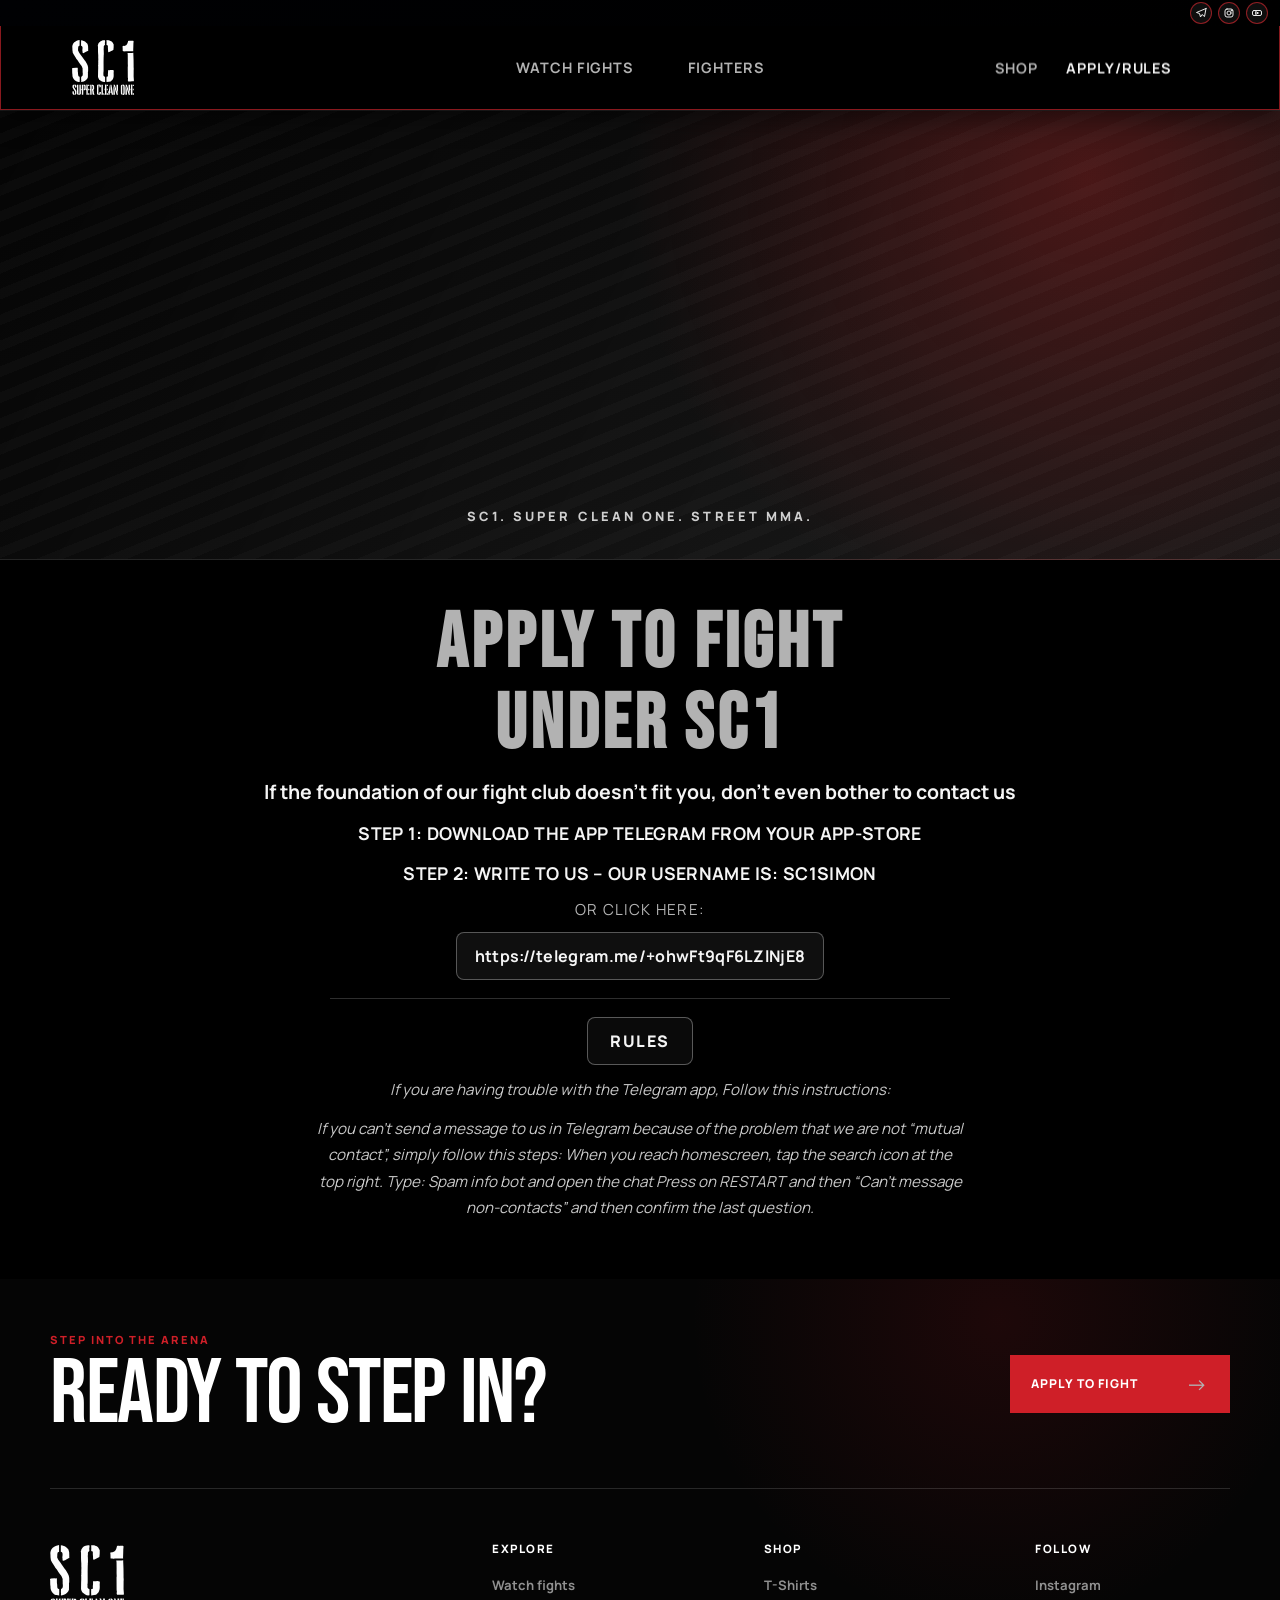
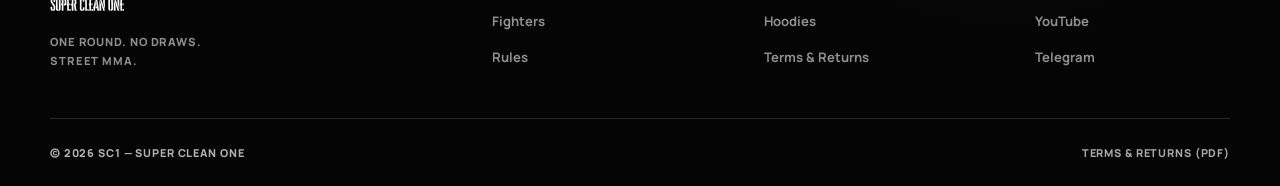
<file: apply.html>
<!doctype html>
<html lang="en">
	<head>
		<meta charset="UTF-8" />
		<meta name="viewport" content="width=device-width, initial-scale=1.0" />
		<title>Apply to Fight at SC1 | Super Clean One by SC1Simon</title>
		<meta
			name="description"
			content="Apply to compete in SC1 (Super Clean One) street MMA events by SC1Simon. Read the official rules, application steps, and fighter requirements."
		/>
		<meta name="author" content="SC1Simon" />
		<meta name="robots" content="index,follow,max-image-preview:large,max-snippet:-1,max-video-preview:-1" />
		<link rel="canonical" href="https://supercleanone.com/apply.html" />
		<meta property="og:site_name" content="SC1 / Super Clean One" />
		<meta property="og:type" content="website" />
		<meta property="og:locale" content="en_US" />
		<meta property="og:title" content="Apply to Fight at SC1 | Super Clean One by SC1Simon" />
		<meta
			property="og:description"
			content="Apply to compete in SC1 street MMA events by SC1Simon and read the official Super Clean One rules."
		/>
		<meta property="og:url" content="https://supercleanone.com/apply.html" />
		<meta property="og:image" content="https://supercleanone.com/sc3.jpg" />
		<meta property="og:image:alt" content="Apply to SC1 Super Clean One street MMA" />
		<meta name="twitter:card" content="summary_large_image" />
		<meta name="twitter:title" content="Apply to Fight at SC1 | Super Clean One by SC1Simon" />
		<meta
			name="twitter:description"
			content="Apply to compete in SC1 street MMA events by SC1Simon and read the official Super Clean One rules."
		/>
		<meta name="twitter:image" content="https://supercleanone.com/sc3.jpg" />
		<meta name="twitter:image:alt" content="Apply to SC1 Super Clean One street MMA" />
		<meta name="theme-color" content="#070707" />
		<link rel="preconnect" href="https://fonts.googleapis.com" />
		<link rel="preconnect" href="https://fonts.gstatic.com" crossorigin />
		<link
			href="https://fonts.googleapis.com/css2?family=Bebas+Neue&family=Cinzel:wght@600;700;800&family=Manrope:wght@400;500;600;700;800&display=swap"
			rel="stylesheet"
		/>
		<link rel="stylesheet" href="style.css?v=20260826menu1" />
		<link rel="icon" href="favicon.ico" type="image/x-icon" />
		<link rel="prefetch" href="index.html" as="document" />
		<script type="application/ld+json">
			{
				"@context": "https://schema.org",
				"@graph": [
					{
						"@type": "Organization",
						"@id": "https://supercleanone.com/#organization",
						"name": "SC1",
						"alternateName": ["Super Clean One", "SC1Simon"],
						"url": "https://supercleanone.com/",
						"logo": "https://supercleanone.com/sc1.svg",
						"sameAs": ["https://linktr.ee/sc1simon", "https://www.instagram.com/sc1simon/", "https://www.youtube.com/@sc1simon", "https://kick.com/sc1simon"]
					},
					{
						"@type": "WebPage",
						"@id": "https://supercleanone.com/apply.html#webpage",
						"url": "https://supercleanone.com/apply.html",
						"name": "Apply to Fight at SC1 | Super Clean One by SC1Simon",
						"description": "Apply to compete in SC1 street MMA events by SC1Simon and read the official rules.",
						"isPartOf": { "@id": "https://supercleanone.com/#website" },
						"about": { "@id": "https://supercleanone.com/#organization" },
						"publisher": { "@id": "https://supercleanone.com/#organization" },
						"inLanguage": "en"
					}
				]
			}
		</script>
		<style>
			:root {
				--apply-banner-color-a: #0a0a0a;
				--apply-banner-color-b: #1a1a1a;
				--apply-banner-accent: rgba(201, 39, 39, 0.34);
			}

			body {
				background:
					radial-gradient(circle at 85% 14%, rgba(255, 255, 255, 0.12), transparent 40%),
					radial-gradient(circle at 12% 84%, rgba(255, 255, 255, 0.08), transparent 36%),
					linear-gradient(180deg, #050505, #0f0f0f 55%, #0b0b0b);
			}

			.apply-main {
				padding-top: 16px;
				padding-bottom: 56px;
			}

			.apply-banner {
				position: relative;
				width: 100%;
				height: 50vh;
				overflow: hidden;
				border-top: 1px solid rgba(255, 255, 255, 0.08);
				border-bottom: 1px solid rgba(255, 255, 255, 0.12);
				background:
					linear-gradient(120deg, rgba(0, 0, 0, 0.52), rgba(0, 0, 0, 0.1) 62%),
					radial-gradient(circle at 85% 15%, var(--apply-banner-accent), transparent 40%),
					linear-gradient(155deg, var(--apply-banner-color-a), var(--apply-banner-color-b));
			}

			.apply-banner::before {
				content: "";
				position: absolute;
				inset: 0;
				background: repeating-linear-gradient(
					-22deg,
					rgba(255, 255, 255, 0.04) 0,
					rgba(255, 255, 255, 0.04) 10px,
					transparent 10px,
					transparent 24px
				);
				opacity: 0.55;
				pointer-events: none;
			}

			.apply-banner-copy {
				position: relative;
				height: 100%;
				display: grid;
				align-content: end;
				justify-items: center;
				text-align: center;
				padding-bottom: clamp(20px, 4vw, 34px);
			}

			.apply-kicker {
				margin: 0;
				font-size: 0.8rem;
				letter-spacing: 0.24em;
				text-transform: uppercase;
				font-weight: 800;
				color: rgba(255, 255, 255, 0.8);
			}

			.apply-intro {
				display: grid;
				gap: 12px;
				justify-items: center;
				text-align: center;
				padding-top: clamp(28px, 5vw, 46px);
			}

			.apply-title {
				margin: 0;
				font-family: "Bebas Neue", Impact, sans-serif;
				font-size: clamp(2rem, 6vw, 4.8rem);
				line-height: 1;
				letter-spacing: 0.05em;
				text-transform: uppercase;
				color: #f5f5f5;
				width: 100%;
				max-width: none;
				text-align: center;
			}

			.apply-title-line {
				display: block;
				white-space: nowrap;
			}

			.apply-title-line + .apply-title-line {
				margin-top: 4px;
			}

			.apply-copy {
				margin: 0;
				max-width: 62ch;
				font-size: clamp(1rem, 1.6vw, 1.15rem);
				line-height: 1.65;
				color: rgba(255, 255, 255, 0.8);
			}

			.apply-subhead {
				margin: 0;
				max-width: 62ch;
				font-size: clamp(1.02rem, 1.7vw, 1.22rem);
				line-height: 1.6;
				font-weight: 700;
				color: rgba(255, 255, 255, 0.9);
			}

			.apply-step {
				margin: 0;
				max-width: 62ch;
				font-size: clamp(0.98rem, 1.5vw, 1.1rem);
				line-height: 1.6;
				font-weight: 800;
				letter-spacing: 0.02em;
				text-transform: uppercase;
			}

			.apply-or {
				margin: 0;
				font-size: 0.95rem;
				letter-spacing: 0.08em;
				text-transform: uppercase;
				color: rgba(255, 255, 255, 0.7);
			}

			.apply-link {
				display: inline-flex;
				align-items: center;
				justify-content: center;
				padding: 12px 18px;
				border: 1px solid rgba(255, 255, 255, 0.3);
				border-radius: 8px;
				font-weight: 700;
				letter-spacing: 0.02em;
				background: rgba(255, 255, 255, 0.06);
			}

			.apply-divider {
				width: min(620px, 90%);
				height: 1px;
				border: 0;
				background: rgba(255, 255, 255, 0.18);
				margin: 6px 0;
			}

			.apply-rules-btn {
				display: inline-flex;
				align-items: center;
				justify-content: center;
				padding: 12px 22px;
				border-radius: 8px;
				border: 1px solid rgba(255, 255, 255, 0.32);
				background: rgba(255, 255, 255, 0.04);
				font-weight: 800;
				letter-spacing: 0.1em;
				text-transform: uppercase;
			}

			.apply-help {
				margin: 0;
				max-width: 72ch;
				font-size: 0.95rem;
				line-height: 1.75;
				font-style: italic;
				color: rgba(255, 255, 255, 0.78);
			}

			@media (max-width: 760px) {
				.apply-main {
					padding-top: 10px;
				}

				.apply-banner {
					display: none;
				}

				.apply-banner-copy {
					padding-bottom: 18px;
				}
			}
		</style>
	</head>
	<body>
		<div class="page-shell">
			<div class="social-strip" aria-label="Social links">
				<a href="https://telegram.me/+ohwFt9qF6LZlNjE8" target="_blank" rel="noopener noreferrer" aria-label="Telegram"><svg viewBox="0 0 24 24" aria-hidden="true"><path d="M22 3 3 11l6 2 2 7 3-5 5 4 3-16Z"/></svg></a>
				<a href="https://www.instagram.com/sc1simon/" target="_blank" rel="noopener noreferrer" aria-label="Instagram"><svg viewBox="0 0 24 24" aria-hidden="true"><rect x="4" y="4" width="16" height="16" rx="4"/><circle cx="12" cy="12" r="4"/><circle cx="17.2" cy="6.8" r="1"/></svg></a>
				<a href="https://www.youtube.com/@sc1simon" target="_blank" rel="noopener noreferrer" aria-label="YouTube"><svg viewBox="0 0 24 24" aria-hidden="true"><rect x="3" y="7" width="18" height="10" rx="3"/><path d="M10 9.5 15 12 10 14.5Z"/></svg></a>
			</div>

			<header class="site-header wrap">
				<nav class="site-nav site-nav-desktop site-nav-left" aria-label="Primary left">
					<a href="gallery.html">Watch Fights</a>
					<a href="athletes.html">Fighters</a>
				</nav>

				<a class="brand" href="index.html#home" aria-label="SC1 home">
					<img class="brand-logo" src="sc1.svg" alt="SC1 logo" />
				</a>

				<nav class="site-nav site-nav-desktop site-nav-right" aria-label="Primary right">
					<a href="webshop.html">Shop</a>
					<a class="active" href="index.html#apply" aria-current="page">Apply/Rules</a>
				</nav>

				<button class="nav-toggle" type="button" aria-expanded="false" aria-controls="primaryNav" aria-label="Toggle navigation menu">
					<span class="nav-toggle-icon" aria-hidden="true"></span>
					<span class="nav-toggle-label">Menu</span>
				</button>

				<nav class="site-nav" id="primaryNav" aria-label="Primary mobile">
					<button class="menu-close" type="button" aria-label="Close navigation menu">
						<span aria-hidden="true">Close</span>
					</button>
					<a href="gallery.html">Watch Fights</a>
					<a href="athletes.html">Fighters</a>
					<a href="webshop.html">Shop</a>
					<a class="active" href="index.html#apply" aria-current="page">Apply/Rules</a>
				</nav>
			</header>

			<main id="top" class="apply-main" aria-label="Apply page">
				<section class="apply-banner" aria-label="Apply banner">
					<div class="apply-banner-copy wrap">
						<p class="apply-kicker">SC1. SUPER CLEAN ONE. STREET MMA.</p>
					</div>
				</section>

				<section class="apply-intro wrap" aria-labelledby="apply-title">
					<h1 class="apply-title" id="apply-title"><span class="apply-title-line">Apply To Fight</span><span class="apply-title-line">Under SC1</span></h1>
					<p class="apply-subhead"><strong>If the foundation of our fight club doesn’t fit you, don’t even bother to contact us</strong></p>
					<p class="apply-step"><strong>STEP 1: DOWNLOAD THE APP TELEGRAM FROM YOUR APP-STORE</strong></p>
					<p class="apply-step"><strong>STEP 2: WRITE TO US – OUR USERNAME IS: Sc1Simon</strong></p>
					<p class="apply-or">or click here:</p>
					<a class="apply-link" href="https://telegram.me/+ohwFt9qF6LZlNjE8" target="_blank" rel="noopener noreferrer">https://telegram.me/+ohwFt9qF6LZlNjE8</a>
					<hr class="apply-divider" />
					<a class="apply-rules-btn" href="index.html#about">RULES</a>
					<p class="apply-help"><em>If you are having trouble with the Telegram app, Follow this instructions:</em></p>
					<p class="apply-help"><em>If you can’t send a message to us in Telegram because of the problem that we are not “mutual contact”, simply follow this steps: When you reach homescreen, tap the search icon at the top right. Type: Spam info bot and open the chat Press on RESTART and then “Can’t message non-contacts” and then confirm the last question.</em></p>
				</section>
			</main>
		</div>

		<script src="sc1-config.js"></script>
		<script src="app.js?v=20260826freeze1"></script>
	</body>
</html>
</file>
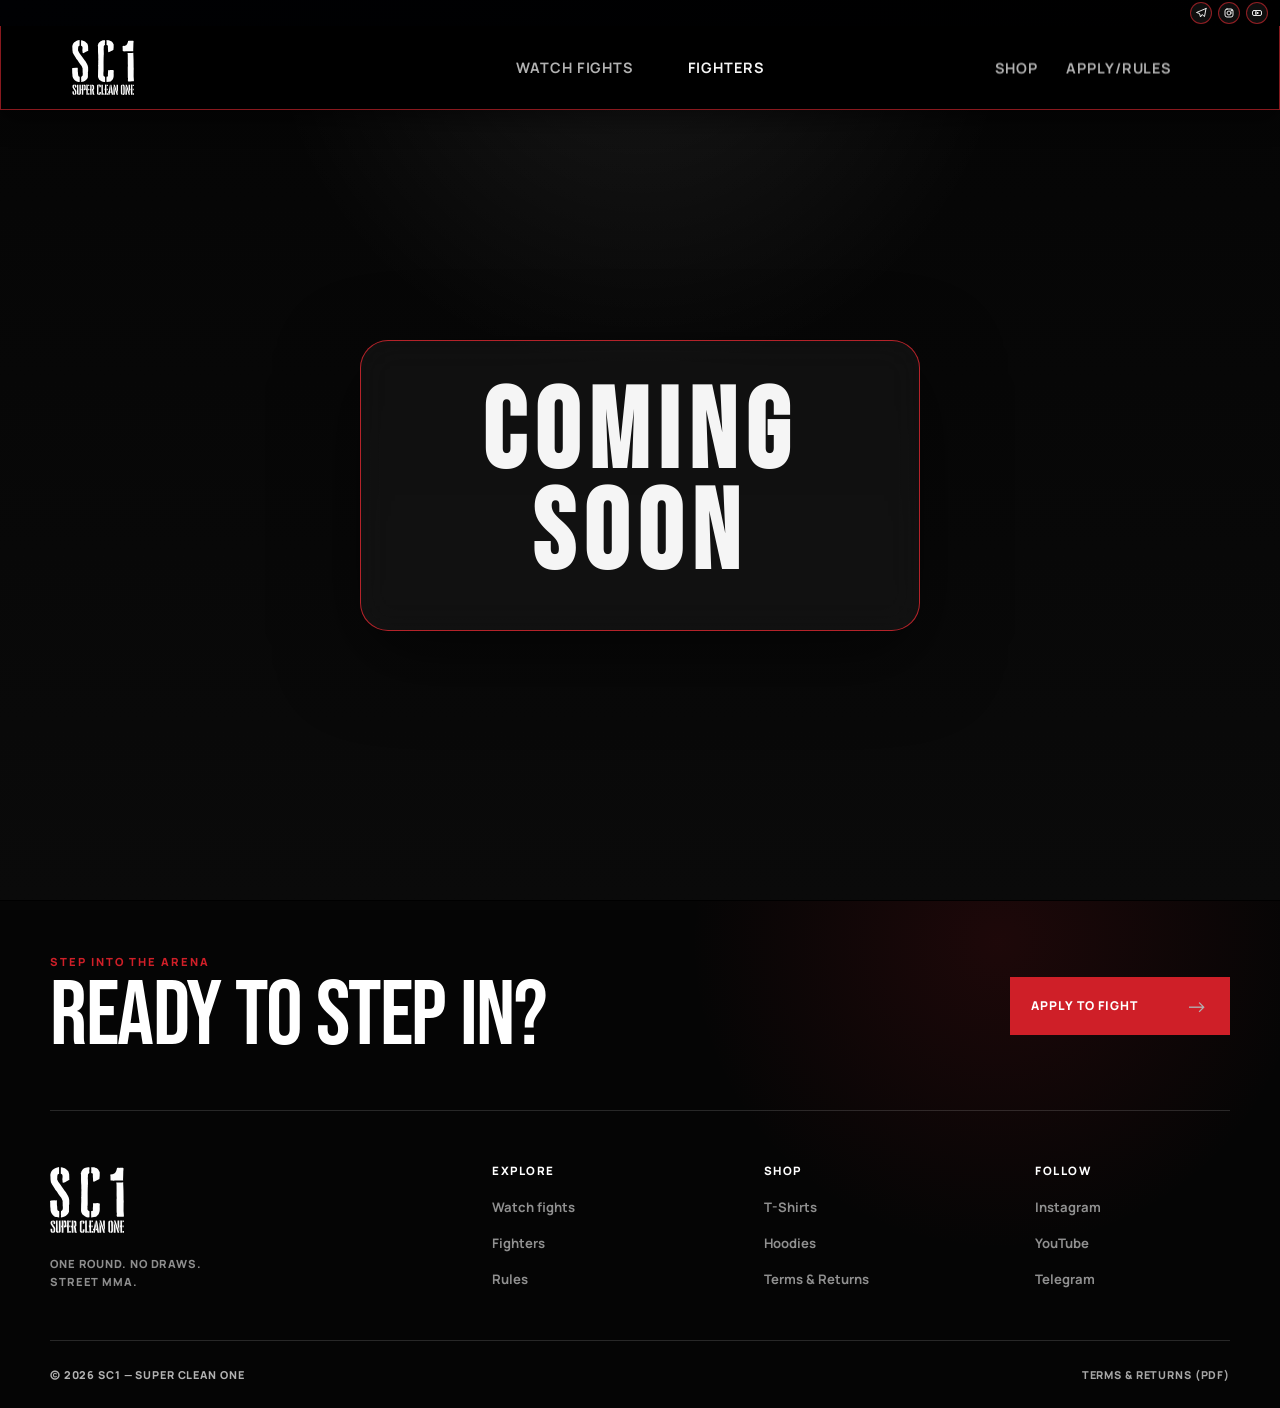
<file: athletes.html>
<!doctype html>
<html lang="en">
	<head>
		<meta charset="UTF-8" />
		<meta name="viewport" content="width=device-width, initial-scale=1.0" />
		<title>SC1 MMA Fighters | Super Clean One by SC1Simon</title>
		<meta
			name="description"
			content="Meet the official SC1 (Super Clean One) street MMA fighters from SC1Simon, including fighter profiles, records, styles, and upcoming roster reveals."
		/>
		<meta name="author" content="SC1Simon" />
		<meta name="robots" content="index,follow,max-image-preview:large,max-snippet:-1,max-video-preview:-1" />
		<link rel="canonical" href="https://supercleanone.com/athletes.html" />
		<meta property="og:site_name" content="SC1 / Super Clean One" />
		<meta property="og:type" content="website" />
		<meta property="og:locale" content="en_US" />
		<meta property="og:title" content="SC1 MMA Fighters | Super Clean One by SC1Simon" />
		<meta
			property="og:description"
			content="Meet the official SC1 street MMA fighters from SC1Simon and follow the Super Clean One roster."
		/>
		<meta property="og:url" content="https://supercleanone.com/athletes.html" />
		<meta property="og:image" content="https://supercleanone.com/sc3.jpg" />
		<meta property="og:image:alt" content="SC1 Super Clean One street MMA fighters" />
		<meta name="twitter:card" content="summary_large_image" />
		<meta name="twitter:title" content="SC1 MMA Fighters | Super Clean One by SC1Simon" />
		<meta
			name="twitter:description"
			content="Meet the official SC1 street MMA fighters from SC1Simon and follow the Super Clean One roster."
		/>
		<meta name="twitter:image" content="https://supercleanone.com/sc3.jpg" />
		<meta name="twitter:image:alt" content="SC1 Super Clean One street MMA fighters" />
		<meta name="theme-color" content="#050505" />
		<link rel="preconnect" href="https://fonts.googleapis.com" />
		<link rel="preconnect" href="https://fonts.gstatic.com" crossorigin />
		<link
			href="https://fonts.googleapis.com/css2?family=Bebas+Neue&family=Cinzel:wght@600;700;800&family=Manrope:wght@400;500;600;700;800&display=swap"
			rel="stylesheet"
		/>
		<link rel="stylesheet" href="style.css?v=20260826menu1" />
		<link rel="icon" href="favicon.ico" type="image/x-icon" />
		<link rel="prefetch" href="index.html" as="document" />
		<script type="application/ld+json">
			{
				"@context": "https://schema.org",
				"@graph": [
					{
						"@type": "Organization",
						"@id": "https://supercleanone.com/#organization",
						"name": "SC1",
						"alternateName": ["Super Clean One", "SC1Simon"],
						"url": "https://supercleanone.com/",
						"logo": "https://supercleanone.com/sc1.svg",
						"sameAs": ["https://linktr.ee/sc1simon", "https://www.instagram.com/sc1simon/", "https://www.youtube.com/@sc1simon", "https://kick.com/sc1simon"]
					},
					{
						"@type": "CollectionPage",
						"@id": "https://supercleanone.com/athletes.html#webpage",
						"url": "https://supercleanone.com/athletes.html",
						"name": "SC1 MMA Fighters | Super Clean One by SC1Simon",
						"description": "Official SC1 street MMA fighters and roster from SC1Simon.",
						"isPartOf": { "@id": "https://supercleanone.com/#website" },
						"about": { "@id": "https://supercleanone.com/#organization" },
						"publisher": { "@id": "https://supercleanone.com/#organization" },
						"inLanguage": "en"
					}
				]
			}
		</script>
		<style>
			.athletes-shell {
				padding-top: 44px;
			}

			.athletes-coming-soon {
				position: relative;
				min-height: 100svh;
				display: grid;
				place-items: center;
				padding: clamp(120px, 15vh, 170px) 24px 64px;
				background:
					radial-gradient(circle at top, rgba(255, 255, 255, 0.08), transparent 34%),
					linear-gradient(180deg, rgba(5, 5, 5, 0.97), rgba(10, 10, 10, 1));
				z-index: 1;
				text-align: center;
				pointer-events: auto;
			}

			.athletes-coming-soon-card {
				display: grid;
				gap: 14px;
				max-width: 560px;
				padding: clamp(28px, 4vw, 44px);
				border: 1px solid rgba(211, 39, 47, 0.84);
				border-radius: 28px;
				background: rgba(255, 255, 255, 0.04);
				backdrop-filter: blur(18px);
				box-shadow: 0 24px 80px rgba(0, 0, 0, 0.55);
			}

			.athletes-coming-soon-kicker {
				margin: 0;
				font-size: 0.78rem;
				letter-spacing: 0.28em;
				text-transform: uppercase;
				color: rgba(255, 255, 255, 0.7);
			}

			.athletes-coming-soon-title {
				margin: 0;
				font-family: "Bebas Neue", Impact, sans-serif;
				font-size: clamp(3.4rem, 10vw, 7rem);
				line-height: 0.9;
				letter-spacing: 0.08em;
				text-transform: uppercase;
			}

			.athletes-coming-soon-copy {
				margin: 0 auto;
				max-width: 44ch;
				font-size: 1rem;
				line-height: 1.65;
				color: rgba(255, 255, 255, 0.78);
			}

			.athletes-coming-soon-badge {
				display: inline-flex;
				align-items: center;
				justify-content: center;
				justify-self: center;
				padding: 10px 16px;
				border: 1px solid rgba(211, 39, 47, 0.84);
				border-radius: 999px;
				background: rgba(255, 255, 255, 0.06);
				font-size: 0.75rem;
				font-weight: 800;
				letter-spacing: 0.22em;
				text-transform: uppercase;
				color: #fff;
			}

			main#top,
			.site-footer,
			.video-modal {
				display: none !important;
			}

			.athletes-shell .section-heading {
				justify-items: center;
				text-align: center;
			}

			.athletes-lead {
				margin: 14px auto 24px;
				max-width: 64ch;
				text-align: center;
			}

			.fight-card-grid {
				display: grid;
				grid-template-columns: repeat(3, minmax(0, 1fr));
				gap: 20px;
			}

			.fight-card-frame {
				position: relative;
				display: flex;
				flex-direction: column;
				min-height: 520px;
				border: 1px solid rgba(255, 255, 255, 0.28);
				border-radius: 8px;
				background: linear-gradient(180deg, rgba(18, 18, 18, 0.96), rgba(7, 7, 7, 0.98));
				box-shadow: 0 30px 70px rgba(0, 0, 0, 0.65);
				overflow: hidden;
			}

			.fight-card-frame::before {
				content: "";
				position: absolute;
				inset: 0;
				pointer-events: none;
				background:
					linear-gradient(90deg, transparent 0, transparent 6%, rgba(255, 255, 255, 0.22) 6%, rgba(255, 255, 255, 0.22) 6.5%, transparent 6.5%, transparent 93.5%, rgba(255, 255, 255, 0.22) 93.5%, rgba(255, 255, 255, 0.22) 94%, transparent 94%),
					linear-gradient(180deg, transparent 0, transparent 6%, rgba(255, 255, 255, 0.22) 6%, rgba(255, 255, 255, 0.22) 6.4%, transparent 6.4%, transparent 93.6%, rgba(255, 255, 255, 0.22) 93.6%, rgba(255, 255, 255, 0.22) 94%, transparent 94%);
			}

			.fight-card-frame::after {
				content: "";
				position: absolute;
				inset: 18px;
				border: 1px solid rgba(255, 255, 255, 0.08);
				clip-path: polygon(10% 0, 90% 0, 100% 14%, 100% 86%, 90% 100%, 10% 100%, 0 86%, 0 14%);
				pointer-events: none;
			}

			.fighter-portrait-wrap {
				position: relative;
				height: clamp(220px, 26vw, 300px);
				background: #080808;
				clip-path: polygon(6% 0, 94% 0, 100% 12%, 100% 100%, 0 100%, 0 12%);
			}

			.fighter-portrait {
				width: 100%;
				height: 100%;
				object-fit: cover;
				object-position: center 20%;
				filter: grayscale(1) contrast(1.08) brightness(0.9);
			}

			.portrait-vignette {
				position: absolute;
				inset: 0;
				background: linear-gradient(180deg, rgba(0, 0, 0, 0.16), rgba(0, 0, 0, 0.58) 68%, rgba(0, 0, 0, 0.86));
			}

			.champion-badge {
				position: absolute;
				top: 18px;
				right: 18px;
				margin: 0;
				padding: 7px 12px;
				border: 1px solid #ff3b3b;
				background: #d10f0f;
				color: #fff;
				font-size: 0.72rem;
				font-weight: 800;
				letter-spacing: 0.14em;
				text-transform: uppercase;
			}

			.fighter-summary {
				display: grid;
				align-content: center;
				justify-items: center;
				text-align: center;
				gap: 10px;
				min-height: 112px;
				padding: 18px 16px 10px;
			}

			.fighter-name {
				margin: 0;
				font-family: "Bebas Neue", Impact, sans-serif;
				font-size: clamp(1.5rem, 3.2vw, 2.25rem);
				letter-spacing: 0.04em;
				line-height: 0.95;
				color: #fff;
			}

			.fighter-record {
				margin: 0;
				color: #f2f2f2;
				font-size: 0.82rem;
				font-weight: 800;
				letter-spacing: 0.08em;
				text-transform: uppercase;
			}

			.fighter-record em {
				font-style: normal;
				color: #bcbcbc;
				font-weight: 700;
			}

			.fighter-record strong {
				color: #fff;
			}

			.stat-grid {
				display: grid;
				grid-template-columns: repeat(3, minmax(0, 1fr));
				border-top: 1px solid rgba(255, 255, 255, 0.16);
				border-bottom: 1px solid rgba(255, 255, 255, 0.16);
				margin: 10px 16px 16px;
			}

			.stat-cell {
				padding: 12px 10px;
				border-right: 1px solid rgba(255, 255, 255, 0.14);
				display: grid;
				gap: 5px;
				text-align: center;
			}

			.stat-cell:last-child {
				border-right: 0;
			}

			.stat-label {
				margin: 0;
				color: #bbbbbb;
				font-size: 0.62rem;
				font-weight: 700;
				letter-spacing: 0.13em;
				text-transform: uppercase;
			}

			.stat-value {
				margin: 0;
				color: #ffffff;
				font-size: 0.82rem;
				font-weight: 800;
				letter-spacing: 0.04em;
			}

			.fighter-social-row {
				display: flex;
				align-items: center;
				justify-content: center;
				gap: 10px;
				margin: 0 16px 16px;
				padding-top: 10px;
				border-top: 1px solid rgba(255, 255, 255, 0.12);
			}

			.fighter-social-label {
				display: none;
			}

			.fighter-social-link {
				color: #ffffff;
				font-size: 0.8rem;
				font-weight: 800;
				letter-spacing: 0.08em;
				text-transform: uppercase;
			}

			.fighter-social-link:hover {
				color: #dcdcdc;
			}

			.mockup-note {
				margin: 12px 0 0;
				color: #9e9e9e;
				font-size: 0.82rem;
				letter-spacing: 0.06em;
				text-transform: uppercase;
			}

			@media (max-width: 1100px) {
				.fight-card-grid {
					grid-template-columns: repeat(2, minmax(0, 1fr));
				}

				.fight-card-frame {
					min-height: 500px;
				}

				.fighter-portrait-wrap {
					height: clamp(230px, 32vw, 300px);
				}
			}

			@media (max-width: 900px) {
				.stat-grid {
					grid-template-columns: repeat(2, minmax(0, 1fr));
				}

				.stat-cell:nth-child(2n) {
					border-right: 0;
				}

				.stat-cell:nth-child(-n + 2) {
					border-bottom: 1px solid rgba(255, 255, 255, 0.14);
				}
			}

			@media (max-width: 760px) {
				.fight-card-frame {
					min-height: 0;
				}

				.fight-card-grid {
					grid-template-columns: 1fr;
				}

				.athletes-shell {
					padding-top: 28px;
				}

				.fight-card-grid {
					gap: 14px;
				}

				.champion-badge {
					top: 12px;
					right: 12px;
				}
			}
		</style>
	</head>
	<body>
		<div class="page-shell">
			<div class="social-strip" aria-label="Social links">
				<a href="https://telegram.me/+ohwFt9qF6LZlNjE8" target="_blank" rel="noopener noreferrer" aria-label="Telegram"><svg viewBox="0 0 24 24" aria-hidden="true"><path d="M22 3 3 11l6 2 2 7 3-5 5 4 3-16Z"/></svg></a>
				<a href="https://www.instagram.com/sc1simon/" target="_blank" rel="noopener noreferrer" aria-label="Instagram"><svg viewBox="0 0 24 24" aria-hidden="true"><rect x="4" y="4" width="16" height="16" rx="4"/><circle cx="12" cy="12" r="4"/><circle cx="17.2" cy="6.8" r="1"/></svg></a>
				<a href="https://www.youtube.com/@sc1simon" target="_blank" rel="noopener noreferrer" aria-label="YouTube"><svg viewBox="0 0 24 24" aria-hidden="true"><rect x="3" y="7" width="18" height="10" rx="3"/><path d="M10 9.5 15 12 10 14.5Z"/></svg></a>
			</div>

			<header class="site-header wrap">
				<nav class="site-nav site-nav-desktop site-nav-left" aria-label="Primary left">
					<a href="gallery.html">Watch Fights</a>
					<a class="active" href="athletes.html">Fighters</a>
				</nav>

				<a class="brand" href="index.html#home" aria-label="SC1 home">
					<img class="brand-logo" src="sc1.svg" alt="SC1 logo" />
				</a>

				<nav class="site-nav site-nav-desktop site-nav-right" aria-label="Primary right">
					<a href="webshop.html">Shop</a>
					<a href="index.html#apply">Apply/Rules</a>
				</nav>

				<button class="nav-toggle" type="button" aria-expanded="false" aria-controls="primaryNav" aria-label="Toggle navigation menu">
					<span class="nav-toggle-icon" aria-hidden="true"></span>
					<span class="nav-toggle-label">Menu</span>
				</button>

				<nav class="site-nav" id="primaryNav" aria-label="Primary mobile">
					<a href="gallery.html">Watch Fights</a>
					<a class="active" href="athletes.html">Fighters</a>
					<a href="webshop.html">Shop</a>
					<a href="index.html#apply">Apply/Rules</a>
				</nav>
			</header>

			<div class="athletes-coming-soon" aria-label="Coming soon">
				<div class="athletes-coming-soon-card">
					<h1 class="athletes-coming-soon-title">Coming Soon</h1>
				</div>
			</div>

			<main id="top" class="athletes-shell">
				<section class="section wrap" aria-labelledby="athletes-title">
					<div class="section-heading">
						<p class="eyebrow">Athletes</p>
						<h2 id="athletes-title">Super Clean One Athletes</h2>
						<p class="athletes-lead">Each card now represents one fighter profile with record, weight, style, and physical stats in a collectible card format.</p>
					</div>

					<div class="fight-card-grid">
						<article class="fight-card-frame" aria-label="Rami Northside fighter card">
							<div class="fighter-portrait-wrap">
								<img class="fighter-portrait" src="sc3.jpg" alt="Rami Northside fighter portrait" />
								<div class="portrait-vignette" aria-hidden="true"></div>
								<p class="champion-badge">Champion</p>
							</div>

							<div class="fighter-summary">
								<h3 class="fighter-name">RAMI PizzabagarN</h3>
								<p class="fighter-record"><em>Record:</em> <strong>8-1</strong></p>
							</div>

							<div class="stat-grid" role="list" aria-label="Fighter statistics">
								<div class="stat-cell" role="listitem"><p class="stat-label">Weight</p><p class="stat-value">Welter</p></div>
								<div class="stat-cell" role="listitem"><p class="stat-label">Height</p><p class="stat-value">181 cm</p></div>
								<div class="stat-cell" role="listitem"><p class="stat-label">Background</p><p class="stat-value">Boxing</p></div>
							</div>
							<div class="fighter-social-row">
								<p class="fighter-social-label">Social Media</p>
								<a class="fighter-social-link" href="https://www.instagram.com/sc1simon" target="_blank" rel="noopener noreferrer">Instagram</a>
							</div>
						</article>

						<article class="fight-card-frame" aria-label="Leon Riot fighter card">
							<div class="fighter-portrait-wrap">
								<img class="fighter-portrait" src="sc3.jpg" style="object-position: center 38%;" alt="Leon Riot fighter portrait" />
								<div class="portrait-vignette" aria-hidden="true"></div>
								<p class="champion-badge">Contender</p>
							</div>

							<div class="fighter-summary">
								<h3 class="fighter-name">Luna "RIOT"</h3>
								<p class="fighter-record"><em>Record:</em> <strong>11-2</strong></p>
							</div>

							<div class="stat-grid" role="list" aria-label="Fighter statistics">
								<div class="stat-cell" role="listitem"><p class="stat-label">Weight</p><p class="stat-value">Welter</p></div>
								<div class="stat-cell" role="listitem"><p class="stat-label">Height</p><p class="stat-value">183 cm</p></div>
								<div class="stat-cell" role="listitem"><p class="stat-label">Background</p><p class="stat-value">Kickboxing</p></div>
							</div>
							<div class="fighter-social-row">
								<p class="fighter-social-label">Social Media</p>
								<a class="fighter-social-link" href="https://www.instagram.com/sc1simon" target="_blank" rel="noopener noreferrer">Instagram</a>
							</div>
						</article>

						<article class="fight-card-frame" aria-label="Isak Breakout fighter card">
							<div class="fighter-portrait-wrap">
								<img class="fighter-portrait" src="sc3.jpg" style="object-position: center 46%;" alt="Isak Breakout fighter portrait" />
								<div class="portrait-vignette" aria-hidden="true"></div>
								<p class="champion-badge">Striker</p>
							</div>

							<div class="fighter-summary">
								<h3 class="fighter-name">Louie "Apan"</h3>
								<p class="fighter-record"><em>Record:</em> <strong>6-2</strong></p>
							</div>

							<div class="stat-grid" role="list" aria-label="Fighter statistics">
								<div class="stat-cell" role="listitem"><p class="stat-label">Weight</p><p class="stat-value">Middle</p></div>
								<div class="stat-cell" role="listitem"><p class="stat-label">Height</p><p class="stat-value">182 cm</p></div>
								<div class="stat-cell" role="listitem"><p class="stat-label">Background</p><p class="stat-value">Counter MMA</p></div>
							</div>
							<div class="fighter-social-row">
								<p class="fighter-social-label">Social Media</p>
								<a class="fighter-social-link" href="https://www.instagram.com/sc1simon" target="_blank" rel="noopener noreferrer">Instagram</a>
							</div>
						</article>

						<article class="fight-card-frame" aria-label="Milan Blackline fighter card">
							<div class="fighter-portrait-wrap">
								<img class="fighter-portrait" src="sc3.jpg" style="object-position: center 54%;" alt="Milan Blackline fighter portrait" />
								<div class="portrait-vignette" aria-hidden="true"></div>
								<p class="champion-badge">Veteran</p>
							</div>

							<div class="fighter-summary">
								<h3 class="fighter-name">Fredrik "Fid"</h3>
								<p class="fighter-record"><em>Record:</em> <strong>10-3</strong></p>
							</div>

							<div class="stat-grid" role="list" aria-label="Fighter statistics">
								<div class="stat-cell" role="listitem"><p class="stat-label">Weight</p><p class="stat-value">Middle</p></div>
								<div class="stat-cell" role="listitem"><p class="stat-label">Height</p><p class="stat-value">180 cm</p></div>
								<div class="stat-cell" role="listitem"><p class="stat-label">Background</p><p class="stat-value">Muay Thai</p></div>
							</div>
							<div class="fighter-social-row">
								<p class="fighter-social-label">Social Media</p>
								<a class="fighter-social-link" href="https://www.instagram.com/sc1simon" target="_blank" rel="noopener noreferrer">Instagram</a>
							</div>
						</article>

						<article class="fight-card-frame" aria-label="Alex Cold Cut fighter card">
							<div class="fighter-portrait-wrap">
								<img class="fighter-portrait" src="sc3.jpg" style="object-position: center 62%;" alt="Alex Cold Cut fighter portrait" />
								<div class="portrait-vignette" aria-hidden="true"></div>
								<p class="champion-badge">Pressure</p>
							</div>

							<div class="fighter-summary">
								<h3 class="fighter-name">Lino "vill ha macka"</h3>
								<p class="fighter-record"><em>Record:</em> <strong>7-2</strong></p>
							</div>

							<div class="stat-grid" role="list" aria-label="Fighter statistics">
								<div class="stat-cell" role="listitem"><p class="stat-label">Weight</p><p class="stat-value">Feather</p></div>
								<div class="stat-cell" role="listitem"><p class="stat-label">Height</p><p class="stat-value">177 cm</p></div>
								<div class="stat-cell" role="listitem"><p class="stat-label">Background</p><p class="stat-value">Boxing / MMA</p></div>
							</div>
							<div class="fighter-social-row">
								<p class="fighter-social-label">Social Media</p>
								<a class="fighter-social-link" href="https://www.instagram.com/sc1simon" target="_blank" rel="noopener noreferrer">Instagram</a>
							</div>
						</article>

						<article class="fight-card-frame" aria-label="Deni Pressure fighter card">
							<div class="fighter-portrait-wrap">
								<img class="fighter-portrait" src="sc3.jpg" style="object-position: center 70%;" alt="Deni Pressure fighter portrait" />
								<div class="portrait-vignette" aria-hidden="true"></div>
								<p class="champion-badge">Challenger</p>
							</div>

							<div class="fighter-summary">
								<h3 class="fighter-name">Sten "stenen"</h3>
								<p class="fighter-record"><em>Record:</em> <strong>9-4</strong></p>
							</div>

							<div class="stat-grid" role="list" aria-label="Fighter statistics">
								<div class="stat-cell" role="listitem"><p class="stat-label">Weight</p><p class="stat-value">Feather</p></div>
								<div class="stat-cell" role="listitem"><p class="stat-label">Height</p><p class="stat-value">176 cm</p></div>
								<div class="stat-cell" role="listitem"><p class="stat-label">Background</p><p class="stat-value">Pressure MMA</p></div>
							</div>
							<div class="fighter-social-row">
								<p class="fighter-social-label">Social Media</p>
								<a class="fighter-social-link" href="https://www.instagram.com/sc1simon" target="_blank" rel="noopener noreferrer">Instagram</a>
							</div>
						</article>
					</div>
				</section>
			</main>

		</div>

		<script src="sc1-config.js"></script>
		<script src="app.js?v=20260826freeze1"></script>
	</body>
</html>
</file>
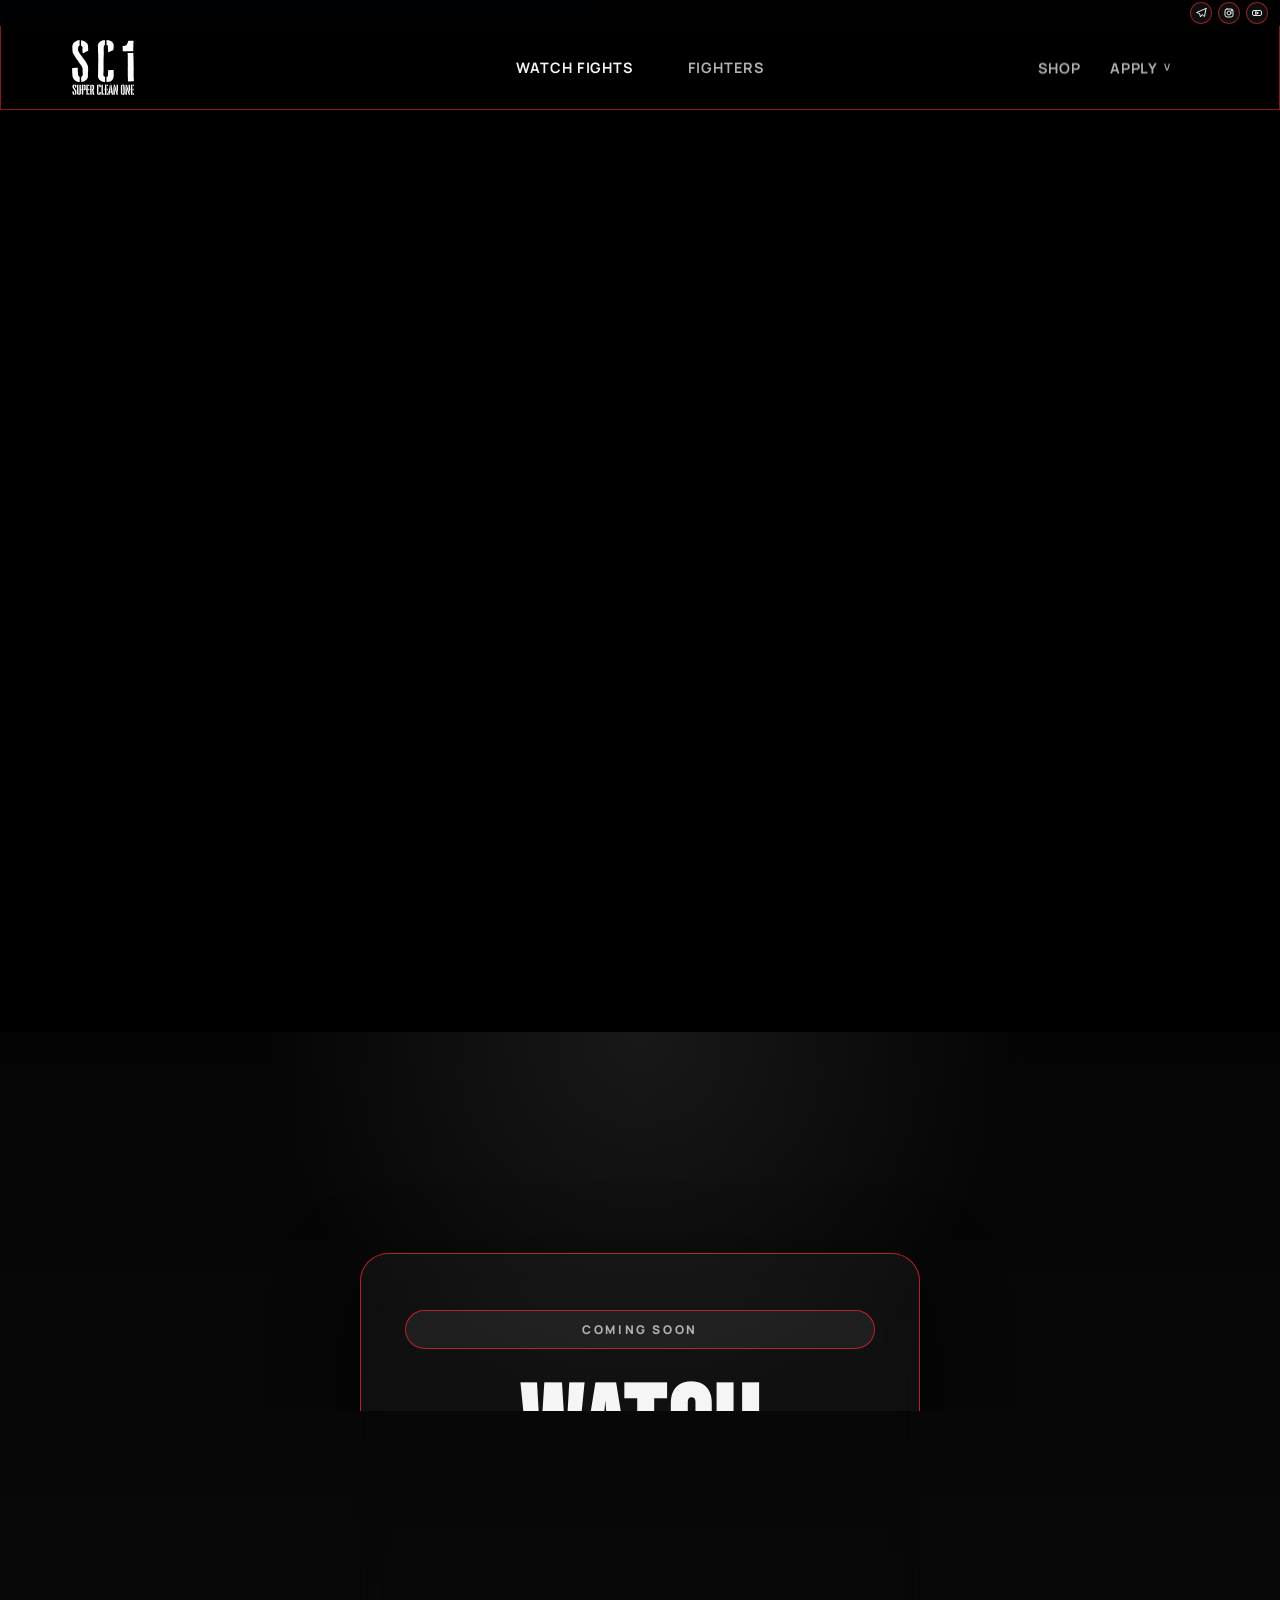
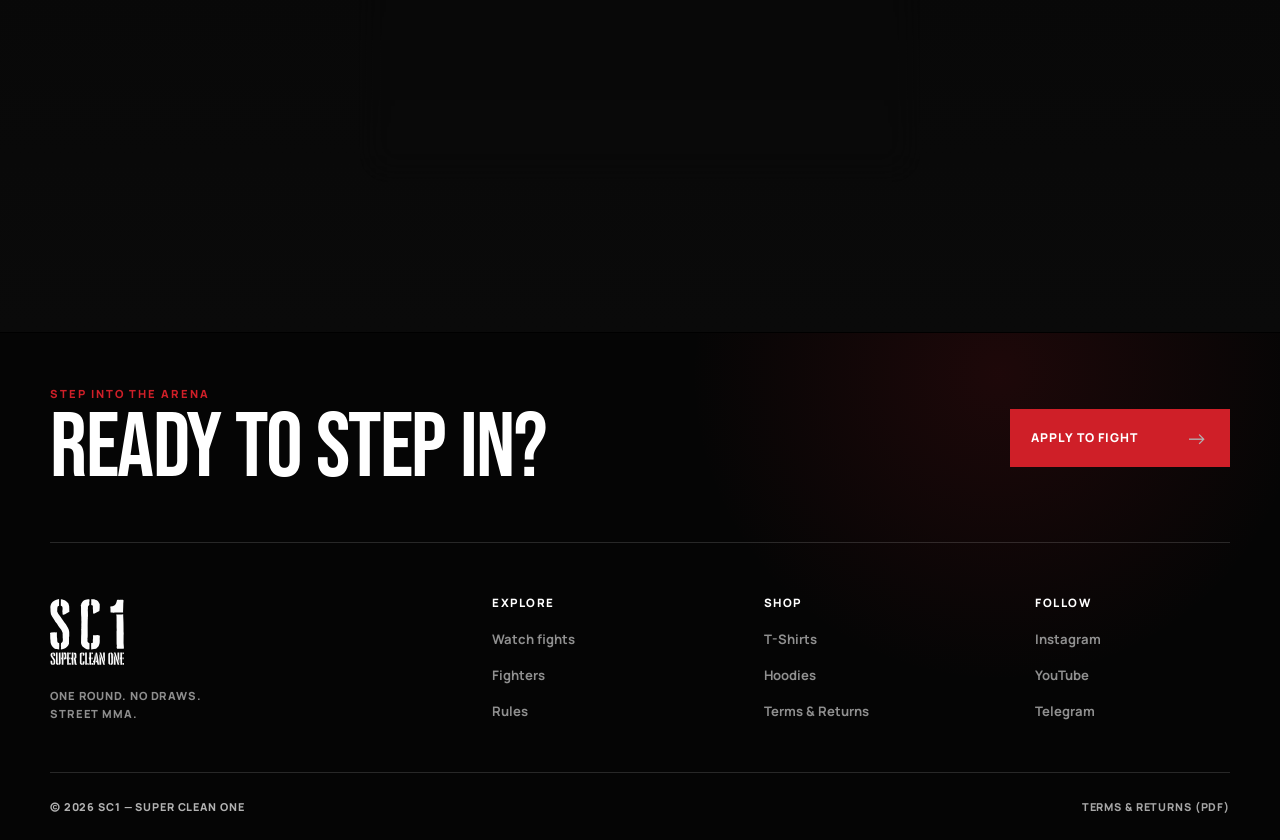
<file: gallery.html>
<!doctype html>
<html lang="en">
	<head>
		<meta charset="UTF-8" />
		<meta name="viewport" content="width=device-width, initial-scale=1.0" />
		<title>Watch SC1 Fights | Super Clean One by SC1Simon</title>
		<meta
			name="description"
			content="Watch official SC1 (Super Clean One) street MMA fights from SC1Simon, including event highlights and results."
		/>
		<meta name="author" content="SC1Simon" />
		<meta name="robots" content="index,follow,max-image-preview:large,max-snippet:-1,max-video-preview:-1" />
		<link rel="canonical" href="https://supercleanone.com/gallery.html" />
		<meta property="og:site_name" content="SC1 / Super Clean One" />
		<meta property="og:type" content="website" />
		<meta property="og:locale" content="en_US" />
		<meta property="og:title" content="Watch SC1 Fights | Super Clean One by SC1Simon" />
		<meta
			property="og:description"
			content="Watch official SC1 street MMA fights and Super Clean One event highlights from SC1Simon."
		/>
		<meta property="og:url" content="https://supercleanone.com/gallery.html" />
		<meta property="og:image" content="https://supercleanone.com/sc3.jpg" />
		<meta property="og:image:alt" content="SC1 Super Clean One street MMA event" />
		<meta name="twitter:card" content="summary_large_image" />
		<meta name="twitter:title" content="Watch SC1 Fights | Super Clean One by SC1Simon" />
		<meta
			name="twitter:description"
			content="Watch official SC1 street MMA fights and Super Clean One event highlights from SC1Simon."
		/>
		<meta name="twitter:image" content="https://supercleanone.com/sc3.jpg" />
		<meta name="twitter:image:alt" content="SC1 Super Clean One street MMA event" />
		<meta name="theme-color" content="#080808" />
		<link rel="preconnect" href="https://fonts.googleapis.com" />
		<link rel="preconnect" href="https://fonts.gstatic.com" crossorigin />
		<link
			href="https://fonts.googleapis.com/css2?family=Bebas+Neue&family=Cinzel:wght@600;700;800&family=Manrope:wght@400;500;600;700;800&display=swap"
			rel="stylesheet"
		/>
		<link rel="stylesheet" href="style.css?v=20260826menu1" />
		<link rel="icon" href="favicon.ico" type="image/x-icon" />
		<link rel="prefetch" href="index.html" as="document" />
		<script type="application/ld+json">
			{
				"@context": "https://schema.org",
				"@graph": [
					{
						"@type": "Organization",
						"@id": "https://supercleanone.com/#organization",
						"name": "SC1",
						"alternateName": ["Super Clean One", "SC1Simon"],
						"url": "https://supercleanone.com/",
						"logo": "https://supercleanone.com/sc1.svg",
						"sameAs": ["https://linktr.ee/sc1simon", "https://www.instagram.com/sc1simon/", "https://www.youtube.com/@sc1simon", "https://kick.com/sc1simon"]
					},
					{
						"@type": "CollectionPage",
						"@id": "https://supercleanone.com/gallery.html#webpage",
						"url": "https://supercleanone.com/gallery.html",
						"name": "Watch SC1 Fights | Super Clean One by SC1Simon",
						"description": "Watch official SC1 street MMA fights from SC1Simon.",
						"isPartOf": { "@id": "https://supercleanone.com/#website" },
						"about": { "@id": "https://supercleanone.com/#organization" },
						"publisher": { "@id": "https://supercleanone.com/#organization" },
						"inLanguage": "en"
					}
				]
			}
		</script>
		<style>
			:root {
				--gallery-bg: #080808;
				--gallery-accent: #c1121f;
				--gallery-nav-offset-desktop: 84px;
				--gallery-nav-offset-mobile: 84px;
				--gallery-viewport-height: calc(100vh - var(--gallery-nav-offset-desktop));
			}

			body {
				background: var(--gallery-bg);
			}
/* ===== Coming Soon Overlay ===== */


.gallery-coming-soon {
    position: relative;
    min-height: 100svh;
    display: grid;
    place-items: center;
    padding: clamp(120px, 15vh, 170px) 24px 64px;
    background:
        radial-gradient(circle at top, rgba(255,255,255,.08), transparent 34%),
        linear-gradient(180deg, rgba(5,5,5,.97), rgba(10,10,10,1));
    z-index: 1;
    text-align: center;
}

.gallery-coming-soon-card {
				display: grid;
				gap: 14px;
				max-width: 560px;
				padding: clamp(28px, 4vw, 44px);
				border: 1px solid rgba(211, 39, 47, 0.84);
				border-radius: 28px;
				background: rgba(255, 255, 255, 0.04);
				backdrop-filter: blur(18px);
				box-shadow: 0 24px 80px rgba(0, 0, 0, 0.55);
			}

.gallery-coming-soon-badge{
    display:flexbox;
    padding:10px 18px;
    margin-bottom:18px;
    border-radius:999px;
    border: 1px solid rgba(211, 39, 47, 0.84);
    background:rgba(255,255,255,.06);
    font-size:.75rem;
    font-weight:800;
    letter-spacing:.22em;
    text-transform:uppercase;
}

.gallery-coming-soon-title{
    margin:0 0 16px;
    			}

				.event-meta {
					grid-template-columns: repeat(2, auto);
				}
			

			@media (max-width: 760px) {
				:root {
					--gallery-nav-offset-mobile: 84px;
					--gallery-viewport-height: calc(100dvh - var(--gallery-nav-offset-mobile));
				}

				.gallery-main {
					height: var(--gallery-viewport-height);
					margin-top: var(--gallery-nav-offset-mobile);
				}

				.event-overlay {
					background:
						linear-gradient(180deg, rgba(8, 8, 8, 0.3) 0%, rgba(8, 8, 8, 0.78) 54%, rgba(8, 8, 8, 0.97) 100%),
						radial-gradient(circle at 16% 22%, rgba(193, 18, 31, 0.22), transparent 44%);
				}

				.event-gallery-section,
				.event-gallery-section[data-side="right"] {
					align-items: end;
					justify-items: stretch;
				}

				.event-gallery-section[data-side="right"] .event-content {
					text-align: center;
				}

				.event-content {
					display: flex;
					flex-direction: column;
					gap: 10px;
					padding: 22px 16px 18px;
					max-width: 100%;
					width: calc(100% - 32px);
					margin: 0 auto 94px;
					justify-self: stretch;
					text-align: center;
					min-height: 290px;
					border: 1px solid rgba(255, 255, 255, 0.12);
					border-radius: 14px;
					background: linear-gradient(180deg, rgba(14, 14, 14, 0.56), rgba(8, 8, 8, 0.24));
					box-shadow: inset 0 1px 0 rgba(255, 255, 255, 0.08), 0 14px 30px rgba(0, 0, 0, 0.35);
					backdrop-filter: blur(3px);
				}

				.event-kicker {
					font-size: 0.68rem;
					letter-spacing: 0.16em;
				}

				.event-title {
					font-size: clamp(2.35rem, 12.8vw, 3.8rem);
					line-height: 0.9;
					letter-spacing: 0.04em;
					text-shadow: 0 8px 22px rgba(0, 0, 0, 0.62);
				}

				.event-meta {
					grid-template-columns: repeat(3, minmax(0, 1fr));
					gap: 7px;
					width: 100%;
					margin-top: auto;
				}

				.event-meta li {
					text-align: center;
					padding: 8px 6px;
					font-size: 0.64rem;
					letter-spacing: 0.08em;
					border-color: rgba(255, 255, 255, 0.28);
					background: rgba(8, 8, 8, 0.7);
				}

				.event-cta {
					min-height: 44px;
					padding: 0 16px;
					font-size: 0.74rem;
					width: 100%;
					margin-top: 4px;
					box-shadow: 0 10px 22px rgba(193, 18, 31, 0.26);
				}

				.event-thumbs,
				.event-gallery-section[data-side="right"] .event-thumbs {
					direction: ltr;
					left: 16px;
					right: 16px;
					grid-template-columns: repeat(4, minmax(0, 1fr));
					gap: 7px;
				}

				.event-thumb {
					height: 62px;
					border-radius: 8px;
					border-color: rgba(255, 255, 255, 0.24);
				}
			}
		</style>font-family:"Bebas Neue",sans-serif;
    font-size:clamp(3.5rem,10vw,7rem);
    line-height:.9;
    letter-spacing:.08em;
}

	</head>
	<body>
		<div class="page-shell">
			<div class="social-strip" aria-label="Social links">
				<a href="https://telegram.me/+ohwFt9qF6LZlNjE8" target="_blank" rel="noopener noreferrer" aria-label="Telegram"><svg viewBox="0 0 24 24" aria-hidden="true"><path d="M22 3 3 11l6 2 2 7 3-5 5 4 3-16Z"/></svg></a>
				<a href="https://www.instagram.com/sc1simon/" target="_blank" rel="noopener noreferrer" aria-label="Instagram"><svg viewBox="0 0 24 24" aria-hidden="true"><rect x="4" y="4" width="16" height="16" rx="4"/><circle cx="12" cy="12" r="4"/><circle cx="17.2" cy="6.8" r="1"/></svg></a>
				<a href="https://www.youtube.com/@sc1simon" target="_blank" rel="noopener noreferrer" aria-label="YouTube"><svg viewBox="0 0 24 24" aria-hidden="true"><rect x="3" y="7" width="18" height="10" rx="3"/><path d="M10 9.5 15 12 10 14.5Z"/></svg></a>
			</div>

			<header class="site-header wrap">
				<nav class="site-nav site-nav-desktop site-nav-left" aria-label="Primary left">
					<a class="active" href="gallery.html">Watch Fights</a>
					<a href="athletes.html">Fighters</a>
				</nav>

				<a class="brand" href="index.html#home" aria-label="SC1 home">
					<img class="brand-logo" src="sc1.svg" alt="SC1 logo" />
				</a>

				<nav class="site-nav site-nav-desktop site-nav-right" aria-label="Primary right">
					<a href="webshop.html">Shop</a>
					<div class="nav-dropdown">
						<button class="tab-button nav-dropdown-trigger" type="button" aria-haspopup="true">Apply <span class="dropdown-caret">v</span></button>
						<div class="nav-dropdown-menu" role="menu">
							<a class="nav-dropdown-link" href="index.html#about" role="menuitem">Rules</a>
							<a class="nav-dropdown-link" href="https://telegram.me/+ohwFt9qF6LZlNjE8" role="menuitem">Apply</a>
						</div>
					</div>
				</nav>

				<button class="nav-toggle" type="button" aria-expanded="false" aria-controls="primaryNav" aria-label="Toggle navigation menu">
					<span class="nav-toggle-icon" aria-hidden="true"></span>
					<span class="nav-toggle-label">Menu</span>
				</button>

				<nav class="site-nav" id="primaryNav" aria-label="Primary mobile">
					<button class="menu-close" type="button" aria-label="Close navigation menu">
						<span aria-hidden="true">Close</span>
					</button>
					<a class="active" href="gallery.html">Watch Fights</a>
					<a href="athletes.html">Fighters</a>
					<a href="webshop.html">Shop</a>
					<a href="index.html#about">Rules</a>
					<a href="#" onclick="return false;" aria-disabled="true">Apply</a>
				</nav>
			</header>

</div>
	<main>
<div class="gallery-coming-soon">
    <div class="gallery-coming-soon-card">
        <p class="gallery-coming-soon-badge">Coming Soon</p>
        <h1 class="gallery-coming-soon-title">Watch Fights</h1>
        <p class="gallery-coming-soon-copy">
            We're rebuilding the fight archive with a cleaner and more cinematic
            experience. Fight videos and event highlights will return soon.
        </p>
    </div>
</div>
</main>


		<script src="sc1-config.js"></script>
		<script src="app.js?v=20260826freeze1"></script>
	</body>
</html>
</file>
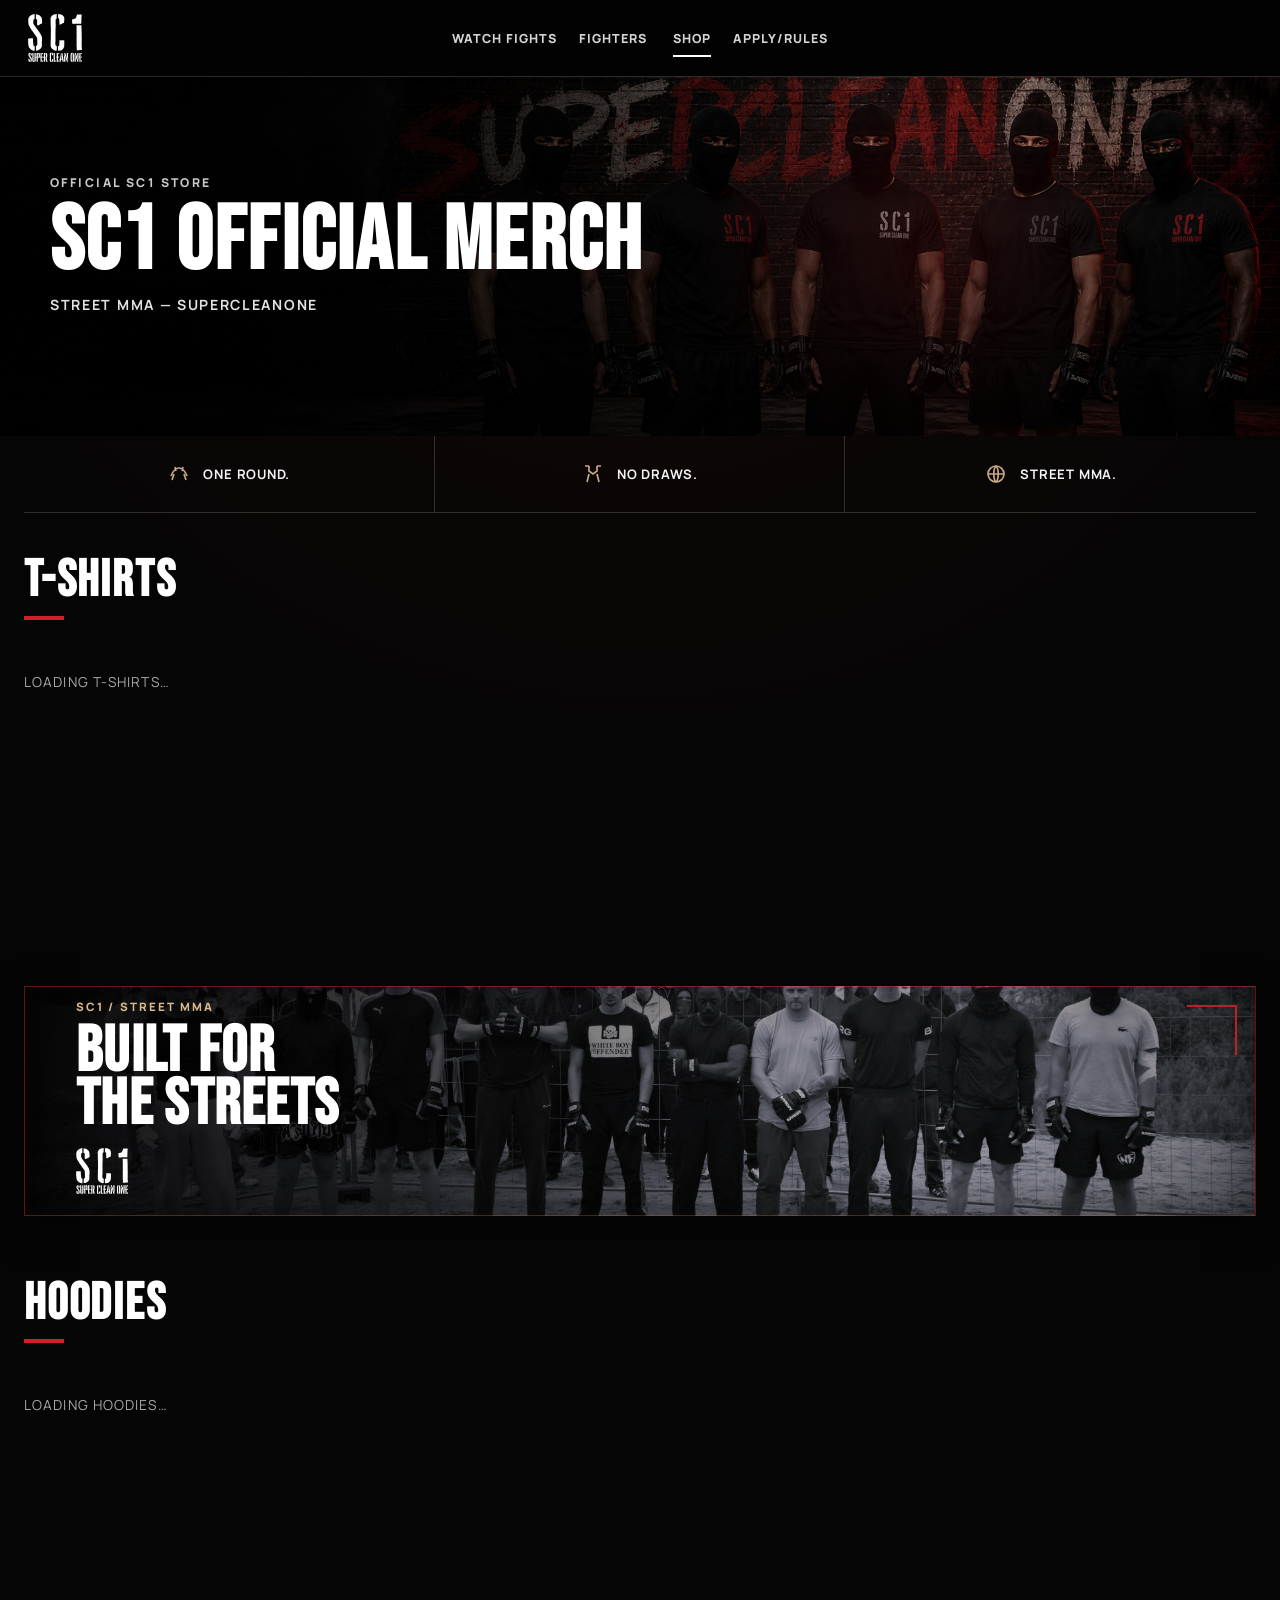
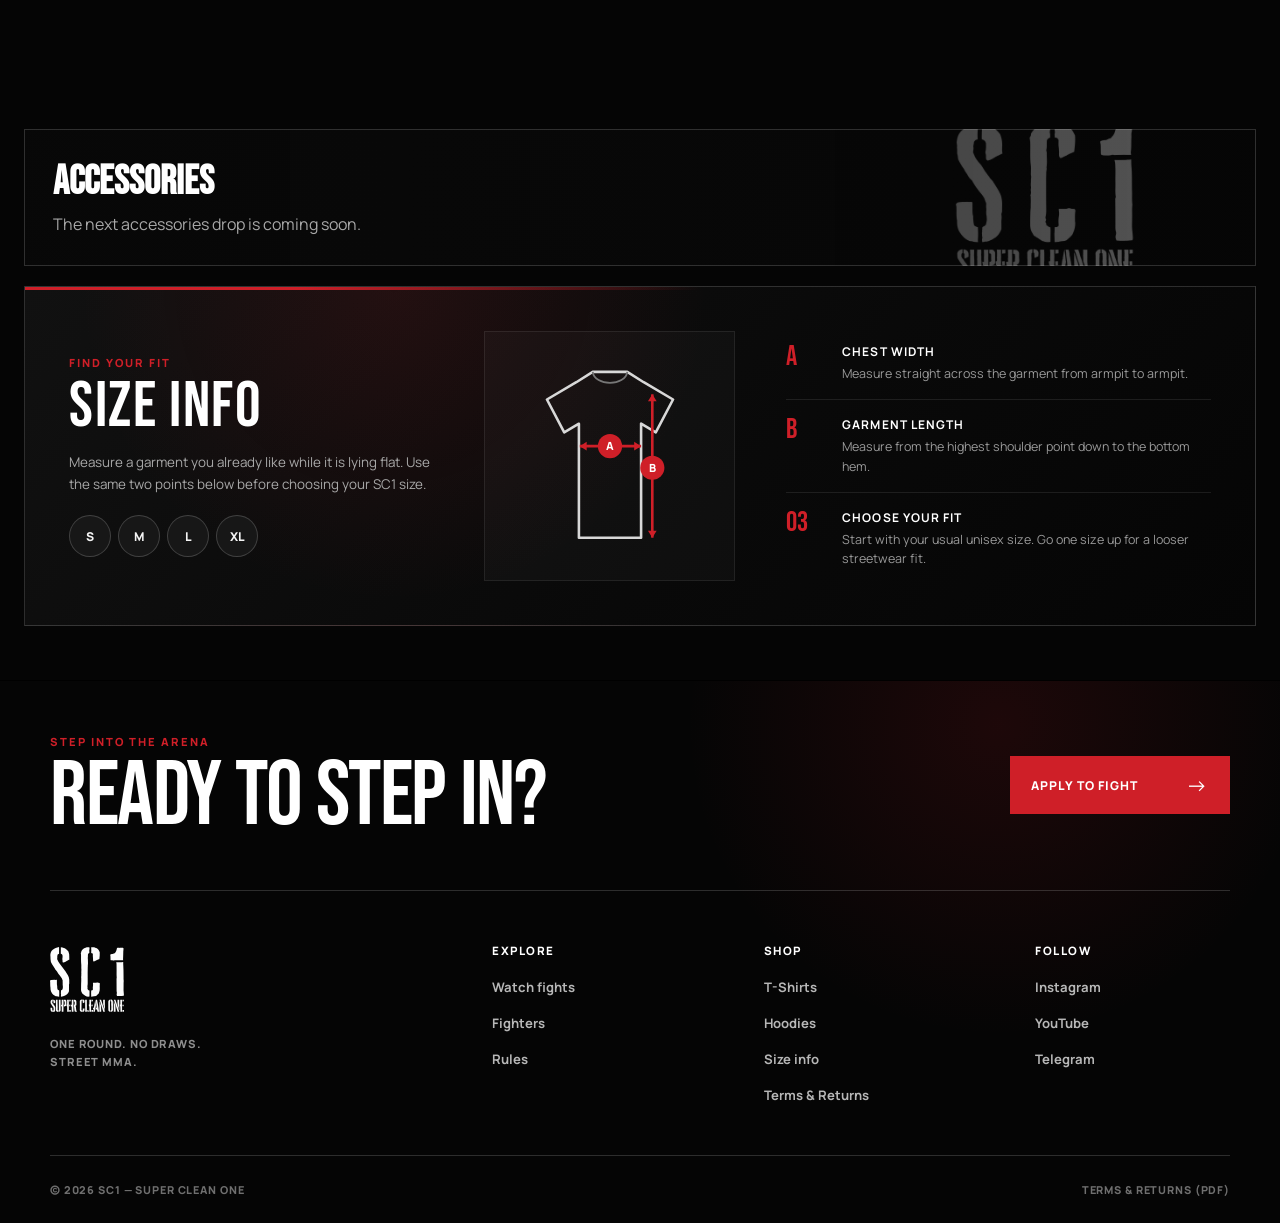
<file: webshop.html>
<!doctype html>
<html lang="en">
  <head>
    <meta charset="UTF-8" />
    <meta name="viewport" content="width=device-width, initial-scale=1.0" />
    <title>Official SC1 Merch | Super Clean One by SC1Simon</title>
    <meta
      name="description"
      content="Shop official SC1 (Super Clean One) street MMA clothing and merch from SC1Simon, including preorder T-shirts, hoodies, and future fight-night drops."
    />
    <meta name="author" content="SC1Simon" />
    <meta name="robots" content="index,follow,max-image-preview:large,max-snippet:-1" />
    <link rel="canonical" href="https://supercleanone.com/webshop.html" />
    <meta property="og:site_name" content="SC1 / Super Clean One" />
    <meta property="og:type" content="website" />
    <meta property="og:locale" content="en_US" />
    <meta property="og:title" content="Official SC1 Merch | Super Clean One by SC1Simon" />
    <meta property="og:description" content="Official SC1 street MMA clothing and Super Clean One merch from SC1Simon." />
    <meta property="og:url" content="https://supercleanone.com/webshop.html" />
    <meta property="og:image" content="https://supercleanone.com/shopbanner.png" />
    <meta property="og:image:alt" content="Official SC1 Super Clean One merchandise" />
    <meta name="twitter:card" content="summary_large_image" />
    <meta name="twitter:title" content="Official SC1 Merch | Super Clean One by SC1Simon" />
    <meta name="twitter:description" content="Official SC1 street MMA clothing and Super Clean One merch from SC1Simon." />
    <meta name="twitter:image" content="https://supercleanone.com/shopbanner.png" />
    <meta name="twitter:image:alt" content="Official SC1 Super Clean One merchandise" />
    <meta name="theme-color" content="#050505" />
    <link rel="preconnect" href="https://fonts.googleapis.com" />
    <link rel="preconnect" href="https://fonts.gstatic.com" crossorigin />
    <link
      href="https://fonts.googleapis.com/css2?family=Bebas+Neue&family=Manrope:wght@400;500;600;700;800&display=swap"
      rel="stylesheet"
    />
    <link rel="icon" href="favicon.ico" type="image/x-icon" />
    <script type="application/ld+json">
      {
        "@context": "https://schema.org",
        "@graph": [
          {
            "@type": "Organization",
            "@id": "https://supercleanone.com/#organization",
            "name": "SC1",
            "alternateName": ["Super Clean One", "SC1Simon"],
            "url": "https://supercleanone.com/",
            "logo": "https://supercleanone.com/sc1.svg",
            "sameAs": ["https://linktr.ee/sc1simon", "https://www.instagram.com/sc1simon/", "https://www.youtube.com/@sc1simon", "https://kick.com/sc1simon"]
          },
          {
            "@type": "CollectionPage",
            "@id": "https://supercleanone.com/webshop.html#webpage",
            "url": "https://supercleanone.com/webshop.html",
            "name": "Official SC1 Merch | Super Clean One by SC1Simon",
            "description": "Official SC1 street MMA clothing and Super Clean One merch from SC1Simon.",
            "isPartOf": { "@id": "https://supercleanone.com/#website" },
            "about": { "@id": "https://supercleanone.com/#organization" },
            "publisher": { "@id": "https://supercleanone.com/#organization" },
            "inLanguage": "en"
          }
        ]
      }
    </script>
    <style>
      :root {
        --shop-bg: #050505;
        --shop-panel: #0b0b0b;
        --shop-ink: #f6f6f6;
        --shop-muted: #a8a8a8;
        --shop-line: rgba(255, 255, 255, 0.16);
        --shop-red: #cf1f28;
        --shop-red-dark: #9e1119;
        --shop-header-height: 76px;
      }

      .shop-page,
      .shop-page * {
        box-sizing: border-box;
      }

      body.shop-standalone {
        margin: 0;
        overflow-x: hidden;
        background: var(--shop-bg);
        color: var(--shop-ink);
        font-family: "Manrope", "Segoe UI", sans-serif;
      }

      body.shop-standalone a {
        color: inherit;
        text-decoration: none;
      }

      body.shop-standalone .site-header {
        position: fixed;
        inset: 0 0 auto;
        z-index: 90;
        min-height: var(--shop-header-height);
        display: flex;
        align-items: center;
        justify-content: center;
        gap: 26px;
        padding: 0 28px;
        border-bottom: 1px solid var(--shop-line);
        background: rgba(3, 3, 3, 0.97);
      }

      body.shop-standalone .brand {
        position: absolute;
        left: 28px;
        top: 50%;
        display: inline-flex;
        transform: translateY(-50%);
      }

      body.shop-standalone .brand-logo {
        display: block;
        width: 54px;
        height: 54px;
        object-fit: contain;
      }

      body.shop-standalone .site-nav {
        display: inline-flex;
        align-items: center;
        gap: 22px;
      }

      body.shop-standalone .site-nav a {
        position: relative;
        display: inline-flex;
        align-items: center;
        min-height: 44px;
        color: #d5d5d5;
        font-size: 0.78rem;
        font-weight: 800;
        letter-spacing: 0.08em;
        text-transform: uppercase;
      }

      body.shop-standalone .site-nav a::after {
        content: "";
        position: absolute;
        left: 0;
        right: 0;
        bottom: 3px;
        height: 2px;
        background: #fff;
        transform: scaleX(0);
        transform-origin: center;
        transition: transform 0.18s ease;
      }

      body.shop-standalone .site-nav a:hover::after,
      body.shop-standalone .site-nav a.active::after {
        transform: scaleX(1);
      }

      body.shop-standalone .nav-toggle,
      body.shop-standalone #primaryNav {
        display: none;
      }

      body.shop-standalone .shop-page {
        padding-top: var(--shop-header-height);
      }

      .shop-page {
        min-height: 100vh;
        background:
          radial-gradient(circle at 50% 0%, rgba(207, 31, 40, 0.08), transparent 28%),
          #050505;
        color: var(--shop-ink);
        font-family: "Manrope", "Segoe UI", sans-serif;
      }

      .shop-wrap {
        width: min(1480px, calc(100% - 48px));
        margin: 0 auto;
      }

      .shop-hero {
        position: relative;
        min-height: 360px;
        display: flex;
        align-items: center;
        overflow: hidden;
        border-bottom: 0;
        background:
          linear-gradient(90deg, rgba(0, 0, 0, 0.94) 0%, rgba(0, 0, 0, 0.7) 42%, rgba(0, 0, 0, 0.18) 76%),
          url("shopbanner.png") center / cover no-repeat;
      }

      @media (min-width: 761px) {
        .shop-hero {
          background:
            linear-gradient(90deg, rgba(0, 0, 0, 0.94) 0%, rgba(0, 0, 0, 0.68) 42%, rgba(0, 0, 0, 0.12) 76%),
            url("shopbanner.png") center 48% / cover no-repeat;
        }
      }

      .shop-hero::after {
        content: "";
        position: absolute;
        inset: -2px;
        pointer-events: none;
        background:
          linear-gradient(180deg, rgba(0, 0, 0, 0.05), rgba(0, 0, 0, 0.74)),
          radial-gradient(circle at 72% 52%, rgba(207, 31, 40, 0.2), transparent 24%);
      }

      .shop-hero-copy {
        position: relative;
        z-index: 1;
        width: min(1180px, calc(100% - 40px));
        margin: 0 auto;
        padding: 54px 0;
      }

      .shop-kicker {
        margin: 0 0 12px;
        color: #c8c8c8;
        font-size: 0.76rem;
        font-weight: 800;
        letter-spacing: 0.2em;
        text-transform: uppercase;
      }

      .shop-hero h1 {
        margin: 0;
        max-width: 640px;
        color: #fff;
        font-family: "Bebas Neue", Impact, sans-serif;
        font-size: clamp(3.6rem, 7vw, 6.8rem);
        line-height: 0.88;
        letter-spacing: 0.025em;
        text-transform: uppercase;
      }

      .shop-hero-subtitle {
        margin: 14px 0 24px;
        color: #e2e2e2;
        font-size: 0.88rem;
        font-weight: 700;
        letter-spacing: 0.12em;
        text-transform: uppercase;
      }

      .shop-hero-cta {
        display: inline-flex;
        align-items: center;
        justify-content: center;
        min-height: 48px;
        padding: 0 26px;
        border: 1px solid var(--shop-red);
        background: var(--shop-red);
        color: #fff;
        font-size: 0.78rem;
        font-weight: 800;
        letter-spacing: 0.08em;
        text-transform: uppercase;
        transition: background 0.2s ease, transform 0.2s ease;
      }

      .shop-hero-cta:hover {
        background: var(--shop-red-dark);
        transform: translateY(-2px);
      }

      .shop-pillars {
        display: grid;
        grid-template-columns: repeat(3, minmax(0, 1fr));
        border-bottom: 1px solid var(--shop-line);
      }

      .shop-pillar {
        min-height: 76px;
        display: flex;
        align-items: center;
        justify-content: center;
        gap: 12px;
        border-right: 1px solid var(--shop-line);
      }

      .shop-pillar:last-child {
        border-right: 0;
      }

      .shop-pillar svg {
        width: 24px;
        height: 24px;
        fill: none;
        stroke: #c7a982;
        stroke-width: 1.7;
      }

      .shop-pillar strong {
        color: #f4f4f4;
        font-size: 0.82rem;
        letter-spacing: 0.06em;
        text-transform: uppercase;
      }

      .shop-category {
        padding: 44px 0 16px;
      }

      .shop-section-heading {
        margin-bottom: 22px;
      }

      .shop-section-heading h2 {
        margin: 0;
        color: #fff;
        font-family: "Bebas Neue", Impact, sans-serif;
        font-size: clamp(2.25rem, 4vw, 3.4rem);
        line-height: 0.95;
        letter-spacing: 0.035em;
        text-transform: uppercase;
      }

      .shop-section-heading span {
        display: block;
        width: 40px;
        height: 4px;
        margin-top: 10px;
        background: var(--shop-red);
      }

      .shop-collection {
        min-height: 320px;
      }

      .tshirt-collection-shell {
        position: relative;
      }

      .shop-loading {
        margin: 0;
        padding: 30px 0;
        color: var(--shop-muted);
        font-size: 0.86rem;
        letter-spacing: 0.08em;
        text-transform: uppercase;
      }

      .shop-story {
        position: relative;
        min-height: 290px;
        margin: 28px 0 8px;
        display: flex;
        align-items: center;
        overflow: hidden;
        border: 1px solid var(--shop-line);
        background:
          linear-gradient(90deg, rgba(0, 0, 0, 0.95), rgba(0, 0, 0, 0.3)),
          url("sc3.jpg") center 72% / cover no-repeat;
      }

      .shop-story-copy {
        position: relative;
        z-index: 1;
        padding: clamp(28px, 5vw, 64px);
      }

      .shop-story h2 {
        margin: 0;
        max-width: 410px;
        color: #fff;
        font-family: "Bebas Neue", Impact, sans-serif;
        font-size: clamp(3.2rem, 7vw, 6rem);
        line-height: 0.82;
        letter-spacing: 0.02em;
        text-transform: uppercase;
      }

      .shop-story img {
        width: 64px;
        height: 64px;
        margin-top: 20px;
        object-fit: contain;
      }

      .shop-story--inline,
      .shop-story--inline.is-positioned {
        position: relative;
        top: auto;
        left: auto;
        display: flex;
        width: 100%;
        height: clamp(220px, 18vw, 280px);
        min-height: 220px;
        margin: 24px 0 4px;
        aspect-ratio: auto;
        border-color: rgba(207, 31, 40, 0.5);
        background:
          linear-gradient(90deg, rgba(0, 0, 0, 0.96) 0%, rgba(0, 0, 0, 0.68) 31%, rgba(0, 0, 0, 0.16) 70%, rgba(0, 0, 0, 0.42) 100%),
          url("sc3.jpg") center 64% / cover no-repeat;
        box-shadow: inset 0 0 60px rgba(0, 0, 0, 0.58), 0 12px 36px rgba(0, 0, 0, 0.38);
      }

      .shop-story--inline::after {
        content: "";
        position: absolute;
        top: 18px;
        right: 18px;
        width: 48px;
        height: 48px;
        border-top: 2px solid var(--shop-red);
        border-right: 2px solid var(--shop-red);
        opacity: 0.9;
      }

      .shop-story--inline .shop-story-copy {
        padding: clamp(26px, 4vw, 52px);
      }

      .shop-story-kicker {
        margin: 0 0 12px;
        color: #d8b98e;
        font-size: 0.72rem;
        font-weight: 800;
        letter-spacing: 0.18em;
        text-transform: uppercase;
      }

      .shop-story--inline h2 {
        max-width: 500px;
        font-size: clamp(3.2rem, 5vw, 5.4rem);
      }

      .shop-story--inline h2 span {
        display: block;
        white-space: nowrap;
      }

      .shop-story--inline img {
        width: 52px;
        height: 52px;
        margin-top: 14px;
      }

      .shop-accessories {
        margin: 28px 0 20px;
        padding: 28px;
        display: flex;
        align-items: center;
        justify-content: space-between;
        gap: 24px;
        border: 1px solid var(--shop-line);
        background:
          linear-gradient(90deg, rgba(8, 8, 8, 0.96), rgba(8, 8, 8, 0.68)),
          url("sc1logo.jpg") right center / 420px auto no-repeat;
      }

      .shop-accessories h2,
      .shop-accessories p {
        margin: 0;
      }

      .shop-accessories h2 {
        color: #fff;
        font-family: "Bebas Neue", Impact, sans-serif;
        font-size: 2.5rem;
        text-transform: uppercase;
      }

      .shop-accessories p {
        margin-top: 6px;
        color: var(--shop-muted);
        line-height: 1.6;
      }

      .shop-size-info {
        position: relative;
        scroll-margin-top: calc(var(--shop-header-height) + 18px);
        margin: 0 0 54px;
        padding: clamp(26px, 4vw, 44px);
        display: grid;
        grid-template-columns: minmax(0, 0.9fr) minmax(190px, 0.62fr) minmax(0, 1.05fr);
        align-items: center;
        gap: clamp(28px, 4vw, 54px);
        overflow: hidden;
        border: 1px solid var(--shop-line);
        background:
          radial-gradient(circle at 30% 0%, rgba(207, 31, 40, 0.11), transparent 34%),
          linear-gradient(135deg, #111 0%, #090909 58%, #050505 100%);
      }

      .shop-size-info::before {
        content: "";
        position: absolute;
        top: 0;
        left: 0;
        width: 100%;
        height: 3px;
        background: linear-gradient(90deg, var(--shop-red) 0 22%, transparent 55%);
      }

      .shop-size-info-eyebrow {
        margin: 0 0 9px;
        color: var(--shop-red);
        font-size: 0.7rem;
        font-weight: 900;
        letter-spacing: 0.18em;
        text-transform: uppercase;
      }

      .shop-size-info h2 {
        margin: 0;
        color: #fff;
        font-family: "Bebas Neue", Impact, sans-serif;
        font-size: clamp(2.8rem, 5vw, 4.7rem);
        font-weight: 400;
        line-height: 0.88;
        letter-spacing: 0.025em;
        text-transform: uppercase;
      }

      .shop-size-info-intro {
        margin: 16px 0 20px;
        max-width: 390px;
        color: #a8a8a8;
        font-size: 0.84rem;
        line-height: 1.65;
      }

      .shop-size-info-options {
        display: flex;
        flex-wrap: wrap;
        gap: 7px;
      }

      .shop-size-info-options span {
        display: grid;
        place-items: center;
        width: 42px;
        height: 42px;
        border: 1px solid rgba(255, 255, 255, 0.18);
        border-radius: 999px;
        background: #171717;
        color: #f4f4f4;
        font-size: 0.76rem;
        font-weight: 900;
      }

      .shop-size-info-visual {
        display: grid;
        place-items: center;
        min-height: 230px;
        padding: 20px;
        border: 1px solid rgba(255, 255, 255, 0.08);
        background: rgba(255, 255, 255, 0.025);
      }

      .shop-size-info-visual svg {
        display: block;
        width: min(100%, 190px);
        height: auto;
      }

      .shop-size-info-steps {
        margin: 0;
        padding: 0;
        display: grid;
        list-style: none;
      }

      .shop-size-info-step {
        display: grid;
        grid-template-columns: 42px minmax(0, 1fr);
        gap: 14px;
        padding: 16px 0;
        border-bottom: 1px solid rgba(255, 255, 255, 0.09);
      }

      .shop-size-info-step:first-child {
        padding-top: 0;
      }

      .shop-size-info-step:last-child {
        padding-bottom: 0;
        border-bottom: 0;
      }

      .shop-size-info-step-index {
        color: var(--shop-red);
        font-family: "Bebas Neue", Impact, sans-serif;
        font-size: 1.75rem;
        line-height: 1;
      }

      .shop-size-info-step strong {
        display: block;
        margin-bottom: 4px;
        color: #fff;
        font-size: 0.75rem;
        letter-spacing: 0.09em;
        text-transform: uppercase;
      }

      .shop-size-info-step p {
        margin: 0;
        color: #999;
        font-size: 0.78rem;
        line-height: 1.55;
      }

      .shop-footer {
        border-top: 1px solid #000;
        background:
          radial-gradient(circle at 78% 8%, rgba(207, 31, 40, 0.12), transparent 28%),
          #050505;
        color: #b7b7b7;
      }

      .shop-footer a {
        color: inherit;
        text-decoration: none;
      }

      .shop-footer-cta,
      .shop-footer-main,
      .shop-footer-bottom {
        width: min(1180px, calc(100% - 48px));
        margin-inline: auto;
      }

      .shop-footer-cta {
        min-height: 210px;
        display: flex;
        align-items: center;
        justify-content: space-between;
        gap: 36px;
        padding: 42px 0;
        border-bottom: 1px solid var(--shop-line);
      }

      .shop-footer-eyebrow {
        margin: 0 0 8px;
        color: var(--shop-red);
        font-size: 0.7rem;
        font-weight: 900;
        letter-spacing: 0.18em;
        text-transform: uppercase;
      }

      .shop-footer-cta h2 {
        margin: 0;
        color: #fff;
        font-family: "Bebas Neue", Impact, sans-serif;
        font-size: clamp(3.8rem, 7.2vw, 7rem);
        font-weight: 400;
        line-height: 0.86;
        letter-spacing: -0.015em;
        text-transform: uppercase;
      }

      .shop-footer-apply {
        min-width: 220px;
        min-height: 58px;
        display: inline-flex;
        align-items: center;
        justify-content: space-between;
        gap: 28px;
        padding: 0 20px;
        border: 1px solid var(--shop-red);
        background: var(--shop-red);
        color: #fff !important;
        font-size: 0.76rem;
        font-weight: 900;
        letter-spacing: 0.08em;
        text-transform: uppercase;
        transition: background 0.18s ease, color 0.18s ease, transform 0.18s ease;
      }

      .shop-footer-apply span {
        font-size: 1.35rem;
        font-weight: 400;
        line-height: 1;
      }

      .shop-footer-apply:hover,
      .shop-footer-apply:focus-visible {
        background: transparent;
        color: #fff !important;
        outline: none;
        transform: translateY(-2px);
      }

      .shop-footer-main {
        display: grid;
        grid-template-columns: minmax(240px, 1.5fr) repeat(3, minmax(130px, 0.8fr));
        gap: clamp(34px, 6vw, 82px);
        padding: 52px 0 48px;
      }

      .shop-footer-brand {
        display: block;
        max-width: 270px;
      }

      .shop-footer-brand img {
        display: block;
        width: 74px;
        height: 74px;
        object-fit: contain;
      }

      .shop-footer-brand p {
        margin: 18px 0 0;
        color: #8e8e8e;
        font-size: 0.7rem;
        font-weight: 800;
        line-height: 1.65;
        letter-spacing: 0.08em;
        text-transform: uppercase;
      }

      .shop-footer-column h3 {
        margin: 0 0 17px;
        color: #fff;
        font-size: 0.72rem;
        font-weight: 900;
        letter-spacing: 0.13em;
        text-transform: uppercase;
      }

      .shop-footer-column ul {
        margin: 0;
        padding: 0;
        list-style: none;
      }

      .shop-footer-column li + li {
        margin-top: 12px;
      }

      .shop-footer-column a {
        position: relative;
        display: inline-flex;
        align-items: center;
        min-height: 24px;
        color: #909090;
        font-size: 0.82rem;
        font-weight: 700;
        transition: color 0.18s ease, transform 0.18s ease;
      }

      .shop-footer-column a::after {
        content: "";
        position: absolute;
        left: 0;
        right: 0;
        bottom: 0;
        height: 1px;
        background: var(--shop-red);
        transform: scaleX(0);
        transform-origin: left;
        transition: transform 0.18s ease;
      }

      .shop-footer-column a:hover,
      .shop-footer-column a:focus-visible {
        color: #fff;
        outline: none;
        transform: translateX(2px);
      }

      .shop-footer-column a:hover::after,
      .shop-footer-column a:focus-visible::after {
        transform: scaleX(1);
      }

      .shop-footer-bottom {
        min-height: 68px;
        display: flex;
        align-items: center;
        justify-content: space-between;
        gap: 24px;
        padding: 18px 0;
        border-top: 1px solid var(--shop-line);
        color: #6f6f6f;
        font-size: 0.68rem;
        font-weight: 800;
        letter-spacing: 0.08em;
        text-transform: uppercase;
      }

      .shop-footer-bottom a {
        color: #a7a7a7;
        transition: color 0.18s ease;
      }

      .shop-footer-bottom a:hover,
      .shop-footer-bottom a:focus-visible {
        color: #fff;
        outline: none;
      }

      body.shop-standalone .shopify-buy-frame--toggle,
      body[data-active-view="webshop"] .shopify-buy-frame--toggle {
        display: block !important;
        visibility: visible !important;
        position: fixed !important;
        top: 17px !important;
        right: 20px !important;
        left: auto !important;
        bottom: auto !important;
        width: 62px !important;
        height: 42px !important;
        transform: none !important;
        z-index: 120 !important;
        border: 1px solid rgba(207, 31, 40, 0.58) !important;
        background: rgba(6, 6, 6, 0.94) !important;
        box-shadow: 0 0 0 1px rgba(255, 255, 255, 0.04), 0 8px 22px rgba(0, 0, 0, 0.36) !important;
      }

      body.shop-standalone .shopify-buy-modal-wrapper.is-active,
      body[data-active-view="webshop"] .shopify-buy-modal-wrapper.is-active {
        position: fixed !important;
        top: 50% !important;
        right: auto !important;
        bottom: auto !important;
        left: 50% !important;
        width: min(880px, calc(100vw - 56px)) !important;
        height: min(600px, calc(100vh - 56px)) !important;
        transform: translate(-50%, -50%) !important;
        overflow: hidden !important;
        border: 1px solid rgba(207, 31, 40, 0.72) !important;
        background: #080808 !important;
        box-shadow: 0 24px 80px rgba(0, 0, 0, 0.75) !important;
        z-index: 10000 !important;
      }

      body.shop-standalone .shopify-buy-modal-wrapper.is-active iframe,
      body[data-active-view="webshop"] .shopify-buy-modal-wrapper.is-active iframe {
        display: block !important;
        width: calc(100% + 18px) !important;
        height: 100% !important;
      }

      .sc1-modal-close-proxy {
        position: absolute;
        top: 8px;
        right: 8px;
        z-index: 10002;
        width: 48px;
        height: 48px;
        display: flex;
        align-items: center;
        justify-content: center;
        padding: 0;
        border: 1px solid rgba(207, 31, 40, 0.78);
        border-radius: 0;
        background: #0b0b0b;
        color: #fff;
        font: 400 30px/1 Arial, sans-serif;
        cursor: pointer;
      }

      .sc1-modal-close-proxy:hover,
      .sc1-modal-close-proxy:focus-visible {
        background: var(--shop-red);
        outline: none;
      }

      @media (min-width: 601px) {
        .sc1-modal-close-proxy {
          top: 18px;
          right: 18px;
        }
      }

      .sc1-shop-modal-backdrop {
        appearance: none;
        position: fixed;
        inset: 0;
        z-index: 9999;
        width: 100%;
        height: 100%;
        margin: 0;
        padding: 0;
        border: 0;
        background: rgba(0, 0, 0, 0.82);
        cursor: default;
      }

      html.sc1-shop-modal-open,
      html.sc1-shop-modal-open body,
      body.sc1-shop-modal-open {
        overflow: hidden !important;
      }

      @media (max-width: 1050px) and (min-width: 761px) {
        .shop-story--inline,
        .shop-story--inline.is-positioned {
          width: 100%;
        }

        .shop-footer-main {
          grid-template-columns: 1.4fr repeat(3, 1fr);
          gap: 30px;
        }

        .shop-footer-cta h2 {
          font-size: clamp(4.2rem, 8.6vw, 6.2rem);
        }
      }

      @media (max-width: 760px) {
        html.mobile-nav-open,
        body.mobile-nav-open {
          overflow: hidden !important;
          overscroll-behavior: none !important;
        }

        :root {
          --shop-header-height: 64px;
        }

        body.shop-standalone .site-header {
          min-height: 64px;
          justify-content: flex-start;
          padding: 0 12px;
        }

        body.shop-standalone .brand {
          left: 12px;
        }

        body.shop-standalone .brand-logo {
          width: 44px;
          height: 44px;
        }

        body.shop-standalone .site-nav-desktop {
          display: none;
        }

        body.shop-standalone .nav-toggle {
          position: absolute;
          top: 50%;
          right: 92px;
          display: inline-flex;
          align-items: center;
          justify-content: center;
          min-height: 40px;
          padding: 0 13px;
          transform: translateY(-50%);
          border: 1px solid var(--shop-line);
          background: #111;
          color: #fff;
          font: inherit;
          font-size: 0.72rem;
          font-weight: 800;
          letter-spacing: 0.08em;
          text-transform: uppercase;
        }

        body.shop-standalone #primaryNav {
          position: fixed;
          top: 64px;
          left: 0;
          right: 0;
          z-index: 100;
          width: 100%;
          padding: 12px;
          flex-direction: column;
          gap: 8px;
          border-top: 1px solid var(--shop-line);
          background: rgba(3, 3, 3, 0.99);
          box-shadow: 0 18px 36px rgba(0, 0, 0, 0.56);
        }

        body.shop-standalone #primaryNav.is-open {
          display: flex;
        }

        body.shop-standalone #primaryNav a,
        body.shop-standalone #primaryNav .menu-close {
          display: flex;
          align-items: center;
          justify-content: center;
          width: 100%;
          min-height: 46px;
          padding: 0 14px;
          border: 1px solid var(--shop-line);
          background: #0d0d0d;
          color: #fff;
          font: inherit;
          font-size: 0.78rem;
          font-weight: 800;
          letter-spacing: 0.08em;
          text-transform: uppercase;
        }

        body.shop-standalone #primaryNav .menu-close {
          width: auto;
          align-self: flex-end;
        }

        body.shop-standalone .shopify-buy-frame--toggle {
          top: 13px !important;
          right: 10px !important;
          width: 58px !important;
          height: 38px !important;
        }

        body[data-active-view="webshop"] .shopify-buy-frame--toggle {
          top: 18px !important;
          right: 10px !important;
          width: 58px !important;
          height: 38px !important;
        }

        body.shop-standalone .shopify-buy-modal-wrapper.is-active,
        body[data-active-view="webshop"] .shopify-buy-modal-wrapper.is-active {
          top: max(6px, env(safe-area-inset-top)) !important;
          right: 6px !important;
          bottom: max(6px, env(safe-area-inset-bottom)) !important;
          left: 6px !important;
          width: auto !important;
          height: auto !important;
          transform: none !important;
        }

        body.shop-standalone .shopify-buy-modal-wrapper.is-active iframe,
        body[data-active-view="webshop"] .shopify-buy-modal-wrapper.is-active iframe {
          width: 100% !important;
          max-width: 100% !important;
        }

        .shop-wrap,
        .shop-hero-copy {
          width: min(100% - 28px, 680px);
        }

        .shop-hero {
          min-height: 330px;
          background-position: center;
        }

        .shop-hero h1 {
          max-width: 290px;
          font-size: clamp(3.35rem, 17vw, 5rem);
        }

        .shop-hero-subtitle {
          max-width: 260px;
          line-height: 1.6;
        }

        .shop-hero-cta {
          min-height: 50px;
          width: min(100%, 220px);
        }

        .shop-pillar {
          min-height: 68px;
          gap: 6px;
          flex-direction: column;
          text-align: center;
        }

        .shop-pillar svg {
          width: 20px;
          height: 20px;
        }

        .shop-pillar strong {
          font-size: 0.64rem;
          letter-spacing: 0.03em;
        }

        .shop-category {
          padding-top: 36px;
        }

        .shop-story--inline,
        .shop-story--inline.is-positioned {
          position: relative;
          top: auto;
          left: auto;
          display: flex;
          width: 100%;
          min-height: 220px;
          margin: 28px 0 0;
          aspect-ratio: auto;
          background-position: 58% center;
        }

        .shop-story--inline h2 {
          max-width: 250px;
          font-size: clamp(3rem, 16vw, 4.6rem);
        }

        .shop-accessories {
          padding: 24px 20px;
          background-size: 260px auto;
        }

        .shop-size-info {
          grid-template-columns: 1fr;
          gap: 26px;
          padding: 28px 22px;
        }

        .shop-size-info-visual {
          width: min(100%, 280px);
          min-height: 210px;
          justify-self: center;
          box-sizing: border-box;
        }

        .shop-footer-cta,
        .shop-footer-main,
        .shop-footer-bottom {
          width: min(100% - 36px, 680px);
        }

        .shop-footer-cta {
          min-height: 0;
          align-items: flex-start;
          flex-direction: column;
          gap: 28px;
          padding: 42px 0;
        }

        .shop-footer-cta h2 {
          font-size: clamp(3.8rem, 18vw, 5.5rem);
        }

        .shop-footer-apply {
          width: 100%;
        }

        .shop-footer-main {
          grid-template-columns: repeat(2, minmax(0, 1fr));
          gap: 38px 24px;
          padding: 42px 0;
        }

        .shop-footer-brand {
          grid-column: 1 / -1;
        }

        .shop-footer-bottom {
          align-items: flex-start;
          flex-direction: column;
          gap: 10px;
          padding: 22px 0 28px;
        }
      }

      .mobile-nav-backdrop {
        display: none;
      }

      @media (max-width: 760px) {
        body.mobile-nav-open .site-header {
          z-index: 10003 !important;
        }

        .mobile-nav-backdrop {
          position: fixed !important;
          inset: 0 !important;
          z-index: 100 !important;
          display: block !important;
          width: 100vw !important;
          height: 100dvh !important;
          margin: 0 !important;
          padding: 0 !important;
          border: 0 !important;
          border-radius: 0 !important;
          background: rgba(0, 0, 0, 0.68) !important;
          opacity: 0 !important;
          visibility: hidden !important;
          pointer-events: none !important;
          backdrop-filter: blur(2px) !important;
          transition: opacity 0.32s ease, visibility 0s linear 0.32s !important;
        }

        body.mobile-nav-open .mobile-nav-backdrop {
          opacity: 1 !important;
          visibility: visible !important;
          pointer-events: auto !important;
          transition-delay: 0s !important;
        }

        body.shop-standalone #primaryNav,
        body[data-active-view="webshop"] #primaryNav {
          position: fixed !important;
          inset: 0 auto 0 0 !important;
          z-index: 101 !important;
          display: flex !important;
          width: min(82vw, 390px) !important;
          height: 100dvh !important;
          max-height: none !important;
          margin: 0 !important;
          padding: 92px 26px 36px !important;
          align-items: stretch !important;
          justify-content: flex-start !important;
          flex-direction: column !important;
          gap: 2px !important;
          overflow-x: hidden !important;
          overflow-y: auto !important;
          border: 0 !important;
          border-right: 1px solid rgba(255, 255, 255, 0.13) !important;
          border-radius: 0 !important;
          background: #111 !important;
          box-shadow: 24px 0 56px rgba(0, 0, 0, 0.58) !important;
          opacity: 1 !important;
          visibility: hidden !important;
          pointer-events: none !important;
          transform: translate3d(-104%, 0, 0) !important;
          transition: transform 0.34s cubic-bezier(0.22, 0.8, 0.2, 1), visibility 0s linear 0.34s !important;
          will-change: transform !important;
        }

        body.shop-standalone #primaryNav.is-open,
        body[data-active-view="webshop"] #primaryNav.is-open {
          visibility: visible !important;
          pointer-events: auto !important;
          transform: translate3d(0, 0, 0) !important;
          transition-delay: 0s !important;
        }

        body.shop-standalone #primaryNav .menu-close,
        body[data-active-view="webshop"] #primaryNav .menu-close {
          position: absolute !important;
          top: 22px !important;
          left: 22px !important;
          display: block !important;
          width: 42px !important;
          min-width: 42px !important;
          height: 42px !important;
          min-height: 42px !important;
          margin: 0 !important;
          padding: 0 !important;
          border: 0 !important;
          background: transparent !important;
          color: #fff !important;
          font-size: 0 !important;
          cursor: pointer !important;
          outline: none !important;
        }

        body.shop-standalone #primaryNav .menu-close:focus-visible,
        body[data-active-view="webshop"] #primaryNav .menu-close:focus-visible {
          background: rgba(255, 255, 255, 0.06) !important;
        }

        body.shop-standalone #primaryNav .menu-close::before,
        body.shop-standalone #primaryNav .menu-close::after,
        body[data-active-view="webshop"] #primaryNav .menu-close::before,
        body[data-active-view="webshop"] #primaryNav .menu-close::after {
          content: "" !important;
          position: absolute !important;
          top: 20px !important;
          left: 8px !important;
          width: 26px !important;
          height: 2px !important;
          background: #fff !important;
        }

        body.shop-standalone #primaryNav .menu-close::before,
        body[data-active-view="webshop"] #primaryNav .menu-close::before {
          transform: rotate(45deg) !important;
        }

        body.shop-standalone #primaryNav .menu-close::after,
        body[data-active-view="webshop"] #primaryNav .menu-close::after {
          transform: rotate(-45deg) !important;
        }

        body.shop-standalone #primaryNav a,
        body[data-active-view="webshop"] #primaryNav a,
        body[data-active-view="webshop"] #primaryNav .tab-button,
        body[data-active-view="webshop"] #primaryNav .tab-button[data-view="webshop"] {
          display: inline-flex !important;
          width: 100% !important;
          min-height: 52px !important;
          margin: 0 !important;
          padding: 8px 2px !important;
          align-items: center !important;
          justify-content: flex-start !important;
          border: 0 !important;
          border-bottom: 1px solid rgba(255, 255, 255, 0.08) !important;
          border-radius: 0 !important;
          background: transparent !important;
          color: #f2f2f2 !important;
          font-family: "Bebas Neue", Impact, sans-serif !important;
          font-size: 1.55rem !important;
          font-weight: 400 !important;
          line-height: 1 !important;
          letter-spacing: 0.055em !important;
          text-align: left !important;
          text-transform: uppercase !important;
          transition: color 0.18s ease, padding-left 0.18s ease !important;
        }

        body.shop-standalone #primaryNav a::after,
        body[data-active-view="webshop"] #primaryNav a::after {
          display: none !important;
        }

        body.shop-standalone #primaryNav a:hover,
        body.shop-standalone #primaryNav a:focus-visible,
        body.shop-standalone #primaryNav a.active,
        body.shop-standalone #primaryNav a[aria-current="page"],
        body[data-active-view="webshop"] #primaryNav a:hover,
        body[data-active-view="webshop"] #primaryNav a:focus-visible,
        body[data-active-view="webshop"] #primaryNav a.active,
        body[data-active-view="webshop"] #primaryNav a[aria-current="page"],
        body[data-active-view="webshop"] #primaryNav .tab-button.active {
          padding-left: 10px !important;
          color: #d3272f !important;
        }

        body.shop-standalone .nav-toggle {
          left: 12px !important;
          right: auto !important;
          width: 42px !important;
          min-width: 42px !important;
          height: 42px !important;
          min-height: 42px !important;
          padding: 0 !important;
          border: 1px solid rgba(211, 39, 47, 0.72) !important;
          background: #090909 !important;
          font-size: 0 !important;
        }

        body.shop-standalone .nav-toggle-icon {
          position: relative !important;
          display: block !important;
          width: 20px !important;
          height: 2px !important;
          background: #fff !important;
        }

        body.shop-standalone .nav-toggle-icon::before,
        body.shop-standalone .nav-toggle-icon::after {
          content: "" !important;
          position: absolute !important;
          left: 0 !important;
          width: 20px !important;
          height: 2px !important;
          background: #fff !important;
        }

        body.shop-standalone .nav-toggle-icon::before {
          top: -6px !important;
        }

        body.shop-standalone .nav-toggle-icon::after {
          top: 6px !important;
        }
      }
    </style>
  </head>
  <body class="shop-standalone">
    <header class="site-header">
      <nav class="site-nav site-nav-desktop" aria-label="Primary left">
        <a href="gallery.html">Watch Fights</a>
        <a href="athletes.html">Fighters</a>
      </nav>

      <a class="brand" href="index.html#home" aria-label="SC1 home">
        <img class="brand-logo" src="sc1.svg" alt="SC1 logo" />
      </a>

      <nav class="site-nav site-nav-desktop" aria-label="Primary right">
        <a class="active" href="webshop.html" aria-current="page">Shop</a>
        <a href="index.html#apply">Apply/Rules</a>
      </nav>

      <button class="nav-toggle" type="button" aria-expanded="false" aria-controls="primaryNav" aria-label="Toggle navigation menu">
        <span class="nav-toggle-icon" aria-hidden="true"></span>
        <span class="nav-toggle-label">Menu</span>
      </button>

      <nav class="site-nav" id="primaryNav" aria-label="Primary mobile">
        <button class="menu-close" type="button" aria-label="Close navigation">Close</button>
        <a href="gallery.html">Watch Fights</a>
        <a href="athletes.html">Fighters</a>
        <a class="active" href="webshop.html" aria-current="page">Shop</a>
        <a href="index.html#apply">Apply/Rules</a>
      </nav>
    </header>

    <main class="shop-page">
      <section class="shop-hero" aria-labelledby="shop-hero-title">
        <div class="shop-hero-copy">
          <p class="shop-kicker">Official SC1 store</p>
          <h1 id="shop-hero-title">SC1 Official Merch</h1>
          <p class="shop-hero-subtitle">Street MMA — SuperCleanOne</p>
        </div>
      </section>

      <div class="shop-wrap">
        <section class="shop-pillars" aria-label="SC1 principles">
          <div class="shop-pillar">
            <svg viewBox="0 0 24 24" aria-hidden="true"><path d="M4 14c2-5 5-8 8-8s6 3 8 8M7 12l-2 6m12-6 2 6M9 9l-1-4m7 4 1-4"/></svg>
            <strong>One round.</strong>
          </div>
          <div class="shop-pillar">
            <svg viewBox="0 0 24 24" aria-hidden="true"><path d="M8 4v5l4 3 4-3V4M6 20l2-8m10 8-2-8M4 4h4m8 0h4"/></svg>
            <strong>No draws.</strong>
          </div>
          <div class="shop-pillar">
            <svg viewBox="0 0 24 24" aria-hidden="true"><circle cx="12" cy="12" r="8"/><path d="M4 12h16M12 4c3 3 3 13 0 16M12 4c-3 3-3 13 0 16"/></svg>
            <strong>Street MMA.</strong>
          </div>
        </section>

        <section class="shop-category" id="tshirts" aria-labelledby="tshirts-title">
          <header class="shop-section-heading">
            <h2 id="tshirts-title">T-Shirts</h2>
            <span aria-hidden="true"></span>
          </header>
          <div class="tshirt-collection-shell">
            <div class="shop-collection" id="collection-component-1786893064624">
              <p class="shop-loading">Loading T-shirts…</p>
            </div>
            <section class="shop-story shop-story--inline" aria-label="SC1 brand story">
              <div class="shop-story-copy">
                <p class="shop-story-kicker">SC1 / Street MMA</p>
                <h2><span>Built for</span><span>The streets</span></h2>
                <img src="sc1.svg" alt="SC1" />
              </div>
            </section>
          </div>
        </section>

        <section class="shop-category" id="hoodies" aria-labelledby="hoodies-title">
          <header class="shop-section-heading">
            <h2 id="hoodies-title">Hoodies</h2>
            <span aria-hidden="true"></span>
          </header>
          <div class="shop-collection" id="collection-component-1786893101365">
            <p class="shop-loading">Loading hoodies…</p>
          </div>
        </section>

        <aside class="shop-accessories">
          <div>
            <h2>Accessories</h2>
            <p>The next accessories drop is coming soon.</p>
          </div>
        </aside>

        <section class="shop-size-info" id="size-info" aria-labelledby="size-info-title">
          <div>
            <p class="shop-size-info-eyebrow">Find your fit</p>
            <h2 id="size-info-title">Size info</h2>
            <p class="shop-size-info-intro">
              Measure a garment you already like while it is lying flat. Use the same two points below before choosing your SC1 size.
            </p>
            <div class="shop-size-info-options" aria-label="Available sizes">
              <span>S</span>
              <span>M</span>
              <span>L</span>
              <span>XL</span>
            </div>
          </div>

          <div class="shop-size-info-visual" aria-label="Garment measurement illustration">
            <svg viewBox="0 0 220 240" role="img" aria-labelledby="size-diagram-title">
              <title id="size-diagram-title">Measure chest width and garment length</title>
              <path d="M71 35 90 23h40l19 12 34 20-20 38-17-10v132H74V83L57 93 37 55Z" fill="none" stroke="#d8d8d8" stroke-width="3" stroke-linejoin="round" />
              <path d="M90 23c2 17 38 17 40 0" fill="none" stroke="#777" stroke-width="2" />
              <path d="M75 109h71" fill="none" stroke="#cf1f28" stroke-width="3" />
              <path d="m75 109 8-5v10Zm71 0-8-5v10Z" fill="#cf1f28" />
              <circle cx="110" cy="109" r="14" fill="#cf1f28" />
              <text x="110" y="114" fill="#fff" font-family="Manrope, sans-serif" font-size="13" font-weight="800" text-anchor="middle">A</text>
              <path d="M159 49v166" fill="none" stroke="#cf1f28" stroke-width="3" />
              <path d="m159 49-5 8h10Zm0 166-5-8h10Z" fill="#cf1f28" />
              <circle cx="159" cy="134" r="14" fill="#cf1f28" />
              <text x="159" y="139" fill="#fff" font-family="Manrope, sans-serif" font-size="13" font-weight="800" text-anchor="middle">B</text>
            </svg>
          </div>

          <ol class="shop-size-info-steps">
            <li class="shop-size-info-step">
              <span class="shop-size-info-step-index">A</span>
              <div>
                <strong>Chest width</strong>
                <p>Measure straight across the garment from armpit to armpit.</p>
              </div>
            </li>
            <li class="shop-size-info-step">
              <span class="shop-size-info-step-index">B</span>
              <div>
                <strong>Garment length</strong>
                <p>Measure from the highest shoulder point down to the bottom hem.</p>
              </div>
            </li>
            <li class="shop-size-info-step">
              <span class="shop-size-info-step-index">03</span>
              <div>
                <strong>Choose your fit</strong>
                <p>Start with your usual unisex size. Go one size up for a looser streetwear fit.</p>
              </div>
            </li>
          </ol>
        </section>
      </div>

      <footer class="shop-footer" aria-label="SC1 footer">
        <div class="shop-footer-cta">
          <div>
            <p class="shop-footer-eyebrow">Step into the arena</p>
            <h2>Ready to step&nbsp;in?</h2>
          </div>
          <a class="shop-footer-apply" href="index.html#apply">
            Apply to Fight <span aria-hidden="true">&rarr;</span>
          </a>
        </div>

        <div class="shop-footer-main">
          <a class="shop-footer-brand" href="index.html#home" aria-label="SC1 home">
            <img src="sc1.svg" alt="SC1" />
            <p>One round. No draws.<br />Street MMA.</p>
          </a>

          <nav class="shop-footer-column" aria-label="Explore">
            <h3>Explore</h3>
            <ul>
              <li><a href="https://www.youtube.com/playlist?list=PLPYLKNd1GJ5s" target="_blank" rel="noopener noreferrer">Watch fights</a></li>
              <li><a href="athletes.html">Fighters</a></li>
              <li><a href="index.html#about">Rules</a></li>
            </ul>
          </nav>

          <nav class="shop-footer-column" aria-label="Shop">
            <h3>Shop</h3>
            <ul>
              <li><a href="webshop.html#tshirts" data-shop-target="tshirts">T-Shirts</a></li>
              <li><a href="webshop.html#hoodies" data-shop-target="hoodies">Hoodies</a></li>
              <li><a href="webshop.html#size-info">Size info</a></li>
              <li><a href="output/pdf/sc1-terms-and-returns.pdf" target="_blank" rel="noopener">Terms &amp; Returns</a></li>
            </ul>
          </nav>

          <nav class="shop-footer-column" aria-label="Follow SC1">
            <h3>Follow</h3>
            <ul>
              <li><a href="https://www.instagram.com/sc1simon/" target="_blank" rel="noopener noreferrer">Instagram</a></li>
              <li><a href="https://www.youtube.com/@sc1simon" target="_blank" rel="noopener noreferrer">YouTube</a></li>
              <li><a href="https://telegram.me/+ohwFt9qF6LZlNjE8" target="_blank" rel="noopener noreferrer">Telegram</a></li>
            </ul>
          </nav>
        </div>

        <div class="shop-footer-bottom">
          <span>&copy; 2026 SC1 &mdash; Super Clean One</span>
          <a href="output/pdf/sc1-terms-and-returns.pdf" target="_blank" rel="noopener">Terms &amp; Returns (PDF)</a>
        </div>
      </footer>
    </main>

    <script>
      (function initSc1Shop() {
        var SHOPIFY_DOMAIN = "gkptcw-1n.myshopify.com";
        var STOREFRONT_TOKEN = "701c499b5775c128bda993ac9323d0b6";
        var MONEY_FORMAT = "%7B%7Bamount_with_space_separator%7D%7D%20kr";
        // Replace each "—" with the finished garment measurement in centimetres.
        // T-shirts use chest width / length. Hoodies also include sleeve length.
        var PRODUCT_SIZE_MEASUREMENTS = {
          "black sc1 t-shirt": {
            columns: ["Chest (A)", "Length (B)"],
            sizes: {
              S: ["—", "—"],
              M: ["—", "—"],
              L: ["—", "—"],
              XL: ["—", "—"],
            },
          },
          "black/grey sc1 t-shirt": {
            columns: ["Chest (A)", "Length (B)"],
            sizes: {
              S: ["—", "—"],
              M: ["—", "—"],
              L: ["—", "—"],
              XL: ["—", "—"],
            },
          },
          "sc1 hoodie - black/white": {
            columns: ["Chest (A)", "Length (B)", "Sleeve (C)"],
            sizes: {
              S: ["—", "—", "—"],
              M: ["—", "—", "—"],
              L: ["—", "—", "—"],
              XL: ["—", "—", "—"],
            },
          },
        };
        var collections = [
          { id: "710873022809", nodeId: "collection-component-1786893064624" },
          { id: "710873088345", nodeId: "collection-component-1786893101365" },
        ];
        var modalReturnScrollY = null;
        var modalLockActive = false;
        var lastShopScrollY = Math.max(0, window.scrollY || window.pageYOffset || 0);

        window.addEventListener("scroll", function () {
          var modalIsOpening = Boolean(document.querySelector(".shopify-buy-modal-wrapper.is-active"));
          if (!modalLockActive && !modalIsOpening) {
            lastShopScrollY = Math.max(0, window.scrollY || window.pageYOffset || 0);
          }
        }, { passive: true });

        function createOptions() {
          return {
            product: {
              buttonDestination: "modal",
              contents: { options: false, button: true },
              text: { button: "View product" },
              styles: {
                product: { "max-width": "100%", "margin": "0", "width": "100%" },
                button: { "display": "none" },
                title: {
                  "font-family": "Bebas Neue, Impact, sans-serif",
                  "font-size": "22px",
                  "color": "#ffffff",
                },
                price: {
                  "font-family": "Manrope, sans-serif",
                  "font-size": "16px",
                  "font-weight": "800",
                  "color": "#ffffff",
                },
              },
            },
            productSet: {
              styles: {
                products: { "margin": "0" },
              },
            },
            modalProduct: {
              contents: {
                img: false,
                imgWithCarousel: true,
                button: true,
                buttonWithQuantity: false,
              },
              text: { button: "Add to cart" },
              styles: {
                product: { "max-width": "100%", "margin": "0" },
                button: {
                  "font-family": "Manrope, sans-serif",
                  "font-size": "15px",
                  "font-weight": "800",
                  "background-color": "#cf1f28",
                  ":hover": { "background-color": "#9e1119" },
                  ":focus": { "background-color": "#9e1119" },
                  "border-radius": "0",
                },
                title: { "font-family": "Bebas Neue, Impact, sans-serif", "color": "#ffffff" },
                price: { "color": "#ffffff" },
                description: { "color": "#e3e3e3" },
              },
            },
            modal: {
              styles: { modal: { "background-color": "rgba(0,0,0,0.82)" } },
            },
            cart: {
              text: { total: "Subtotal", button: "Checkout" },
              styles: {
                button: {
                  "font-family": "Manrope, sans-serif",
                  "font-weight": "800",
                  "background-color": "#cf1f28",
                  ":hover": { "background-color": "#9e1119" },
                  ":focus": { "background-color": "#9e1119" },
                  "border-radius": "0",
                },
              },
            },
            toggle: {
              styles: {
                toggle: {
                  "font-family": "Manrope, sans-serif",
                  "background-color": "transparent",
                  "padding": "0",
                  ":hover": { "background-color": "transparent" },
                  ":focus": { "background-color": "transparent" },
                },
                count: { "font-size": "15px", "color": "#ffffff" },
                iconPath: { "fill": "#ffffff" },
              },
            },
          };
        }

        function loadShopifySdk() {
          if (window.ShopifyBuy && window.ShopifyBuy.UI) {
            startShop();
            return;
          }

          var existing = document.getElementById("sc1-shopify-sdk");
          if (existing) {
            existing.addEventListener("load", startShop, { once: true });
            return;
          }

          var script = document.createElement("script");
          script.id = "sc1-shopify-sdk";
          script.async = true;
          script.src = "https://sdks.shopifycdn.com/buy-button/latest/buy-button-storefront.min.js";
          script.addEventListener("load", startShop, { once: true });
          document.head.appendChild(script);
        }

        function startShop() {
          if (!window.ShopifyBuy || !window.ShopifyBuy.UI) {
            return;
          }

          var client = window.ShopifyBuy.buildClient({
            domain: SHOPIFY_DOMAIN,
            storefrontAccessToken: STOREFRONT_TOKEN,
          });

          window.ShopifyBuy.UI.onReady(client).then(function (ui) {
            collections.forEach(function (collection) {
              var node = document.getElementById(collection.nodeId);
              if (!node || node.dataset.shopifyMounted === "true") {
                return;
              }

              node.dataset.shopifyMounted = "true";
              node.innerHTML = "";
              ui.createComponent("collection", {
                id: collection.id,
                node: node,
                moneyFormat: MONEY_FORMAT,
                options: createOptions(),
              });
            });

            beginFrameEnhancements();
          });
        }

        function positionCart() {
          var mobile = window.matchMedia("(max-width: 760px)").matches;
          var standalone = document.body.classList.contains("shop-standalone");
          var header = document.querySelector(".site-header");
          var headerRect = header ? header.getBoundingClientRect() : null;
          var cartHeight = mobile ? 38 : 42;
          var cartWidth = mobile ? 58 : 62;
          var cartTop = mobile
            ? standalone
              ? 13
              : 18
            : headerRect
              ? Math.max(8, Math.round(headerRect.top + (headerRect.height - cartHeight) / 2))
              : 17;
          var cartRight = mobile ? 10 : 20;
          var cartLayoutKey = [mobile ? "mobile" : "desktop", standalone ? "standalone" : "spa", cartTop, cartRight].join(":");

          document.querySelectorAll(".shopify-buy-frame--toggle").forEach(function (frame) {
            var iframe = frame.querySelector("iframe");
            if (frame.dataset.sc1CartLayout === cartLayoutKey && iframe) {
              return;
            }

            frame.style.setProperty("display", "block", "important");
            frame.style.setProperty("visibility", "visible", "important");
            frame.style.setProperty("overflow", "visible", "important");
            frame.style.setProperty("position", "fixed", "important");
            frame.style.setProperty("top", cartTop + "px", "important");
            frame.style.setProperty("right", cartRight + "px", "important");
            frame.style.setProperty("left", "auto", "important");
            frame.style.setProperty("bottom", "auto", "important");
            frame.style.setProperty("width", cartWidth + "px", "important");
            frame.style.setProperty("height", cartHeight + "px", "important");
            frame.style.setProperty("transform", "none", "important");
            frame.style.setProperty("transition", "none", "important");
            frame.style.setProperty("animation", "none", "important");
            frame.style.setProperty("will-change", "auto", "important");
            frame.style.setProperty("z-index", "120", "important");

            if (iframe) {
              iframe.style.setProperty("display", "block", "important");
              iframe.style.setProperty("width", cartWidth + "px", "important");
              iframe.style.setProperty("height", cartHeight + "px", "important");
              iframe.style.setProperty("overflow", "hidden", "important");
            }

            frame.dataset.sc1CartLayout = cartLayoutKey;
          });
        }

        function rememberModalScrollPosition() {
          var modalIsOpening = Boolean(document.querySelector(".shopify-buy-modal-wrapper.is-active"));
          if (!modalLockActive && !modalIsOpening) {
            lastShopScrollY = Math.max(0, window.scrollY || window.pageYOffset || 0);
          }
          modalReturnScrollY = lastShopScrollY;
        }

        function releaseModalLock() {
          var restoreScrollY = modalReturnScrollY;
          modalReturnScrollY = null;
          if (Number.isFinite(restoreScrollY)) {
            lastShopScrollY = restoreScrollY;
          }
          modalLockActive = false;
          var backdrop = document.querySelector(".sc1-shop-modal-backdrop");
          if (backdrop) {
            backdrop.remove();
          }

          document.documentElement.classList.remove("sc1-shop-modal-open");
          document.body.classList.remove("sc1-shop-modal-open");
          document.documentElement.classList.remove("shopify-buy-modal-is-active");
          document.body.classList.remove("shopify-buy-modal-is-active");

          if (document.documentElement.style.overflow === "hidden") {
            document.documentElement.style.removeProperty("overflow");
          }
          if (document.body.style.overflow === "hidden") {
            document.body.style.removeProperty("overflow");
          }

          if (Number.isFinite(restoreScrollY) && !window.SC1_SHOP_SCROLL_MEMORY_ACTIVE) {
            var rootStyle = document.documentElement.style;
            var previousScrollBehavior = rootStyle.getPropertyValue("scroll-behavior");
            var previousScrollBehaviorPriority = rootStyle.getPropertyPriority("scroll-behavior");
            rootStyle.setProperty("scroll-behavior", "auto", "important");
            window.scrollTo(0, restoreScrollY);
            window.requestAnimationFrame(function () {
              window.scrollTo(0, restoreScrollY);
              if (previousScrollBehavior) {
                rootStyle.setProperty(
                  "scroll-behavior",
                  previousScrollBehavior,
                  previousScrollBehaviorPriority,
                );
              } else {
                rootStyle.removeProperty("scroll-behavior");
              }
            });
          }
        }

        function cancelModalSizeChange(modal) {
          if (!modal) {
            return;
          }

          modal.sc1SizeChangeCancelled = true;
          if (modal.sc1SizeChangeObserver) {
            modal.sc1SizeChangeObserver.disconnect();
            modal.sc1SizeChangeObserver = null;
          }
        }

        function closeProductModal(modal) {
          if (!modal) {
            releaseModalLock();
            return;
          }

          cancelModalSizeChange(modal);
          modal.style.setProperty("display", "none", "important");
          modal.classList.remove("is-active", "is-block");
          releaseModalLock();
          window.setTimeout(function () {
            modal.style.removeProperty("display");
          }, 180);
        }

        function ensureModalBackdrop() {
          var backdrop = document.querySelector(".sc1-shop-modal-backdrop");
          if (backdrop) {
            return backdrop;
          }

          backdrop = document.createElement("button");
          backdrop.type = "button";
          backdrop.className = "sc1-shop-modal-backdrop";
          backdrop.setAttribute("aria-label", "Close product details");
          backdrop.addEventListener("click", function (event) {
            event.preventDefault();
            event.stopPropagation();
            var activeModal = document.querySelector(".shopify-buy-modal-wrapper.is-active");
            closeProductModal(activeModal);
          });
          document.body.appendChild(backdrop);
          return backdrop;
        }

        function positionModal() {
          var modal = Array.from(document.querySelectorAll(".shopify-buy-modal-wrapper.is-active")).find(function (candidate) {
            var style = window.getComputedStyle(candidate);
            var visible = candidate.classList.contains("is-block") && style.display !== "none" && style.visibility !== "hidden";
            if (!visible) {
              return false;
            }

            var frame = candidate.querySelector("iframe");
            try {
              var frameDoc = frame && frame.contentDocument;
              var product = frameDoc && frameDoc.querySelector(".shopify-buy__modal .shopify-buy__product");
              if (frameDoc && !product) {
                var missingSince = Number(candidate.dataset.sc1ProductMissingSince) || Date.now();
                candidate.dataset.sc1ProductMissingSince = String(missingSince);
                if (Date.now() - missingSince < 1600) {
                  return true;
                }
                candidate.classList.remove("is-active", "is-block");
                return false;
              }
              delete candidate.dataset.sc1ProductMissingSince;
            } catch (_error) {
              // The visible wrapper is still the safest signal when its frame is unavailable.
            }
            return true;
          });
          var isOpen = Boolean(modal);

          if (!modal) {
            if (modalLockActive) {
              releaseModalLock();
            }
            return;
          }

          if (!Number.isFinite(modalReturnScrollY)) {
            modalReturnScrollY = lastShopScrollY;
          }
          modalLockActive = true;
          document.documentElement.classList.add("sc1-shop-modal-open");
          document.body.classList.add("sc1-shop-modal-open");
          ensureModalBackdrop();

          var mobile = window.matchMedia("(max-width: 620px)").matches;
          var modalWidth = mobile ? "auto" : "min(880px, calc(100vw - 56px))";
          var modalHeight = mobile ? "auto" : "min(600px, calc(100vh - 56px))";

          modal.style.setProperty("position", "fixed", "important");
          modal.style.setProperty("top", mobile ? "max(6px, env(safe-area-inset-top))" : "50%", "important");
          modal.style.setProperty("right", mobile ? "6px" : "auto", "important");
          modal.style.setProperty("bottom", mobile ? "max(6px, env(safe-area-inset-bottom))" : "auto", "important");
          modal.style.setProperty("left", mobile ? "6px" : "50%", "important");
          modal.style.setProperty("width", modalWidth, "important");
          modal.style.setProperty("height", modalHeight, "important");
          modal.style.setProperty("max-width", "none", "important");
          modal.style.setProperty("max-height", "none", "important");
          modal.style.setProperty("transform", mobile ? "none" : "translate(-50%, -50%)", "important");
          modal.style.setProperty("overflow", "hidden", "important");
          modal.style.setProperty("border", "1px solid rgba(207,31,40,.72)", "important");
          modal.style.setProperty("background", "#080808", "important");
          modal.style.setProperty("box-shadow", "0 24px 80px rgba(0,0,0,.75)", "important");
          modal.style.setProperty("z-index", "10000", "important");

          var iframe = modal.querySelector("iframe");
          if (iframe) {
            iframe.style.setProperty("display", "block", "important");
            iframe.style.setProperty("width", mobile ? "100%" : "calc(100% + 18px)", "important");
            iframe.style.setProperty("max-width", mobile ? "100%" : "none", "important");
            iframe.style.setProperty("height", "100%", "important");
            iframe.style.setProperty("overflow", "hidden", "important");
            iframe.setAttribute("scrolling", "no");
          }

          var closeProxy = modal.querySelector(".sc1-modal-close-proxy");
          if (!closeProxy) {
            closeProxy = document.createElement("button");
            closeProxy.type = "button";
            closeProxy.className = "sc1-modal-close-proxy";
            closeProxy.setAttribute("aria-label", "Close product");
            closeProxy.textContent = "×";
            closeProxy.addEventListener("click", function (event) {
              event.preventDefault();
              event.stopPropagation();
              closeProductModal(modal);
            });
            modal.appendChild(closeProxy);
          }
        }

        function getFullSizeShopifyImageUrl(url) {
          if (!url) {
            return "";
          }

          return url.replace(/_(?:\d+x\d*|\d*x\d+)(?=\.[a-z0-9]+(?:\?|$))/i, "");
        }

        function finishModalImageTransition(mainImage) {
          if (!mainImage) {
            return;
          }

          var overlay = mainImage.sc1TransitionOverlay;
          window.requestAnimationFrame(function () {
            mainImage.classList.remove("sc1-image-is-changing");
            if (!overlay) {
              return;
            }

            overlay.classList.add("sc1-image-transition-overlay--leaving");
            if (mainImage.sc1TransitionTimer) {
              window.clearTimeout(mainImage.sc1TransitionTimer);
            }
            mainImage.sc1TransitionTimer = window.setTimeout(function () {
              overlay.remove();
              if (mainImage.sc1TransitionOverlay === overlay) {
                mainImage.sc1TransitionOverlay = null;
              }
              mainImage.sc1TransitionTimer = null;
            }, 680);
          });
        }

        function beginModalImageTransition(doc) {
          var mainImage = doc && doc.querySelector(".shopify-buy__modal .shopify-buy__product__variant-img");
          var imageWrapper = mainImage && mainImage.closest(".shopify-buy__product-img-wrapper");
          if (!mainImage || !imageWrapper) {
            return;
          }

          if (mainImage.sc1TransitionTimer) {
            window.clearTimeout(mainImage.sc1TransitionTimer);
            mainImage.sc1TransitionTimer = null;
          }

          if (mainImage.sc1TransitionOverlay) {
            mainImage.sc1TransitionOverlay.remove();
          }

          var overlay = doc.createElement("img");
          overlay.className = "sc1-image-transition-overlay";
          overlay.alt = "";
          overlay.setAttribute("aria-hidden", "true");
          overlay.src = mainImage.currentSrc || mainImage.src;
          imageWrapper.appendChild(overlay);
          mainImage.sc1TransitionOverlay = overlay;
          mainImage.classList.add("sc1-image-is-changing");
        }

        function upgradeModalImageQuality(doc) {
          if (!doc) {
            return;
          }

          var mainImage = doc.querySelector(".shopify-buy__modal .shopify-buy__product__variant-img");
          if (!mainImage) {
            return;
          }

          var fullSizeUrl = getFullSizeShopifyImageUrl(mainImage.currentSrc || mainImage.src);

          if (mainImage.dataset.sc1TransitionBound !== "true") {
            mainImage.dataset.sc1TransitionBound = "true";
            mainImage.addEventListener("load", function () {
              if (mainImage.classList.contains("sc1-image-is-changing") || mainImage.sc1TransitionOverlay) {
                finishModalImageTransition(mainImage);
              }
            });

            var imageObserver = new doc.defaultView.MutationObserver(function (mutations) {
              var sourceChanged = mutations.some(function (mutation) {
                return mutation.attributeName === "src" || mutation.attributeName === "srcset";
              });
              if (!sourceChanged) {
                return;
              }

              if (!mainImage.sc1TransitionOverlay) {
                beginModalImageTransition(doc);
              }
              window.setTimeout(function () {
                upgradeModalImageQuality(doc);
              }, 50);

              if (mainImage.complete) {
                window.requestAnimationFrame(function () {
                  finishModalImageTransition(mainImage);
                });
              }
            });
            imageObserver.observe(mainImage, {
              attributes: true,
              attributeFilter: ["src", "srcset"],
            });
          }

          doc.querySelectorAll(".shopify-buy__modal .carousel-button, .shopify-buy__modal .shopify-buy__carousel-item").forEach(function (control) {
            if (control.dataset.sc1TransitionControlBound === "true") {
              return;
            }
            control.dataset.sc1TransitionControlBound = "true";
            control.addEventListener("pointerdown", function () {
              beginModalImageTransition(doc);
            }, true);
            control.addEventListener("keydown", function (event) {
              if (event.key === "Enter" || event.key === " ") {
                beginModalImageTransition(doc);
              }
            }, true);
          });

          if (fullSizeUrl && mainImage.src !== fullSizeUrl) {
            mainImage.removeAttribute("srcset");
            mainImage.src = fullSizeUrl;
          }

          var imageWrapper = mainImage.closest(".shopify-buy__product-img-wrapper");
          var mainImageWrapper = mainImage.closest(".main-image-wrapper");
          if (imageWrapper) {
            imageWrapper.style.setProperty("display", "block", "important");
            imageWrapper.style.setProperty("position", "relative", "important");
            imageWrapper.style.setProperty("overflow", "hidden", "important");
            imageWrapper.style.setProperty("background", "#fff", "important");
          }
          if (mainImageWrapper) {
            mainImageWrapper.style.setProperty("position", "absolute", "important");
            mainImageWrapper.style.setProperty("inset", "0", "important");
            mainImageWrapper.style.setProperty("display", "flex", "important");
            mainImageWrapper.style.setProperty("align-items", "center", "important");
            mainImageWrapper.style.setProperty("justify-content", "center", "important");
            mainImageWrapper.style.setProperty("width", "100%", "important");
            mainImageWrapper.style.setProperty("height", "100%", "important");
          }
          var mobileImageFit = window.matchMedia("(max-width: 620px)").matches;
          var imageFitSize = mobileImageFit ? "92%" : "100%";
          mainImage.style.setProperty("display", "block", "important");
          mainImage.style.setProperty("width", imageFitSize, "important");
          mainImage.style.setProperty("height", imageFitSize, "important");
          mainImage.style.setProperty("max-width", "100%", "important");
          mainImage.style.setProperty("max-height", "100%", "important");
          mainImage.style.setProperty("object-fit", "contain", "important");
          mainImage.style.setProperty("object-position", "center", "important");
          mainImage.dataset.sc1ImageFit = "contain";
          mainImage.decoding = "async";
        }

        function addFrameStyles(doc, frame) {
          if (!doc || doc.getElementById("sc1-shop-frame-styles")) {
            return;
          }

          var frameName = (frame && frame.name) || "";
          var isCollectionFrame = /^frame-productSet-/.test(frameName);
          var isModalFrame = frameName === "frame-modal";
          var isToggleFrame = frameName === "frame-toggle";
          var isCartFrame = frameName === "frame-cart";
          if (isModalFrame && !doc.querySelector('meta[name="viewport"]')) {
            var viewportMeta = doc.createElement("meta");
            viewportMeta.name = "viewport";
            viewportMeta.content = "width=device-width, initial-scale=1, viewport-fit=cover";
            doc.head.prepend(viewportMeta);
          }
          var style = doc.createElement("style");
          style.id = "sc1-shop-frame-styles";
          var rules = [
            "html,body{background:transparent!important;}",
          ];

          if (isCollectionFrame) {
            rules.push(
              "html,body{color:#fff!important;}",
              ".shopify-buy__collection,.shopify-buy__products,.shopify-buy__collection-products{width:100%!important;max-width:none!important;margin:0!important;}",
              ".shopify-buy__collection-products,.shopify-buy__products{display:grid!important;grid-template-columns:repeat(4,minmax(0,1fr))!important;gap:18px!important;align-items:stretch!important;}",
              ".shopify-buy__product{position:relative!important;width:100%!important;max-width:none!important;margin:0!important;padding:0 0 14px!important;display:flex!important;flex-direction:column!important;align-items:flex-start!important;box-sizing:border-box!important;background:#080808!important;border:1px solid rgba(207,31,40,.48)!important;box-shadow:0 0 0 1px rgba(207,31,40,.06)!important;cursor:pointer!important;transition:transform .2s ease,background .2s ease,border-color .2s ease,box-shadow .2s ease!important;}",
              ".shopify-buy__product:hover{transform:none!important;background:#0d0d0d!important;border-color:#e32631!important;box-shadow:0 0 16px rgba(207,31,40,.34),0 0 34px rgba(207,31,40,.14)!important;}",
              ".shopify-buy__product-img-wrapper,.shopify-buy__product__image-wrapper,.shopify-buy__product-image-wrapper{position:relative!important;width:100%!important;height:auto!important;aspect-ratio:4/5!important;margin:0 0 11px!important;padding:0!important;overflow:hidden!important;background:#131313!important;}",
              ".shopify-buy__product__variant-img,.shopify-buy__product__image,.shopify-buy__product__image-wrapper img,.shopify-buy__product-image-wrapper img{position:static!important;display:block!important;width:100%!important;height:100%!important;object-fit:cover!important;object-position:center!important;background:#151515!important;transition:transform .25s ease!important;}",
              ".shopify-buy__product:hover img{transform:scale(1.025)!important;}",
              ".shopify-buy__product__title,.shopify-buy__product-title{width:100%!important;margin:0 0 3px!important;padding:0 11px!important;box-sizing:border-box!important;color:#fff!important;font-family:'Bebas Neue',Impact,sans-serif!important;font-size:20px!important;line-height:1!important;letter-spacing:.02em!important;text-align:left!important;text-transform:uppercase!important;}",
              ".shopify-buy__product__price,.shopify-buy__product__actual-price{margin:3px 11px 0!important;color:#fff!important;font-family:Manrope,sans-serif!important;font-size:15px!important;font-weight:800!important;text-align:left!important;}",
              ".shopify-buy__btn-wrapper,.shopify-buy__product__variant-selectors{display:none!important;}",
              ".sc1-preorder-badge{position:absolute;top:10px;left:10px;z-index:4;padding:6px 8px;background:#f2f2f2;color:#050505;font:800 10px/1 Manrope,sans-serif;letter-spacing:.05em;text-transform:uppercase;}",
              ".sc1-ship-note{margin:4px 11px 0;color:#999;font:500 11px/1.35 Manrope,sans-serif;}",
              ".shopify-buy__product:focus-visible{outline:2px solid #ef3039!important;outline-offset:3px!important;box-shadow:0 0 20px rgba(207,31,40,.4)!important;}",
              "@media(max-width:1100px){.shopify-buy__collection-products,.shopify-buy__products{grid-template-columns:repeat(3,minmax(0,1fr))!important;}}",
              "@media(max-width:820px){.shopify-buy__collection-products,.shopify-buy__products{grid-template-columns:repeat(2,minmax(0,1fr))!important;}}",
              "@media(max-width:620px){.shopify-buy__collection-products,.shopify-buy__products{grid-template-columns:repeat(2,minmax(0,1fr))!important;gap:10px!important;}.shopify-buy__product{width:100%!important;min-width:0!important;padding-bottom:12px!important;}.shopify-buy__product-img-wrapper,.shopify-buy__product__image-wrapper,.shopify-buy__product-image-wrapper{aspect-ratio:4/5!important;margin-bottom:8px!important;}.shopify-buy__product__title,.shopify-buy__product-title{padding:0 7px!important;font-size:15px!important;line-height:1.04!important;}.shopify-buy__product__price,.shopify-buy__product__actual-price{margin:3px 7px 0!important;font-size:13px!important;}.sc1-preorder-badge{top:7px;left:7px;padding:5px 6px;font-size:8px;}.sc1-ship-note{margin:4px 7px 0!important;font-size:9px!important;}}"
            );
          }

          if (isModalFrame) {
            rules.push(
              "html,body{color:#fff!important;}",
              "html,body{width:100%!important;max-width:100%!important;height:100%!important;min-height:0!important;overflow:hidden!important;-webkit-text-size-adjust:100%!important;text-size-adjust:100%!important;}",
              "html,body,.shopify-buy__modal{scrollbar-width:none!important;-ms-overflow-style:none!important;}",
              "html::-webkit-scrollbar,body::-webkit-scrollbar,.shopify-buy__modal::-webkit-scrollbar{display:none!important;width:0!important;height:0!important;}",
              ".shopify-buy__modal{display:block!important;box-sizing:border-box!important;width:calc(100% - 18px)!important;height:100%!important;min-height:0!important;margin:0!important;padding:0!important;overflow:auto!important;background:#080808!important;}",
              ".shopify-buy__modal .shopify-buy__product{position:relative!important;top:0!important;left:0!important;width:100%!important;max-width:840px!important;min-height:0!important;margin:0 auto!important;padding:18px!important;box-sizing:border-box!important;display:grid!important;grid-template-columns:minmax(0,1.08fr) minmax(300px,.92fr)!important;grid-template-areas:'media title' 'media price' 'media options' 'media action' 'media details' 'media sizing' 'media footer'!important;grid-template-rows:auto auto auto auto 1fr auto auto!important;column-gap:24px!important;align-items:start!important;background:#080808!important;color:#fff!important;border:0!important;cursor:default!important;transform:none!important;}",
              ".shopify-buy__modal .shopify-buy__product-img-wrapper{grid-area:media!important;float:none!important;position:relative!important;display:block!important;width:100%!important;height:auto!important;max-height:none!important;aspect-ratio:1/1!important;margin:0!important;overflow:hidden!important;background:#fff!important;border:1px solid #fff!important;}",
              ".shopify-buy__modal .main-image-wrapper{position:absolute!important;inset:0!important;width:100%!important;height:100%!important;display:flex!important;align-items:center!important;justify-content:center!important;overflow:hidden!important;background:#fff!important;}",
              ".shopify-buy__modal .shopify-buy__product__variant-img{position:relative!important;z-index:1!important;display:block!important;width:100%!important;height:100%!important;max-width:100%!important;max-height:100%!important;object-fit:contain!important;object-position:center!important;background:#fff!important;opacity:1!important;transform:scale(1) translateZ(0)!important;backface-visibility:hidden!important;transition:opacity .6s cubic-bezier(.22,1,.36,1),transform .65s cubic-bezier(.22,1,.36,1)!important;will-change:opacity,transform!important;}",
              ".shopify-buy__modal .shopify-buy__carousel{position:absolute!important;left:50%!important;bottom:10px!important;display:flex!important;justify-content:center!important;gap:7px!important;width:auto!important;max-width:calc(100% - 96px)!important;margin:0!important;padding:0!important;transform:translateX(-50%)!important;z-index:5!important;}",
              ".shopify-buy__modal .shopify-buy__carousel-item{flex:0 0 54px!important;width:54px!important;height:54px!important;margin:0!important;background-position:center!important;background-size:cover!important;}",
              ".shopify-buy__modal .shopify-buy__product__variant-img.sc1-image-is-changing{opacity:0!important;transform:scale(.992) translateZ(0)!important;}",
              ".shopify-buy__modal .sc1-image-transition-overlay{position:absolute!important;top:50%!important;left:50%!important;z-index:2!important;display:block!important;width:100%!important;height:100%!important;max-width:100%!important;max-height:100%!important;object-fit:contain!important;object-position:center!important;pointer-events:none!important;opacity:1!important;transform:translate(-50%,-50%) translateZ(0)!important;backface-visibility:hidden!important;transition:opacity .6s cubic-bezier(.22,1,.36,1)!important;will-change:opacity!important;}",
              ".shopify-buy__modal .sc1-image-transition-overlay--leaving{opacity:0!important;}",
              ".shopify-buy__modal .carousel-button{position:absolute!important;top:50%!important;bottom:auto!important;width:38px!important;height:38px!important;min-width:38px!important;min-height:38px!important;padding:0!important;border:1px solid rgba(255,255,255,.28)!important;border-radius:999px!important;background:rgba(7,7,7,.58)!important;box-shadow:0 5px 16px rgba(0,0,0,.3)!important;opacity:.68!important;transform:translateY(-50%)!important;z-index:4!important;font-size:0!important;transition:opacity .18s ease,background .18s ease,border-color .18s ease!important;}",
              ".shopify-buy__modal .carousel-button:hover,.shopify-buy__modal .carousel-button:focus-visible{opacity:1!important;background:rgba(7,7,7,.82)!important;border-color:rgba(255,255,255,.55)!important;outline:none!important;}",
              ".shopify-buy__modal .carousel-button--previous{left:12px!important;right:auto!important;}",
              ".shopify-buy__modal .carousel-button--next{right:12px!important;left:auto!important;}",
              ".shopify-buy__modal .carousel-button-arrow{display:block!important;width:10px!important;height:18px!important;margin:auto!important;object-fit:contain!important;filter:invert(1)!important;opacity:.8!important;}",
              ".shopify-buy__modal .carousel-button--previous .carousel-button-arrow{transform:rotate(180deg)!important;}",
              ".shopify-buy__modal .carousel-button--next .carousel-button-arrow{transform:rotate(0deg)!important;}",
              ".shopify-buy__modal .shopify-buy__product__title,.shopify-buy__modal .shopify-buy__product__price,.shopify-buy__modal .shopify-buy__product__variant-selectors,.shopify-buy__modal .shopify-buy__btn-wrapper,.shopify-buy__modal .shopify-buy__product-description,.shopify-buy__modal .shopify-buy__product__description{min-width:0!important;justify-self:stretch!important;box-sizing:border-box!important;}",
              ".shopify-buy__modal .shopify-buy__product__title{grid-area:title!important;float:none!important;width:100%!important;max-width:calc(100% - 52px)!important;margin:0 0 10px!important;color:#fff!important;font-family:'Bebas Neue',Impact,sans-serif!important;font-size:27px!important;line-height:.98!important;letter-spacing:.02em!important;overflow-wrap:anywhere!important;text-transform:uppercase!important;}",
              ".shopify-buy__modal .shopify-buy__product__price{grid-area:price!important;float:none!important;width:100%!important;margin:0 0 14px!important;color:#fff!important;font:800 18px/1.2 Manrope,sans-serif!important;}",
              ".shopify-buy__modal .shopify-buy__product__variant-selectors{grid-area:options!important;float:none!important;width:100%!important;margin:0!important;}",
              ".shopify-buy__modal .sc1-size-label{display:block!important;position:static!important;width:auto!important;height:auto!important;margin:0 0 8px!important;padding:0!important;overflow:visible!important;clip:auto!important;clip-path:none!important;white-space:normal!important;color:#a8a8a8!important;font:800 11px/1.2 Manrope,sans-serif!important;letter-spacing:.14em!important;text-transform:uppercase!important;}",
              ".shopify-buy__modal .sc1-size-selector-wrapper{position:relative!important;display:block!important;width:max-content!important;max-width:100%!important;height:auto!important;min-height:0!important;margin:0 auto!important;padding:0!important;border:0!important;border-radius:0!important;background:transparent!important;box-shadow:none!important;}",
              ".shopify-buy__modal .sc1-size-selector-wrapper::after{display:none!important;content:none!important;}",
              ".shopify-buy__modal .sc1-size-selector-wrapper .shopify-buy__select-icon,.shopify-buy__modal .sc1-size-selector-wrapper>svg{display:none!important;visibility:hidden!important;}",
              ".shopify-buy__modal .sc1-native-size-select{display:none!important;}",
              ".shopify-buy__modal .sc1-size-options{display:inline-flex!important;flex-wrap:wrap!important;align-items:center!important;gap:6px!important;width:max-content!important;max-width:100%!important;margin:0 0 16px!important;padding:6px!important;border:1px solid rgba(255,255,255,.13)!important;border-radius:999px!important;background:linear-gradient(180deg,#121212,#0c0c0c)!important;box-shadow:inset 0 1px 0 rgba(255,255,255,.045),0 10px 28px rgba(0,0,0,.22)!important;}",
              ".shopify-buy__modal .sc1-size-option{display:inline-grid!important;place-items:center!important;width:44px!important;height:44px!important;min-width:44px!important;min-height:44px!important;margin:0!important;padding:0!important;border:1px solid rgba(255,255,255,.16)!important;border-radius:999px!important;background:#171717!important;color:#e9e9e9!important;box-shadow:inset 0 1px 0 rgba(255,255,255,.04)!important;font:800 12px/1 Manrope,sans-serif!important;letter-spacing:.04em!important;text-align:center!important;text-transform:uppercase!important;cursor:pointer!important;transition:background .22s ease,border-color .22s ease,color .22s ease,transform .22s cubic-bezier(.22,1,.36,1),box-shadow .22s ease!important;}",
              ".shopify-buy__modal .sc1-size-option:hover,.shopify-buy__modal .sc1-size-option:focus-visible{border-color:rgba(239,48,57,.78)!important;background:#222!important;color:#fff!important;outline:none!important;transform:translateY(-1px)!important;box-shadow:0 6px 16px rgba(0,0,0,.3)!important;}",
              ".shopify-buy__modal .sc1-size-option.is-selected{border-color:#ff4952!important;background:linear-gradient(180deg,#e12731,#bd1720)!important;color:#fff!important;box-shadow:0 0 0 2px rgba(207,31,40,.18),0 8px 20px rgba(207,31,40,.3),inset 0 1px 0 rgba(255,255,255,.18)!important;transform:none!important;}",
              ".shopify-buy__modal .sc1-size-option:disabled{opacity:.35!important;cursor:not-allowed!important;transform:none!important;}",
              ".shopify-buy__modal .shopify-buy__btn-wrapper{grid-area:action!important;float:none!important;width:100%!important;margin:0!important;}",
              ".shopify-buy__modal .shopify-buy__product-description,.shopify-buy__modal .shopify-buy__product__description{grid-area:details!important;float:none!important;width:100%!important;margin:16px 0 0!important;padding:15px 17px!important;box-sizing:border-box!important;background:#111!important;border:1px solid rgba(255,255,255,.1)!important;border-left:3px solid #cf1f28!important;color:#d7d7d7!important;font:500 13px/1.5 Manrope,sans-serif!important;}",
              ".shopify-buy__modal .shopify-buy__product-description h3,.shopify-buy__modal .shopify-buy__product__description h3{margin:0 0 10px!important;color:#fff!important;font-family:'Bebas Neue',Impact,sans-serif!important;font-size:21px!important;font-weight:400!important;line-height:1!important;letter-spacing:.045em!important;text-transform:uppercase!important;}",
              ".shopify-buy__modal .sc1-product-points{margin:0!important;padding:0!important;display:grid!important;gap:6px!important;list-style:none!important;}",
              ".shopify-buy__modal .sc1-product-points li{position:relative!important;margin:0!important;padding-left:13px!important;color:#d9d9d9!important;line-height:1.38!important;}",
              ".shopify-buy__modal .sc1-product-points li::before{content:''!important;position:absolute!important;top:.52em!important;left:0!important;width:5px!important;height:5px!important;background:#cf1f28!important;}",
              ".shopify-buy__modal .sc1-product-tagline{margin:13px 0 0!important;padding-top:11px!important;border-top:1px solid rgba(255,255,255,.1)!important;color:#fff!important;font-size:12px!important;font-weight:800!important;letter-spacing:.02em!important;}",
              ".shopify-buy__modal .sc1-product-size-guide{grid-area:sizing!important;width:100%!important;margin:12px 0 0!important;box-sizing:border-box!important;border:1px solid rgba(255,255,255,.1)!important;background:#0d0d0d!important;color:#fff!important;}",
              ".shopify-buy__modal .sc1-product-size-guide summary{display:flex!important;align-items:center!important;justify-content:space-between!important;gap:12px!important;min-height:44px!important;padding:0 14px!important;box-sizing:border-box!important;list-style:none!important;cursor:pointer!important;color:#fff!important;font:800 11px/1.25 Manrope,sans-serif!important;letter-spacing:.1em!important;text-transform:uppercase!important;}",
              ".shopify-buy__modal .sc1-product-size-guide summary::-webkit-details-marker{display:none!important;}",
              ".shopify-buy__modal .sc1-size-guide-summary-copy{display:flex!important;align-items:center!important;gap:8px!important;}",
              ".shopify-buy__modal .sc1-size-guide-summary-copy::before{content:''!important;width:5px!important;height:5px!important;border-radius:999px!important;background:#cf1f28!important;box-shadow:0 0 8px rgba(207,31,40,.5)!important;}",
              ".shopify-buy__modal .sc1-size-guide-unit{color:#777!important;font-size:8px!important;letter-spacing:.08em!important;}",
              ".shopify-buy__modal .sc1-product-size-guide summary::after{content:'+'!important;color:#cf1f28!important;font:400 24px/1 Arial,sans-serif!important;}",
              ".shopify-buy__modal .sc1-product-size-guide[open] summary::after{content:'−'!important;}",
              ".shopify-buy__modal .sc1-size-guide-content{padding:0 14px 14px!important;border-top:1px solid rgba(255,255,255,.08)!important;overflow-x:auto!important;}",
              ".shopify-buy__modal .sc1-size-guide-note{margin:10px 0!important;color:#929292!important;font:500 9px/1.45 Manrope,sans-serif!important;letter-spacing:.03em!important;}",
              ".shopify-buy__modal .sc1-size-guide-table{width:100%!important;min-width:260px!important;border-collapse:collapse!important;table-layout:fixed!important;color:#d8d8d8!important;font:700 10px/1.3 Manrope,sans-serif!important;text-align:center!important;}",
              ".shopify-buy__modal .sc1-size-guide-table th,.shopify-buy__modal .sc1-size-guide-table td{padding:8px 5px!important;border:1px solid rgba(255,255,255,.1)!important;}",
              ".shopify-buy__modal .sc1-size-guide-table thead th{background:#171717!important;color:#fff!important;font-size:8px!important;letter-spacing:.06em!important;text-transform:uppercase!important;}",
              ".shopify-buy__modal .sc1-size-guide-table tbody th{background:#131313!important;color:#fff!important;}",
              ".shopify-buy__modal .sc1-size-guide-table td{color:#8d8d8d!important;}",
              ".shopify-buy__modal .sc1-product-meta-footer{grid-area:footer!important;display:flex!important;flex-wrap:wrap!important;align-items:center!important;justify-content:center!important;gap:8px 14px!important;width:100%!important;margin:12px 0 0!important;padding:12px 14px!important;box-sizing:border-box!important;border:1px solid rgba(255,255,255,.09)!important;background:linear-gradient(180deg,#0f0f0f,#0b0b0b)!important;color:#bdbdbd!important;font:800 9px/1.25 Manrope,sans-serif!important;letter-spacing:.08em!important;text-align:center!important;text-transform:uppercase!important;}",
              ".shopify-buy__modal .sc1-product-meta-item{display:inline-flex!important;align-items:center!important;gap:6px!important;white-space:nowrap!important;}",
              ".shopify-buy__modal .sc1-product-meta-item::before{content:''!important;width:5px!important;height:5px!important;border-radius:999px!important;background:#cf1f28!important;box-shadow:0 0 8px rgba(207,31,40,.5)!important;}",
              ".shopify-buy__modal .shopify-buy__btn-wrapper,.shopify-buy__modal .shopify-buy__product__variant-selectors{display:block!important;}",
              ".shopify-buy__modal .shopify-buy__quantity-container,.shopify-buy__modal .shopify-buy__quantity{display:none!important;}",
              ".shopify-buy__modal .shopify-buy__btn{width:100%!important;min-height:48px!important;background:#cf1f28!important;color:#fff!important;border-radius:0!important;font:800 14px/1 Manrope,sans-serif!important;text-transform:uppercase!important;}",
              ".shopify-buy__modal .shopify-buy__option-select__select,.shopify-buy__modal select,.shopify-buy__modal input{min-height:44px!important;font-size:16px!important;}",
              ".shopify-buy__btn--close,.shopify-buy__modal__close{visibility:hidden!important;pointer-events:none!important;}",
              "@media(max-width:600px){.shopify-buy__modal{width:100%!important;padding:0!important;}.shopify-buy__modal .shopify-buy__product{display:block!important;width:100%!important;max-width:100%!important;padding:10px!important;}.shopify-buy__modal .shopify-buy__product-img-wrapper{height:auto!important;max-height:none!important;aspect-ratio:1/1!important;margin-bottom:16px!important;}.shopify-buy__modal .shopify-buy__product__variant-img,.shopify-buy__modal .sc1-image-transition-overlay{width:92%!important;height:92%!important;max-width:92%!important;max-height:92%!important;object-fit:contain!important;object-position:center!important;}.shopify-buy__modal .carousel-button{width:34px!important;height:34px!important;min-width:34px!important;min-height:34px!important;}.shopify-buy__modal .carousel-button--previous{left:9px!important;}.shopify-buy__modal .carousel-button--next{right:9px!important;left:auto!important;}.shopify-buy__modal .shopify-buy__product__title{max-width:calc(100% - 52px)!important;margin-top:0!important;font-size:25px!important;}.shopify-buy__modal .shopify-buy__product-description,.shopify-buy__modal .shopify-buy__product__description{margin-top:16px!important;padding:14px!important;}.shopify-buy__modal .sc1-product-size-guide{margin-top:12px!important;}.shopify-buy__modal .sc1-product-size-guide summary{padding:0 12px!important;}.shopify-buy__modal .sc1-size-guide-content{padding:0 12px 12px!important;}.shopify-buy__modal .sc1-product-meta-footer{margin-top:12px!important;padding:11px 12px!important;gap:7px 11px!important;}}",
              "@media(prefers-reduced-motion:reduce){.shopify-buy__modal .shopify-buy__product__variant-img,.shopify-buy__modal .sc1-image-transition-overlay{transition:none!important;animation:none!important;}}"
            );
          }

          if (isToggleFrame) {
            rules.push(
              "html,body{color:#fff!important;}",
              ".shopify-buy__cart-toggle,.is-sticky.shopify-buy__cart-toggle{position:static!important;inset:auto!important;display:flex!important;flex-direction:row!important;align-items:center!important;justify-content:center!important;gap:6px!important;width:100%!important;height:100%!important;margin:0!important;padding:0!important;background:transparent!important;border:0!important;box-shadow:none!important;transform:none!important;animation:none!important;transition:background .2s ease!important;}",
              ".shopify-buy__cart-toggle:hover{background:rgba(207,31,40,.14)!important;}",
              ".shopify-buy__cart-toggle__count{display:inline-block!important;order:2!important;margin:0!important;color:#fff!important;font:800 13px/1 Manrope,sans-serif!important;}",
              ".shopify-buy__icon-cart,.shopify-buy__icon-cart--side,[data-element='toggle.icon']{display:inline-block!important;order:1!important;width:22px!important;height:22px!important;margin:0!important;fill:#fff!important;}",
              ".shopify-buy__cart-toggle__title,.shopify-buy__cart-toggle p{display:none!important;}"
            );
          }

          if (isCartFrame) {
            rules.push(
              "html,body{background:#fff!important;color:#151515!important;}",
              ".shopify-buy__cart,.shopify-buy__cart-scroll,.shopify-buy__cart-items,.shopify-buy__cart-bottom,.shopify-buy__cart__header,.shopify-buy__cart__footer{background:#fff!important;color:#151515!important;}",
              ".shopify-buy__cart__title,.shopify-buy__cart-item__title,.shopify-buy__cart-item__price,.shopify-buy__cart__subtotal__text,.shopify-buy__cart__subtotal__price,.shopify-buy__cart__notice,.shopify-buy__cart p,.shopify-buy__cart span{color:#151515!important;}",
              ".shopify-buy__cart-item__variant-title,.shopify-buy__cart-item__variant,.shopify-buy__cart-item__quantity-container{color:#5d5d5d!important;}",
              ".shopify-buy__cart-item__title{font-family:'Bebas Neue',Impact,sans-serif!important;font-size:20px!important;line-height:1.05!important;text-transform:uppercase!important;}",
              ".shopify-buy__cart-item__price,.shopify-buy__cart__subtotal__price{font-family:Manrope,sans-serif!important;font-weight:800!important;}",
              ".shopify-buy__cart__subtotal__text{font-family:Manrope,sans-serif!important;font-weight:700!important;text-transform:uppercase!important;letter-spacing:.04em!important;}",
              ".shopify-buy__cart__btn{min-height:50px!important;background:#cf1f28!important;color:#fff!important;border-radius:0!important;font:800 14px/1 Manrope,sans-serif!important;text-transform:uppercase!important;}",
              ".shopify-buy__cart__btn:hover,.shopify-buy__cart__btn:focus{background:#9e1119!important;color:#fff!important;}"
            );
          }

          style.textContent = rules.join("");
          doc.head.appendChild(style);
        }

        function enhanceProductCards(doc) {
          if (!doc || doc.querySelector(".shopify-buy__modal")) {
            return;
          }

          doc.querySelectorAll(".shopify-buy__product").forEach(function (card) {
            var title = card.querySelector(".shopify-buy__product__title, .shopify-buy__product-title");
            var imageWrap = card.querySelector(".shopify-buy__product-img-wrapper, .shopify-buy__product__image-wrapper, .shopify-buy__product-image-wrapper");
            var price = card.querySelector(".shopify-buy__product__price");
            var trigger = card.querySelector(".shopify-buy__btn");

            if (title && title.dataset.sc1Formatted !== "true") {
              var raw = (title.textContent || "").replace(/\s+/g, " ").trim();
              var clean = raw.replace(/^#?\s*\(preorder\)\s*/i, "").trim();
              title.textContent = clean || raw;
              title.dataset.sc1Formatted = "true";

              if (imageWrap && !imageWrap.querySelector(".sc1-preorder-badge")) {
                var badge = doc.createElement("span");
                badge.className = "sc1-preorder-badge";
                badge.textContent = "Pre-order";
                imageWrap.appendChild(badge);
              }
            }

            if (price && !card.querySelector(".sc1-ship-note")) {
              var note = doc.createElement("p");
              note.className = "sc1-ship-note";
              note.textContent = "Ships October 2026";
              price.insertAdjacentElement("afterend", note);
            }

            if (card.dataset.sc1Clickable === "true" || !trigger) {
              return;
            }

            card.dataset.sc1Clickable = "true";
            card.tabIndex = 0;
            card.setAttribute("role", "button");
            card.setAttribute("aria-label", "View " + ((title && title.textContent) || "product"));

            function openProduct(event) {
              var target = event.target;
              if (target instanceof Element && target.closest("button,select,input,a,label")) {
                return;
              }
              rememberModalScrollPosition();
              trigger.click();
            }

            trigger.addEventListener("click", rememberModalScrollPosition, true);
            card.addEventListener("pointerdown", rememberModalScrollPosition, true);
            card.addEventListener("touchstart", rememberModalScrollPosition, { capture: true, passive: true });
            card.addEventListener("click", rememberModalScrollPosition, true);
            card.addEventListener("keydown", function (event) {
              if (event.key === "Enter" || event.key === " ") {
                rememberModalScrollPosition();
              }
            }, true);
            card.addEventListener("click", openProduct);
            card.addEventListener("keydown", function (event) {
              if (event.key === "Enter" || event.key === " ") {
                event.preventDefault();
                rememberModalScrollPosition();
                trigger.click();
              }
            });
          });
        }

        function normalizeModal(doc) {
          if (!doc) {
            return;
          }

          var modalTitle = doc.querySelector(".shopify-buy__modal .shopify-buy__product__title");
          if (modalTitle && modalTitle.dataset.sc1Formatted !== "true") {
            var cleanTitle = (modalTitle.textContent || "")
              .replace(/\s+/g, " ")
              .replace(/^#?\s*\(preorder\)\s*/i, "")
              .trim();
            if (cleanTitle) {
              modalTitle.textContent = cleanTitle;
            }
            modalTitle.dataset.sc1Formatted = "true";
          }

          var sizeSelect = Array.from(doc.querySelectorAll(".shopify-buy__modal select")).find(function (select) {
            return (select.name || "").trim().toLowerCase() === "size";
          });
          if (sizeSelect) {
            var sizeWrapper = sizeSelect.closest(".shopify-buy__option-select-wrapper") || sizeSelect.parentElement;
            if (sizeWrapper) {
              var sizeLabel = sizeWrapper.parentElement && sizeWrapper.parentElement.querySelector("label");
              if (sizeLabel) {
                sizeLabel.classList.remove("visuallyhidden");
                sizeLabel.classList.add("sc1-size-label");
                sizeLabel.textContent = "Select size";
              }
              sizeWrapper.classList.add("sc1-size-selector-wrapper");
              sizeSelect.classList.add("sc1-native-size-select");

              var sizeButtons = sizeWrapper.querySelector(".sc1-size-options");
              if (!sizeButtons) {
                sizeButtons = doc.createElement("div");
                sizeButtons.className = "sc1-size-options";
                sizeButtons.setAttribute("role", "group");
                sizeButtons.setAttribute("aria-label", "Choose size");
                Array.from(sizeSelect.options).forEach(function (option) {
                  var sizeButton = doc.createElement("button");
                  sizeButton.type = "button";
                  sizeButton.className = "sc1-size-option";
                  sizeButton.dataset.value = option.value;
                  sizeButton.textContent = (option.textContent || option.value).trim();
                  sizeButton.disabled = option.disabled;
                  sizeButton.setAttribute("aria-label", "Size " + sizeButton.textContent);
                  sizeButton.addEventListener("pointerdown", function (event) {
                    event.stopPropagation();
                  });
                  sizeButton.addEventListener("click", function (event) {
                    event.preventDefault();
                    event.stopPropagation();
                    var modalFrame = doc.defaultView && doc.defaultView.frameElement;
                    var modalWrapper = modalFrame && modalFrame.closest(".shopify-buy-modal-wrapper");
                    var restoreModalAfterSizeChange = function () {
                      if (!modalWrapper || !modalWrapper.isConnected || modalWrapper.sc1SizeChangeCancelled) {
                        return;
                      }
                      modalWrapper.classList.add("is-active", "is-block");
                      positionModal();
                    };
                    var keepModalOpenObserver = null;
                    if (modalWrapper) {
                      modalWrapper.sc1SizeChangeCancelled = false;
                      if (modalWrapper.sc1SizeChangeObserver) {
                        modalWrapper.sc1SizeChangeObserver.disconnect();
                      }
                      keepModalOpenObserver = new MutationObserver(function () {
                        if (modalWrapper.sc1SizeChangeCancelled) {
                          return;
                        }
                        if (!modalWrapper.classList.contains("is-active") || !modalWrapper.classList.contains("is-block")) {
                          modalWrapper.classList.add("is-active", "is-block");
                        }
                      });
                      keepModalOpenObserver.observe(modalWrapper, {
                        attributes: true,
                        attributeFilter: ["class"],
                      });
                      modalWrapper.sc1SizeChangeObserver = keepModalOpenObserver;
                    }

                    sizeSelect.value = option.value;
                    sizeSelect.dispatchEvent(new doc.defaultView.Event("change", { bubbles: true }));
                    restoreModalAfterSizeChange();
                    window.requestAnimationFrame(function () {
                      restoreModalAfterSizeChange();
                      normalizeModal(doc);
                    });
                    window.setTimeout(restoreModalAfterSizeChange, 120);
                    window.setTimeout(restoreModalAfterSizeChange, 420);
                    window.setTimeout(function () {
                      restoreModalAfterSizeChange();
                      if (keepModalOpenObserver) {
                        keepModalOpenObserver.disconnect();
                      }
                      if (modalWrapper && modalWrapper.sc1SizeChangeObserver === keepModalOpenObserver) {
                        modalWrapper.sc1SizeChangeObserver = null;
                      }
                    }, 1800);
                  });
                  sizeButtons.appendChild(sizeButton);
                });
                sizeSelect.insertAdjacentElement("afterend", sizeButtons);
              }

              sizeButtons.querySelectorAll(".sc1-size-option").forEach(function (sizeButton) {
                var isSelected = sizeButton.dataset.value === sizeSelect.value;
                sizeButton.classList.toggle("is-selected", isSelected);
                sizeButton.setAttribute("aria-pressed", isSelected ? "true" : "false");
              });
            }
          }

          var details = doc.querySelector(
            ".shopify-buy__modal .shopify-buy__product-description, .shopify-buy__modal .shopify-buy__product__description",
          );
          if (details && details.dataset.sc1Formatted !== "true") {
            var detailParagraphs = Array.from(details.querySelectorAll("p"));
            var pointsParagraph = detailParagraphs.find(function (paragraph) {
              return (paragraph.textContent || "").indexOf("•") !== -1;
            });
            if (pointsParagraph) {
              var points = (pointsParagraph.textContent || "")
                .split("•")
                .map(function (point) {
                  return point.replace(/\s+/g, " ").trim();
                })
                .filter(Boolean);
              if (points.length) {
                var list = doc.createElement("ul");
                list.className = "sc1-product-points";
                points.forEach(function (point) {
                  var item = doc.createElement("li");
                  item.textContent = point;
                  list.appendChild(item);
                });
                pointsParagraph.replaceWith(list);
              }
            }
            Array.from(details.querySelectorAll("p")).forEach(function (paragraph) {
              if ((paragraph.textContent || "").trim()) {
                paragraph.classList.add("sc1-product-tagline");
              }
            });
            details.dataset.sc1Formatted = "true";
          }

          var sizeGuide = null;
          if (details && modalTitle) {
            var productKey = (modalTitle.textContent || "")
              .replace(/[–—]/g, "-")
              .replace(/\s+/g, " ")
              .trim()
              .toLowerCase();
            var measurementGuide = PRODUCT_SIZE_MEASUREMENTS[productKey];
            var existingSizeGuide = details.parentElement.querySelector(".sc1-product-size-guide");

            if (existingSizeGuide && existingSizeGuide.dataset.productKey !== productKey) {
              existingSizeGuide.remove();
              existingSizeGuide = null;
            }

            if (measurementGuide && !existingSizeGuide) {
              sizeGuide = doc.createElement("details");
              sizeGuide.className = "sc1-product-size-guide";
              sizeGuide.dataset.productKey = productKey;

              var sizeGuideSummary = doc.createElement("summary");
              var sizeGuideSummaryCopy = doc.createElement("span");
              sizeGuideSummaryCopy.className = "sc1-size-guide-summary-copy";
              sizeGuideSummaryCopy.textContent = "Size measurements";
              var sizeGuideUnit = doc.createElement("span");
              sizeGuideUnit.className = "sc1-size-guide-unit";
              sizeGuideUnit.textContent = "CM / garment flat";
              sizeGuideSummary.append(sizeGuideSummaryCopy, sizeGuideUnit);
              sizeGuide.appendChild(sizeGuideSummary);

              var sizeGuideContent = doc.createElement("div");
              sizeGuideContent.className = "sc1-size-guide-content";
              var sizeGuideNote = doc.createElement("p");
              sizeGuideNote.className = "sc1-size-guide-note";
              sizeGuideNote.textContent = "Finished garment measurements. Exact values coming soon.";
              sizeGuideContent.appendChild(sizeGuideNote);

              var sizeTable = doc.createElement("table");
              sizeTable.className = "sc1-size-guide-table";
              sizeTable.setAttribute("aria-label", "Size measurements for " + modalTitle.textContent.trim());
              var tableHead = doc.createElement("thead");
              var headRow = doc.createElement("tr");
              ["Size"].concat(measurementGuide.columns).forEach(function (label) {
                var heading = doc.createElement("th");
                heading.scope = "col";
                heading.textContent = label;
                headRow.appendChild(heading);
              });
              tableHead.appendChild(headRow);
              sizeTable.appendChild(tableHead);

              var tableBody = doc.createElement("tbody");
              Object.keys(measurementGuide.sizes).forEach(function (size) {
                var row = doc.createElement("tr");
                var sizeHeading = doc.createElement("th");
                sizeHeading.scope = "row";
                sizeHeading.textContent = size;
                row.appendChild(sizeHeading);
                measurementGuide.sizes[size].forEach(function (measurement) {
                  var cell = doc.createElement("td");
                  cell.textContent = measurement;
                  row.appendChild(cell);
                });
                tableBody.appendChild(row);
              });
              sizeTable.appendChild(tableBody);
              sizeGuideContent.appendChild(sizeTable);
              sizeGuide.appendChild(sizeGuideContent);
              details.insertAdjacentElement("afterend", sizeGuide);
            } else {
              sizeGuide = existingSizeGuide;
            }
          }

          if (details && !details.parentElement.querySelector(".sc1-product-meta-footer")) {
            var productMetaFooter = doc.createElement("div");
            productMetaFooter.className = "sc1-product-meta-footer";
            productMetaFooter.setAttribute("aria-label", "Product information");
            ["Pre-order", "Ships October 2026", "SC1 Official Merch"].forEach(function (label) {
              var metaItem = doc.createElement("span");
              metaItem.className = "sc1-product-meta-item";
              metaItem.textContent = label;
              productMetaFooter.appendChild(metaItem);
            });
            (sizeGuide || details).insertAdjacentElement("afterend", productMetaFooter);
          } else if (details && sizeGuide) {
            var existingMetaFooter = details.parentElement.querySelector(".sc1-product-meta-footer");
            if (existingMetaFooter && sizeGuide.nextElementSibling !== existingMetaFooter) {
              sizeGuide.insertAdjacentElement("afterend", existingMetaFooter);
            }
          }

          doc.querySelectorAll(".shopify-buy__btn--close, .shopify-buy__modal__close, [aria-label='Close']").forEach(function (button) {
            button.textContent = "×";
            button.setAttribute("aria-label", "Close product");
            if (button.dataset.sc1UnlockBound !== "true") {
              button.dataset.sc1UnlockBound = "true";
              var queueModalCleanup = function () {
                var modalFrame = doc.defaultView && doc.defaultView.frameElement;
                var modalWrapper = modalFrame && modalFrame.closest(".shopify-buy-modal-wrapper");
                cancelModalSizeChange(modalWrapper);
                window.setTimeout(function () {
                  document.querySelectorAll(".shopify-buy-modal-wrapper.is-active").forEach(function (wrapper) {
                    cancelModalSizeChange(wrapper);
                    wrapper.classList.remove("is-active", "is-block");
                  });
                  releaseModalLock();
                }, 60);
              };
              button.addEventListener("pointerdown", queueModalCleanup, true);
              button.addEventListener("click", queueModalCleanup, true);
              button.addEventListener("keydown", function (event) {
                if (event.key === "Enter" || event.key === " " || event.key === "Escape") {
                  queueModalCleanup();
                }
              }, true);
            }
          });
        }

        function syncCollectionFrameHeight(frame, doc) {
          if (!frame || !doc || !/^frame-productSet-/.test(frame.name || "")) {
            return;
          }

          var products = doc.querySelector(".shopify-buy__collection-products, .shopify-buy__products");
          if (!products) {
            return;
          }

          var contentBottom = products.getBoundingClientRect().bottom;
          var nextHeight = Math.ceil(contentBottom + 4);
          if (nextHeight > 0) {
            frame.style.setProperty("height", nextHeight + "px", "important");
          }
        }

        function syncTshirtStory(frame, doc) {
          if (!frame || !doc || frame.name !== "frame-productSet-710873022809") {
            return;
          }

          var story = document.querySelector("#tshirts .shop-story--inline");
          if (!story) {
            return;
          }

          if (window.matchMedia("(max-width: 760px)").matches) {
            story.classList.remove("is-positioned");
            story.style.removeProperty("--story-top");
            story.style.removeProperty("--story-left");
            story.style.removeProperty("--story-width");
            return;
          }

          var cards = doc.querySelectorAll(".shopify-buy__product");
          if (cards.length < 4) {
            return;
          }

          var second = cards[1].getBoundingClientRect();
          var third = cards[2].getBoundingClientRect();
          var fourth = cards[3].getBoundingClientRect();
          var storyWidth = Math.max(0, third.right - second.left);

          if (storyWidth <= 0 || fourth.top < 0) {
            return;
          }

          story.style.setProperty("--story-top", Math.round(fourth.top) + "px");
          story.style.setProperty("--story-left", Math.round(second.left) + "px");
          story.style.setProperty("--story-width", Math.round(storyWidth) + "px");
          story.classList.add("is-positioned");
        }

        function upgradeFrames() {
          positionCart();
          positionModal();
          document.querySelectorAll("iframe").forEach(function (frame) {
            var doc;
            try {
              doc = frame.contentDocument;
            } catch (_error) {
              return;
            }
            if (!doc) {
              return;
            }
            addFrameStyles(doc, frame);
            enhanceProductCards(doc);
            normalizeModal(doc);
            upgradeModalImageQuality(doc);
            syncCollectionFrameHeight(frame, doc);
            syncTshirtStory(frame, doc);
          });
        }

        function beginFrameEnhancements() {
          upgradeFrames();
          if (!window.sc1ShopMutationObserver) {
            window.sc1ShopMutationObserver = new MutationObserver(function () {
              if (!document.hidden) {
                window.requestAnimationFrame(upgradeFrames);
              }
            });
            window.sc1ShopMutationObserver.observe(document.documentElement, {
              childList: true,
              subtree: true,
              attributes: true,
              attributeFilter: ["class"],
            });
          }
          if (window.sc1ShopEnhancementTimer) {
            return;
          }
          window.sc1ShopEnhancementTimer = window.setInterval(function () {
            if (!document.hidden) {
              upgradeFrames();
            }
          }, 800);
          window.addEventListener("resize", upgradeFrames, { passive: true });
        }

        loadShopifySdk();
      })();
    </script>
    <script src="app.js?v=20260826freeze1"></script>
  </body>
</html>
</file>
<file: style.css>
:root {
  --bg: #050505;
  --paper: rgba(14, 14, 14, 0.9);
  --ink: #f5f5f5;
  --muted: #b2b2b2;
  --line: rgba(255, 255, 255, 0.22);
  --shop-outline-red: #d3272f;
  --shop-outline-red-soft: rgba(211, 39, 47, 0.65);
  --accent: #dcdcdc;
  --accent-dark: #7a7a7a;
  --shadow: 0 22px 56px rgba(0, 0, 0, 0.5);
  --radius: 8px;
}

body[data-active-view="home"] {
  --line: var(--shop-outline-red-soft);
}

body[data-active-view="home"] .fight-card:hover,
body[data-active-view="home"] .video-card:hover,
body[data-active-view="home"] .fighter-card:hover,
body[data-active-view="home"] .live-card-item-featured,
body[data-active-view="home"] .site-footer-btn:hover,
body[data-active-view="home"] .social-strip a {
  border-color: var(--shop-outline-red-soft);
}

* {
  box-sizing: border-box;
}

html {
  scroll-behavior: smooth;
}

body {
  margin: 0;
  font-family: "Manrope", "Segoe UI", sans-serif;
  color: var(--ink);
  background:
    radial-gradient(circle at 15% 0%, rgba(255, 255, 255, 0.12), transparent 34%),
    radial-gradient(circle at 86% 14%, rgba(180, 180, 180, 0.1), transparent 30%),
    linear-gradient(180deg, #050505 0%, #111111 100%);
}

/* Hide page-level scrollbar on non-gallery pages; gallery uses its own scroller. */
html,
body {
  -ms-overflow-style: auto;
  scrollbar-width: thin;
  scrollbar-color: rgba(255, 255, 255, 0.25) transparent;
}

*::-webkit-scrollbar {
  width: 10px;
  height: 10px;
}

*::-webkit-scrollbar-thumb {
  background: rgba(255, 255, 255, 0.25);
}

*::-webkit-scrollbar-track {
  background: transparent;
}

a {
  color: inherit;
  text-decoration: none;
}

.page-shell {
  position: relative;
  min-height: 100vh;
  overflow-x: hidden;
}

.page-shell::before,
.page-shell::after {
  content: "";
  position: absolute;
  inset: auto;
  pointer-events: none;
}

.page-shell::before {
  top: 84px;
  right: -120px;
  width: 320px;
  height: 320px;
  border-radius: 50%;
  background: rgba(255, 255, 255, 0.04);
  filter: blur(18px);
}

.page-shell::after {
  left: -120px;
  bottom: 180px;
  width: 280px;
  height: 280px;
  border-radius: 50%;
  background: rgba(255, 255, 255, 0.03);
  filter: blur(22px);
}

.wrap {
  width: min(1160px, calc(100vw - 40px));
  margin: 0 auto;
}

.app-view {
  display: none;
}

.app-view.is-active {
  display: block;
}

.app-view > main {
  padding-top: 0;
}

.site-nav .tab-button {
  padding: 9px 12px;
  border: 0;
  border-radius: 6px;
  background: transparent;
  color: var(--muted);
  position: relative;
  overflow: hidden;
  transition: none;
  font: inherit;
  font-weight: 700;
  text-transform: uppercase;
  letter-spacing: 0.06em;
  font-size: 0.9rem;
  cursor: pointer;
}

.site-nav .tab-button::after {
  content: "";
  position: absolute;
  left: 10px;
  right: 10px;
  bottom: 4px;
  height: 2px;
  background: linear-gradient(90deg, transparent, rgba(255, 255, 255, 0.95), transparent);
  transform: scaleX(0);
  opacity: 0;
  transition: none;
}

.site-nav .tab-button:hover,
.site-nav .tab-button.active {
  background: transparent;
  color: var(--ink);
  transform: none;
  filter: none;
  text-shadow: none;
}

.site-nav .tab-button:hover::after,
.site-nav .tab-button.active::after {
  transform: scaleX(1);
  opacity: 1;
}

.file-notice {
  position: sticky;
  top: 0;
  z-index: 40;
  border-bottom: 1px solid var(--line);
  background: rgba(8, 8, 8, 0.94);
  backdrop-filter: blur(12px);
}

.file-notice-inner {
  display: flex;
  justify-content: space-between;
  align-items: center;
  gap: 16px;
  padding: 12px 0;
}

.file-notice strong {
  color: var(--ink);
}

.file-notice a {
  display: inline-flex;
  align-items: center;
  justify-content: center;
  min-height: 40px;
  padding: 0 14px;
  border: 1px solid var(--line);
  border-radius: 999px;
  background: rgba(255, 255, 255, 0.08);
  color: var(--ink);
  font-weight: 800;
}

.site-footer {
  padding: 18px 0 24px;
}

.site-footer-social {
  display: flex;
  justify-content: flex-end;
  align-items: center;
  gap: 8px;
}

.site-footer-btn {
  display: inline-flex;
  align-items: center;
  justify-content: center;
  min-height: 34px;
  min-width: 34px;
  padding: 0;
  border: 1px solid var(--line);
  border-radius: 999px;
  background: rgba(255, 255, 255, 0.05);
  color: var(--muted);
  transition: color 0.24s ease, border-color 0.24s ease, transform 0.24s ease, background 0.24s ease;
}

.site-footer-btn svg {
  width: 16px;
  height: 16px;
  display: block;
  stroke: currentColor;
  stroke-width: 1.8;
  fill: none;
}

.site-footer-btn:hover {
  color: var(--ink);
  border-color: rgba(255, 255, 255, 0.42);
  background: rgba(255, 255, 255, 0.1);
  transform: translateY(-1px);
}

.site-header {
  display: flex;
  justify-content: space-between;
  align-items: center;
  gap: 16px;
  padding: 6px 0 2px;
  z-index: 35;
  transition: none;
}

main {
  padding-top: 0;
}

.brand {
  display: inline-flex;
  align-items: center;
  gap: 14px;
}

.brand-logo {
  width: 68px;
  height: 68px;
  border-radius: 8px;
  object-fit: contain;
  padding: 4px;
  display: block;
}

.brand-mark {
  display: inline-flex;
  align-items: center;
  justify-content: center;
  width: 68px;
  height: 68px;
  border-radius: 8px;
  background: #f1f1f1;
  color: #111;
  font-family: "Bebas Neue", Impact, sans-serif;
  font-size: 2rem;
  letter-spacing: 0.08em;
}

.brand-copy {
  font-weight: 800;
  letter-spacing: 0.02em;
}

.site-nav {
  display: inline-flex;
  gap: 8px;
  padding: 8px;
  border: 0;
  border-radius: 8px;
  background: transparent;
  backdrop-filter: blur(10px);
  box-shadow: none;
  overflow: visible;
}

.site-nav-desktop {
  display: none;
}

#primaryNav {
  display: none;
}

.site-nav-right {
  justify-self: end;
}

.site-nav a {
  padding: 9px 12px;
  border-radius: 6px;
  border: 0;
  background: transparent;
  color: var(--muted);
  position: relative;
  overflow: hidden;
  transition: none;
  font-weight: 700;
  text-transform: uppercase;
  letter-spacing: 0.06em;
  font-size: 0.9rem;
}

.site-nav a::after {
  content: "";
  position: absolute;
  left: 10px;
  right: 10px;
  bottom: 4px;
  height: 2px;
  background: linear-gradient(90deg, transparent, rgba(255, 255, 255, 0.95), transparent);
  transform: scaleX(0);
  opacity: 0;
  transition: none;
}

.site-nav a:hover {
  background: transparent;
  color: var(--ink);
  transform: none;
  filter: none;
  text-shadow: none;
}

.site-nav a.active,
.site-nav a[aria-current="page"] {
  background: transparent;
  color: var(--ink);
  transform: none;
  filter: none;
  text-shadow: none;
}

.site-nav a:hover::after {
  transform: scaleX(1);
  opacity: 1;
}

.site-nav a.active::after,
.site-nav a[aria-current="page"]::after {
  transform: scaleX(1);
  opacity: 1;
}

.site-nav .nav-cta {
  display: inline-flex;
}

.nav-dropdown {
  position: relative;
  display: inline-flex;
  align-items: center;
  padding-bottom: 10px;
  margin-bottom: -10px;
}

.nav-dropdown::after {
  content: "";
  position: absolute;
  top: 100%;
  left: -24px;
  right: -24px;
  height: 14px;
}

.nav-dropdown-trigger {
  display: inline-flex;
  align-items: center;
  gap: 6px;
}

.nav-dropdown-trigger:focus-visible {
  outline: 1px solid rgba(255, 255, 255, 0.55);
  outline-offset: 2px;
}

.dropdown-caret {
  font-size: 0.66em;
  line-height: 1;
}

.nav-dropdown-menu {
  position: absolute;
  top: calc(100% - 1px);
  right: 0;
  min-width: 132px;
  padding: 4px;
  border: 1px solid var(--line);
  border-radius: 8px;
  background: rgba(8, 8, 8, 0.96);
  box-shadow: 0 14px 28px rgba(0, 0, 0, 0.5);
  display: flex;
  flex-direction: column;
  gap: 2px;
  z-index: 120;
  opacity: 0;
  visibility: hidden;
  transform: translateY(6px);
  transition: opacity 0.14s ease, transform 0.14s ease, visibility 0s linear 0.18s;
}

.nav-dropdown:hover .nav-dropdown-menu,
.nav-dropdown:focus-within .nav-dropdown-menu,
.nav-dropdown.is-open .nav-dropdown-menu {
  opacity: 1;
  visibility: visible;
  transform: translateY(0);
  transition-delay: 0s;
}

.nav-dropdown-link {
  width: 100%;
  text-align: left;
  padding: 10px 12px;
  border: 0;
  border-radius: 6px;
  background: transparent;
  color: var(--muted);
  font: inherit;
  font-weight: 700;
  text-transform: uppercase;
  letter-spacing: 0.06em;
  font-size: 0.82rem;
  cursor: pointer;
  text-decoration: none;
}

.nav-dropdown-link:hover,
.nav-dropdown-link:focus-visible {
  color: var(--ink);
  background: rgba(255, 255, 255, 0.08);
  outline: none;
}

.menu-close {
  display: none;
}

.nav-toggle {
  display: none;
  align-items: center;
  justify-content: center;
  min-height: 46px;
  padding: 0 16px;
  border: 1px solid var(--line);
  border-radius: 8px;
  background: rgba(255, 255, 255, 0.06);
  color: var(--ink);
  font: inherit;
  font-weight: 800;
  cursor: pointer;
}

.hero {
  position: relative;
  display: grid;
  grid-template-columns: minmax(0, 1fr);
  gap: 24px;
  align-items: stretch;
  padding: 16px 0 20px;
}

.hero-video {
  min-height: 720px;
  padding: 0 0 24px;
  border-radius: 0;
  overflow: hidden;
}

.hero-media {
  position: absolute;
  inset: 0;
  background: #050505;
}

.hero-media-video {
  width: 100%;
  height: 100%;
  border: 0;
  object-fit: cover;
  object-position: center 30%;
  display: block;
}

.hero-media-overlay {
  position: absolute;
  top: 0;
  left: 0;
  width: 100%;
  height: 44%;
  background:
    linear-gradient(180deg, rgba(6, 6, 6, 0.7), rgba(30, 30, 30, 0.42) 58%, rgba(6, 6, 6, 0));
}

.hero-floating-title {
  position: absolute;
  top: clamp(44px, 9vw, 120px);
  left: 50%;
  margin: 0;
  z-index: 2;
  pointer-events: none;
  transform: translateX(-50%);
  font-family: "Cinzel", "Times New Roman", serif;
  font-size: clamp(2.1rem, 6.5vw, 5.2rem);
  line-height: 0.95;
  letter-spacing: 0.08em;
  text-transform: uppercase;
  color: var(--shop-outline-red);
  -webkit-text-stroke: 0.6px rgba(8, 8, 8, 0.65);
  text-shadow:
    0 1px 0 rgba(20, 8, 8, 0.92),
    0 2px 0 rgba(18, 7, 7, 0.88),
    0 3px 0 rgba(15, 6, 6, 0.84),
    0 7px 14px rgba(0, 0, 0, 0.56),
    0 14px 28px rgba(0, 0, 0, 0.44),
    0 0 24px rgba(211, 39, 47, 0.38);
  mix-blend-mode: normal;
  animation: heroTitleFloat 4.6s ease-in-out infinite;
}



.hero-copy,
.feature-card,
.format-card,
.quote-panel,
.stack-item,
.cta-panel {
  border: 1px solid var(--line);
  border-radius: var(--radius);
  background: var(--paper);
  box-shadow: var(--shadow);
  backdrop-filter: blur(10px);
}

.hero-copy {
  position: relative;
  z-index: 1;
  display: grid;
  align-self: start;
  align-content: start;
  justify-items: center;
  text-align: center;
  width: 100%;
  max-width: 100%;
  justify-self: stretch;
  padding: clamp(24px, 3.2vw, 42px);
  min-height: auto;
  background: linear-gradient(180deg, rgba(18, 18, 18, 0.62), rgba(18, 18, 18, 0.52));
}

.hero-copy h1 {
  font-size: clamp(2rem, 5.6vw, 3.8rem);
  max-width: none;
  white-space: nowrap;
  margin-inline: auto;
}

.eyebrow {
  margin: 0 0 14px;
  color: #d0d0d0;
  font-size: 0.82rem;
  font-weight: 800;
  letter-spacing: 0.18em;
  text-transform: uppercase;
}

h1,
h2,
h3,
strong {
  color: var(--ink);
}

h1,
h2,
h3 {
  margin: 0;
  white-space: pre-line;
}

h1 {
  max-width: 11ch;
  font-family: "Bebas Neue", Impact, sans-serif;
  font-size: clamp(4rem, 10vw, 7rem);
  line-height: 0.92;
  letter-spacing: 0.02em;
  text-transform: uppercase;
}

h2 {
  font-family: "Bebas Neue", Impact, sans-serif;
  font-size: clamp(2rem, 4vw, 3.1rem);
  line-height: 0.95;
  text-transform: uppercase;
}

h3 {
  font-size: 1.2rem;
  margin-bottom: 10px;
}

p,
span {
  color: var(--muted);
  white-space: pre-line;
}

.hero-text,
.feature-card p,
.format-card p,
.quote-panel p,
.cta-panel p,
.stack-item span {
  line-height: 1.7;
}

.hero-text {
  max-width: 60ch;
  margin: 18px 0 0;
  font-size: 1.08rem;
}

.hero-actions {
  display: flex;
  gap: 12px;
  flex-wrap: nowrap;
  margin-top: 0;
  justify-content: flex;
  align-items: flex-end;
  position: absolute;
  left: clamp(12px, 2vw, 24px);
  right: clamp(12px, 2vw, 24px);
  bottom: clamp(12px, 2vw, 24px);
  z-index: 3;
  pointer-events: none;
}

.hero-actions .button {
  pointer-events: auto;
}

.about-shell {
  padding: 18px 0 34px;
  display: flex;
  flex-direction: column;
  align-items: center;
  gap: 16px;
}
@media (max-width: 600px) {
  .apply-intro {
    padding: 0 16px;
    text-align: left;
  }

  .apply-title {
    font-size: clamp(24px, 7vw, 32px);
    line-height: 1.2;
  }

  .apply-link {
    font-size: 14px;
    word-break: break-all; /* Viktigt för långa länkar */
  }

  .apply-help {
    font-size: 14px;
    line-height: 1.4;
  }
}





.about-hero-card {
  width: min(100%, 980px);
  margin: 0;
  padding: clamp(24px, 4vw, 38px);
  border: 1px solid var(--line);
  border-radius: 24px;
  background: linear-gradient(145deg, rgba(255,255,255,0.08), rgba(255,255,255,0.02));
  box-shadow: 0 24px 54px rgba(0, 0, 0, 0.32);
  text-align: left;
}

.about-eyebrow {
  margin: 0 0 8px;
  font-size: 0.8rem;
  letter-spacing: 0.25em;
  text-transform: uppercase;
  color: var(--muted);
  text-align: left;
}

.about-hero-card h1 {
  margin: 0 0 10px;
  font-family: "Bebas Neue", Impact, sans-serif;
  font-size: clamp(2.5rem, 4.8vw, 4.25rem);
  line-height: 0.94;
  letter-spacing: 0.04em;
  text-transform: uppercase;
  text-align: left;
  white-space: normal;
  overflow: visible;
  text-overflow: clip;
  max-width: 11ch;
}

.about-intro {
  margin: 0;
  max-width: 62ch;
  color: var(--muted);
  line-height: 1.75;
  text-align: left;
}

.about-quick-nav {
  width: min(100%, 980px);
  display: grid;
  grid-template-columns: repeat(6, minmax(0, 1fr));
  gap: 10px;
}

.about-quick-link {
  min-height: 48px;
  padding: 0 14px;
  border: 1px solid rgba(255, 255, 255, 0.12);
  border-radius: 999px;
  background: rgba(255, 255, 255, 0.05);
  color: var(--ink);
  font: inherit;
  font-size: 0.84rem;
  font-weight: 800;
  letter-spacing: 0.08em;
  text-transform: uppercase;
  cursor: pointer;
  transition: transform 0.2s ease, border-color 0.2s ease, background 0.2s ease, box-shadow 0.2s ease;
}

.about-quick-link:hover {
  transform: translateY(-2px);
  border-color: rgba(255, 255, 255, 0.26);
  background: rgba(255, 255, 255, 0.08);
  box-shadow: 0 12px 28px rgba(0, 0, 0, 0.18);
}

.about-grid {
  display: grid;
  grid-template-columns: repeat(12, minmax(0, 1fr));
  gap: 18px;
  width: min(100%, 980px);
  align-items: start;
}

.about-card {
  grid-column: span 6;
  border: 1px solid var(--line);
  border-radius: 20px;
  padding: 24px;
  background: rgba(255, 255, 255, 0.04);
  box-shadow: inset 0 1px 0 rgba(255, 255, 255, 0.04), 0 16px 36px rgba(0, 0, 0, 0.24);
  text-align: left;
}

.about-card--feature {
  grid-column: span 7;
}

.about-card--side {
  grid-column: span 5;
}

.apply-main {
  padding-top: 16px;
  padding-bottom: 56px;
}

.apply-banner {
  background-image: url("sc1banner.png");
  background-size: cover;
  background-position: center;
  background-repeat: no-repeat;
  width: 100%;
  min-height: 240px; /* ändra höjd efter smak */
  display: flex;
  align-items: center;
}


.apply-banner::before {
  content: "";
  position: absolute;
  inset: 0;
  background: repeating-linear-gradient(
    -22deg,
    rgba(255, 255, 255, 0.04) 0,
    rgba(255, 255, 255, 0.04) 10px,
    transparent 10px,
    transparent 24px
  );
  opacity: 0.55;
  pointer-events: none;
}

.apply-banner-copy {
  position: relative;
  height: 100%;
  display: grid;
  align-content: end;
  justify-items: center;
  text-align: center;
  padding-bottom: clamp(20px, 4vw, 34px);
}

.apply-kicker {
  margin: 0;
  font-size: 0.8rem;
  letter-spacing: 0.24em;
  text-transform: uppercase;
  font-weight: 800;
  color: rgba(255, 255, 255, 0.8);
}

.apply-intro {
  display: grid;
  gap: 12px;
  justify-items: center;
  text-align: center;
  padding-top: clamp(28px, 5vw, 46px);
}

.apply-title {
  margin: 0;
  font-family: "Bebas Neue", Impact, sans-serif;
  font-size: clamp(2rem, 6vw, 4.8rem);
  line-height: 1;
  letter-spacing: 0.05em;
  text-transform: uppercase;
  color: #f5f5f5;
  width: 100%;
  max-width: none;
  text-align: center;
}

.apply-title-line {
  display: block;
  white-space: nowrap;
}

.apply-title-line + .apply-title-line {
  margin-top: 4px;
}

.apply-subhead {
  margin: 0;
  max-width: 62ch;
  font-size: clamp(1.02rem, 1.7vw, 1.22rem);
  line-height: 1.6;
  font-weight: 700;
  color: rgba(255, 255, 255, 0.9);
}

.apply-step {
  margin: 0;
  max-width: 62ch;
  font-size: clamp(0.98rem, 1.5vw, 1.1rem);
  line-height: 1.6;
  font-weight: 800;
  letter-spacing: 0.02em;
  text-transform: uppercase;
}

.apply-or {
  margin: 0;
  font-size: 0.95rem;
  letter-spacing: 0.08em;
  text-transform: uppercase;
  color: rgba(255, 255, 255, 0.7);
}

.apply-link {
  display: inline-flex;
  align-items: center;
  justify-content: center;
  padding: 12px 18px;
  border: 1px solid rgba(255, 255, 255, 0.3);
  border-radius: 8px;
  font-weight: 700;
  letter-spacing: 0.02em;
  background: rgba(255, 255, 255, 0.06);
}

.apply-divider {
  width: min(620px, 90%);
  height: 1px;
  border: 0;
  background: rgba(255, 255, 255, 0.18);
  margin: 6px 0;
}

.apply-rules-btn {
  display: inline-flex;
  align-items: center;
  justify-content: center;
  padding: 12px 22px;
  border-radius: 8px;
  border: 1px solid rgba(255, 255, 255, 0.32);
  background: rgba(255, 255, 255, 0.04);
  font-weight: 800;
  letter-spacing: 0.1em;
  text-transform: uppercase;
}

.apply-help {
  margin: 0;
  max-width: 72ch;
  font-size: 0.95rem;
  line-height: 1.75;
  font-style: italic;
  color: rgba(255, 255, 255, 0.78);
}

@media (max-width: 760px) {
  .apply-main {
    padding-top: 10px;
  }

  .apply-banner {
    display: none;
  }

  .apply-banner-copy {
    padding-bottom: 18px;
  }
}

.about-card h2 {
  margin: 0 0 10px;
  font-family: "Bebas Neue", Impact, sans-serif;
  font-size: 1.45rem;
  letter-spacing: 0.06em;
  text-transform: uppercase;
  text-align: left;
}

.about-card h3 {
  margin: 18px 0 10px;
  font-family: "Bebas Neue", Impact, sans-serif;
  font-size: 1.05rem;
  letter-spacing: 0.06em;
  text-transform: uppercase;
  padding-top: 14px;
  border-top: 1px solid rgba(255, 255, 255, 0.08);
}

.about-card ul {
  margin: 0;
  padding-left: 18px;
  list-style: disc;
  color: var(--muted);
  line-height: 1.7;
  max-width: none;
}

.about-card li + li {
  margin-top: 10px;
}

.about-note {
  margin-top: 14px;
  color: var(--ink);
  font-weight: 700;
}

.app-view[data-view="webshop"] main {
  padding-top: 0 !important;
}

.app-view[data-view="webshop"] .panel {
  margin-top: 0;
}

.app-view[data-view="gallery"] .gallery-main {
  margin-top: 0 !important;
  height: calc(100vh - 84px) !important;
}

.app-view[data-view="gallery"] .event-gallery-section {
  height: calc(100vh - 84px) !important;
}

.hero-actions .button-right {
  margin-left: auto;
  background: #ededed;
  border-color: #ededed;
  color: #111;
}

.button {
  display: inline-flex;
  align-items: center;
  justify-content: center;
  min-height: 48px;
  padding: 0 18px;
  border-radius: 8px;
  font-weight: 800;
  position: relative;
  overflow: hidden;
  transition: transform 0.22s ease, background 0.22s ease, border-color 0.22s ease, box-shadow 0.22s ease, filter 0.22s ease;
}

.button::after {
  content: "";
  position: absolute;
  top: -120%;
  left: -40%;
  width: 36%;
  height: 340%;
  background: linear-gradient(180deg, transparent, rgba(255, 255, 255, 0.7), transparent);
  transform: rotate(20deg) translateX(-220%);
  transition: transform 0.45s ease;
  pointer-events: none;
}

.button:hover {
  transform: translateY(-5px) scale(1.08);
  filter: brightness(1.22) saturate(1.14);
  box-shadow: 0 0 0 1px rgba(255, 255, 255, 0.28), 0 18px 42px rgba(255, 255, 255, 0.34);
}

.button:hover::after {
  transform: rotate(20deg) translateX(520%);
}

.button-primary {
  background: #ededed;
  color: #111;
}

.button-secondary {
  border: 1px solid var(--line);
  background: rgba(255, 255, 255, 0.06);
}

.button-secondary:hover {
  border-color: rgba(255, 255, 255, 0.25);
}

.button:active {
  transform: translateY(-2px) scale(1.03);
}

.section {
  padding: 44px 0 0;
}

.section-heading {
  display: grid;
  gap: 10px;
  margin-bottom: 18px;
}

#fighters .section-heading {
  justify-items: center;
  text-align: center;
}

.feature-grid {
  display: grid;
  grid-template-columns: 1.2fr 1fr 1fr;
  gap: 18px;
}

.fight-grid {
  display: grid;
  grid-template-columns: 1.15fr 1fr 1fr;
  gap: 18px;
}

.live-stream-layout {
  display: grid;
  grid-template-columns: 1.45fr 1fr;
  gap: 18px;
  align-items: stretch;
}

.livestream-window,
.live-card-panel {
  border: 1px solid var(--line);
  border-radius: var(--radius);
  background: var(--paper);
  box-shadow: var(--shadow);
  backdrop-filter: blur(10px);
}

.live-side-rail {
  display: grid;
  grid-template-rows: auto 1fr;
  gap: 14px;
  min-height: 100%;
}

.livestream-window {
  display: grid;
  gap: 14px;
  padding: 20px;
  background: linear-gradient(180deg, rgba(30, 30, 30, 0.94), rgba(14, 14, 14, 0.92));
}

.livestream-head {
  display: flex;
  justify-content: space-between;
  align-items: center;
  gap: 12px;
}

.livestream-head strong {
  font-size: 1rem;
  letter-spacing: 0.04em;
}

.livestream-frame-wrap {
  border-radius: 16px;
  overflow: hidden;
  border: 1px solid var(--line);
  background: #000;
  aspect-ratio: 16 / 9;
}

.livestream-frame {
  width: 100%;
  height: 100%;
  border: 0;
  display: block;
}

.live-card-panel {
  display: grid;
  gap: 14px;
  padding: 20px;
}

.live-card-head {
  display: grid;
  gap: 6px;
}

.live-card-head h3 {
  margin: 0;
}

.live-card-head p {
  margin: 0;
  font-size: 0.9rem;
}

.live-card-list {
  display: grid;
  gap: 12px;
}

.live-card-item {
  display: grid;
  gap: 8px;
  padding: 14px;
  border: 1px solid var(--line);
  border-radius: 14px;
  background: rgba(255, 255, 255, 0.04);
}

.live-card-item h4,
.live-card-item p {
  margin: 0;
}

.live-card-item-featured {
  border-color: rgba(255, 255, 255, 0.2);
  background: linear-gradient(180deg, rgba(255, 255, 255, 0.08), rgba(255, 255, 255, 0.04));
}

.live-card-label {
  color: #dedede;
  text-transform: uppercase;
  letter-spacing: 0.14em;
  font-size: 0.72rem;
  font-weight: 800;
}

.live-card-note {
  font-size: 0.9rem;
}

.live-chat-panel {
  border: 1px solid var(--line);
  border-radius: var(--radius);
  background: linear-gradient(180deg, rgba(24, 24, 24, 0.95), rgba(10, 10, 10, 0.94));
  box-shadow: var(--shadow);
  backdrop-filter: blur(10px);
  display: grid;
  grid-template-rows: auto 1fr auto;
  min-height: 300px;
  max-height: 460px;
}

.live-chat-head {
  padding: 16px 16px 10px;
  border-bottom: 1px solid var(--line);
}

.live-chat-head h3,
.live-chat-head p {
  margin: 0;
}

.live-chat-head p {
  margin-top: 4px;
  font-size: 0.86rem;
}

.live-chat-log {
  overflow-y: auto;
  padding: 12px 14px;
  display: grid;
  gap: 10px;
}

.live-chat-message {
  display: grid;
  gap: 4px;
  padding: 10px 12px;
  border-radius: 12px;
  border: 1px solid rgba(255, 255, 255, 0.08);
  background: rgba(255, 255, 255, 0.04);
}

.live-chat-meta,
.live-chat-text {
  margin: 0;
}

.live-chat-meta {
  display: flex;
  align-items: center;
  justify-content: space-between;
  gap: 8px;
  font-size: 0.76rem;
  color: #d7d7d7;
}

.live-chat-meta strong {
  color: #f0f0f0;
}

.live-chat-text {
  font-size: 0.9rem;
  line-height: 1.45;
  color: #dedede;
}

.live-chat-form {
  border-top: 1px solid var(--line);
  padding: 12px;
  display: grid;
  gap: 8px;
}

.live-chat-form input,
.live-chat-form textarea {
  width: 100%;
  border: 1px solid rgba(255, 255, 255, 0.14);
  border-radius: 10px;
  background: rgba(0, 0, 0, 0.35);
  color: var(--ink);
  padding: 10px 12px;
  font: inherit;
}

.live-chat-form input:focus,
.live-chat-form textarea:focus {
  outline: none;
  border-color: rgba(255, 255, 255, 0.32);
}

.live-chat-form button {
  width: 100%;
}

.sr-only {
  position: absolute;
  width: 1px;
  height: 1px;
  padding: 0;
  margin: -1px;
  overflow: hidden;
  clip: rect(0, 0, 0, 0);
  border: 0;
}

.fight-card {
  display: grid;
  gap: 16px;
  padding: 24px;
  border: 1px solid var(--line);
  border-radius: var(--radius);
  background: var(--paper);
  box-shadow: var(--shadow);
  backdrop-filter: blur(10px);
  transition: transform 0.2s ease, border-color 0.2s ease;
}

.fight-card:hover {
  transform: translateY(-3px);
  border-color: rgba(255, 255, 255, 0.2);
}

.fight-card-featured {
  background: linear-gradient(180deg, rgba(34, 34, 34, 0.92), rgba(22, 22, 22, 0.84));
}

.fight-card-top {
  display: flex;
  justify-content: space-between;
  align-items: center;
  gap: 12px;
  flex-wrap: wrap;
}

.fight-date {
  color: var(--muted);
  font-size: 0.9rem;
  font-weight: 700;
  letter-spacing: 0.04em;
}

.fight-meta {
  display: flex;
  gap: 10px;
  flex-wrap: wrap;
}

.fight-meta span {
  display: inline-flex;
  padding: 8px 12px;
  border-radius: 999px;
  background: rgba(255, 255, 255, 0.06);
  color: var(--ink);
  font-size: 0.82rem;
  font-weight: 700;
}

.video-grid {
  display: grid;
  grid-template-columns: repeat(3, minmax(0, 1fr));
  gap: 18px;
}

.video-card {
  display: grid;
  gap: 16px;
  padding: 18px;
  border: 1px solid var(--line);
  border-radius: var(--radius);
  background: var(--paper);
  box-shadow: var(--shadow);
  backdrop-filter: blur(10px);
  transition: transform 0.2s ease, border-color 0.2s ease;
}

.video-card:hover {
  transform: translateY(-3px);
  border-color: rgba(255, 255, 255, 0.2);
}

.video-frame {
  overflow: hidden;
  border-radius: 16px;
  background: #111;
  aspect-ratio: 16 / 9;
  position: relative;
  padding: 0;
  cursor: pointer;
  border: 1px solid var(--line);
}

.video-frame img {
  width: 100%;
  height: 100%;
  display: block;
  object-fit: cover;
  transition: transform 0.25s ease;
}

.video-card:hover .video-frame img {
  transform: scale(1.03);
}

.play-badge {
  position: absolute;
  left: 16px;
  bottom: 16px;
  display: inline-flex;
  align-items: center;
  justify-content: center;
  min-width: 72px;
  min-height: 40px;
  padding: 0 14px;
  border-radius: 999px;
  background: rgba(10, 10, 10, 0.8);
  color: #f3f3f3;
  font-weight: 800;
}

.video-link {
  display: inline-flex;
  align-items: center;
  justify-content: center;
  min-height: 44px;
  padding: 0 16px;
  border: 1px solid var(--line);
  border-radius: 999px;
  background: rgba(255, 255, 255, 0.06);
  color: var(--ink);
  font-weight: 800;
}

.video-link:hover {
  background: rgba(255, 255, 255, 0.1);
}

.feature-card-large {
  background: linear-gradient(180deg, rgba(28, 28, 28, 0.92), rgba(18, 18, 18, 0.84));
}

.pill {
  background: rgba(255, 255, 255, 0.08);
}

.quote-panel {
  background: linear-gradient(180deg, rgba(56, 56, 56, 0.92), rgba(24, 24, 24, 0.96));
}

.quote-panel p {
  color: #f0f0f0;
}

.video-modal[hidden] {
  display: none;
}

.video-modal {
  position: fixed;
  inset: 0;
  z-index: 30;
  display: grid;
  place-items: center;
}

.video-modal-backdrop {
  position: absolute;
  inset: 0;
  background: rgba(0, 0, 0, 0.8);
}

.video-modal-dialog {
  position: relative;
  z-index: 1;
  width: min(980px, calc(100vw - 24px));
  padding: 18px;
  border: 1px solid var(--line);
  border-radius: 24px;
  background: rgba(12, 12, 12, 0.96);
  box-shadow: var(--shadow);
}

.video-modal-head {
  display: flex;
  justify-content: space-between;
  align-items: center;
  gap: 16px;
  margin-bottom: 14px;
}

.video-modal-close {
  border: 1px solid var(--line);
  border-radius: 999px;
  background: rgba(255, 255, 255, 0.06);
  color: var(--ink);
  padding: 10px 14px;
}

.video-modal-player {
  aspect-ratio: 16 / 9;
  background: #000;
  border-radius: 16px;
  overflow: hidden;
}

.video-modal-player iframe {
  width: 100%;
  height: 100%;
  border: 0;
  display: block;
}

.rules-modal[hidden] {
  display: none;
}

.rules-modal {
  position: fixed;
  inset: 0;
  z-index: 220;
  display: grid;
  place-items: center;
  padding: 14px;
}

.rules-modal-backdrop {
  position: absolute;
  inset: 0;
  background: rgba(0, 0, 0, 0.78);
}

.rules-modal-dialog {
  position: relative;
  z-index: 1;
  width: min(720px, calc(100vw - 24px));
  max-height: min(82vh, 820px);
  overflow: auto;
  border: 1px solid rgba(209, 36, 36, 0.95);
  border-radius: 10px;
  background: linear-gradient(180deg, rgba(22, 22, 22, 0.98), rgba(9, 9, 9, 0.98));
  box-shadow: 0 36px 80px rgba(0, 0, 0, 0.62), 0 0 0 1px rgba(209, 36, 36, 0.5) inset;
}

.rules-modal-head {
  display: flex;
  align-items: center;
  justify-content: space-between;
  gap: 12px;
  padding: 16px 18px;
  border-bottom: 1px solid rgba(209, 36, 36, 0.72);
}

.rules-modal-head h2 {
  margin: 0;
  font-size: clamp(1.4rem, 2vw, 1.9rem);
  letter-spacing: 0.04em;
}

.rules-modal-close {
  border: 1px solid rgba(209, 36, 36, 0.95);
  border-radius: 8px;
  background: rgba(209, 36, 36, 0.16);
  color: var(--ink);
  min-width: 42px;
  min-height: 38px;
  font: inherit;
  font-size: 1rem;
  font-weight: 800;
  cursor: pointer;
}

.rules-modal-body {
  display: grid;
  gap: 12px;
  padding: 18px;
}

.rules-modal-body p {
  margin: 0;
  color: rgba(245, 245, 245, 0.9);
  line-height: 1.7;
}

.feature-card,
.format-card,
.quote-panel,
.stack-item {
  padding: 24px;
}

.feature-card-large {
  background: linear-gradient(180deg, rgba(255, 255, 255, 0.74), rgba(255, 244, 237, 0.92));
}

.format-grid {
  display: grid;
  grid-template-columns: repeat(3, minmax(0, 1fr));
  gap: 18px;
}

.pill {
  display: inline-flex;
  margin-bottom: 16px;
  padding: 8px 12px;
  border-radius: 999px;
  background: rgba(18, 18, 18, 0.08);
  color: var(--ink);
  font-size: 0.8rem;
  font-weight: 800;
  letter-spacing: 0.16em;
}

.split-panel {
  display: grid;
  grid-template-columns: 1fr 1.1fr;
  gap: 18px;
  align-items: stretch;
}

.fighter-carousel {
  position: relative;
  display: grid;
  gap: 16px;
  overflow-x: clip;
  --fighter-controls-height: 56px;
}

.fighter-viewport {
  position: relative;
  overflow: hidden;
  border-radius: var(--radius);
  min-height: 320px;
  height: min(530px, calc(80vh - 165px));
  max-height: calc(80vh - 165px);
  touch-action: pan-y;
  isolation: isolate;
  background:
    radial-gradient(circle at 50% 15%, rgba(211, 39, 47, 0.16), rgba(211, 39, 47, 0) 58%),
    linear-gradient(180deg, rgba(7, 7, 7, 0.98), rgba(9, 9, 9, 0.95));
  border-top: 1px solid rgba(211, 39, 47, 0.32);
  border-bottom: 1px solid rgba(211, 39, 47, 0.32);
  border-left: 0;
  border-right: 0;
}

.fighter-track {
  position: relative;
  height: 100%;
}

.fighter-card {
  position: absolute;
  top: 50%;
  left: 50%;
  width: clamp(178px, 15.8vw, 224px);
  display: grid;
  grid-template-columns: 1fr;
  gap: 10px;
  padding: 10px;
  border: 1px solid rgba(211, 39, 47, 0.42);
  border-radius: var(--radius);
  background: linear-gradient(180deg, rgba(14, 14, 14, 0.95), rgba(8, 8, 8, 0.98));
  box-shadow: 0 24px 46px rgba(0, 0, 0, 0.48);
  backdrop-filter: blur(10px);
  transform-origin: center;
  transition: transform 620ms cubic-bezier(0.22, 1, 0.36, 1), filter 620ms cubic-bezier(0.22, 1, 0.36, 1), opacity 620ms cubic-bezier(0.22, 1, 0.36, 1), box-shadow 620ms cubic-bezier(0.22, 1, 0.36, 1), border-color 360ms ease;
  will-change: transform, opacity, filter;
  cursor: pointer;
}

.fighter-card:hover {
  border-color: rgba(211, 39, 47, 0.62);
}

.fighter-card.is-active {
  pointer-events: auto;
  opacity: 1;
  filter: blur(0);
  box-shadow: 0 30px 64px rgba(0, 0, 0, 0.58), 0 0 30px rgba(211, 39, 47, 0.32);
}

.fighter-card.is-side {
  opacity: 0.66;
  filter: blur(2px) saturate(0.74);
}

.fighter-card:not(.is-active):not(.is-side) {
  opacity: 0.42;
  filter: blur(3.3px) saturate(0.68);
}

.fighter-media {
  position: relative;
  border: 1px solid var(--line);
  border-radius: 16px;
  overflow: hidden;
  background: #0d0d0d;
  aspect-ratio: 9 / 10;
}

.fighter-media video {
  width: 100%;
  height: 100%;
  object-fit: cover;
  display: block;
}

.fighter-media-mask {
  position: absolute;
  inset: 0;
  background:
    linear-gradient(180deg, rgba(0, 0, 0, 0.55), rgba(0, 0, 0, 0.78)),
    repeating-linear-gradient(135deg, rgba(211, 39, 47, 0.12) 0 8px, rgba(0, 0, 0, 0.08) 8px 16px);
  pointer-events: none;
}

.fighter-ribbon {
  position: absolute;
  top: 50%;
  left: 50%;
  width: 154%;
  transform: translate(-50%, -50%) rotate(-45deg);
  text-align: center;
  padding: 7px 0;
  background: linear-gradient(90deg, rgba(64, 9, 12, 0.96), rgba(211, 39, 47, 0.94), rgba(92, 13, 17, 0.96));
  border-top: 1px solid rgba(255, 255, 255, 0.26);
  border-bottom: 1px solid rgba(0, 0, 0, 0.62);
  box-shadow: 0 9px 18px rgba(0, 0, 0, 0.56), inset 0 1px 0 rgba(255, 255, 255, 0.3);
  pointer-events: none;
}

.fighter-ribbon span {
  display: inline-block;
  color: #ffffff;
  font-family: "Bebas Neue", "Manrope", sans-serif;
  font-size: clamp(0.94rem, 1.7vw, 1.18rem);
  letter-spacing: 0.2em;
  text-transform: uppercase;
  text-shadow: 0 2px 5px rgba(0, 0, 0, 0.62);
}

.fighter-copy {
  display: grid;
  align-content: start;
  gap: 6px;
}

.fighter-copy h3 {
  margin: 0;
  font-size: 1.12rem;
  text-transform: uppercase;
  letter-spacing: 0.09em;
  color: rgba(255, 255, 255, 0.92);
}

.fighter-copy p {
  margin: 0;
  font-size: 0.82rem;
  color: rgba(212, 212, 212, 0.86);
  line-height: 1.34;
}

.fighter-copy-obscured {
  border: 1px solid rgba(211, 39, 47, 0.24);
  border-radius: 12px;
  padding: 8px;
  background: linear-gradient(180deg, rgba(10, 10, 10, 0.92), rgba(5, 5, 5, 0.96));
}

.fighter-placeholder-kicker {
  margin: 0;
  color: rgba(211, 39, 47, 0.96);
  font-size: 0.72rem;
  font-weight: 800;
  letter-spacing: 0.18em;
  text-transform: uppercase;
}

.fighter-controls {
  display: flex;
  align-items: center;
  justify-content: center;
  gap: 12px;
  min-height: var(--fighter-controls-height);
}

.fighter-nav {
  width: 44px;
  height: 44px;
  border-radius: 999px;
  border: 1px solid rgba(211, 39, 47, 0.56);
  background: linear-gradient(180deg, rgba(15, 15, 15, 0.94), rgba(7, 7, 7, 0.98));
  color: #f6f6f6;
  font-size: 1.2rem;
  line-height: 1;
  cursor: pointer;
  transition: transform 180ms ease, border-color 180ms ease, box-shadow 180ms ease;
}

.fighter-nav:hover {
  border-color: rgba(211, 39, 47, 0.86);
  box-shadow: 0 0 18px rgba(211, 39, 47, 0.34);
  transform: translateY(-2px);
}

.fighter-nav:focus-visible {
  outline: 2px solid rgba(211, 39, 47, 0.84);
  outline-offset: 2px;
}

.fighter-tag {
  display: inline-flex;
  width: fit-content;
  padding: 6px 9px;
  border-radius: 999px;
  border: 1px solid var(--line);
  background: rgba(255, 255, 255, 0.06);
  color: var(--ink);
  font-size: 0.7rem;
  font-weight: 800;
  letter-spacing: 0.12em;
  text-transform: uppercase;
}

.fighter-stats {
  display: grid;
  gap: 6px;
}

.fighter-stats span {
  display: inline-flex;
  padding: 6px 9px;
  border-radius: 999px;
  border: 1px solid var(--line);
  background: rgba(255, 255, 255, 0.05);
  color: var(--ink);
  font-size: 0.74rem;
  font-weight: 700;
}

.quote-panel {
  position: relative;
  display: grid;
  align-content: center;
  min-height: 260px;
  overflow: hidden;
  background: linear-gradient(180deg, rgba(56, 56, 56, 0.92), rgba(24, 24, 24, 0.96));
}

.quote-panel::before {
  content: "";
  position: absolute;
  inset: -30% -15% auto auto;
  width: 320px;
  height: 320px;
  border-radius: 50%;
  background: radial-gradient(circle, rgba(255, 255, 255, 0.16), rgba(255, 255, 255, 0));
  pointer-events: none;
}

.quote-panel p {
  margin: 0;
  max-width: 24ch;
  position: relative;
  color: #fff2eb;
  font-size: clamp(1.15rem, 2.4vw, 1.6rem);
  font-weight: 700;
  line-height: 1.38;
}

.stack-list {
  display: grid;
  gap: 18px;
}

.stack-item {
  display: grid;
  gap: 6px;
  transition: border-color 0.2s ease, transform 0.2s ease;
}

.stack-item:hover {
  border-color: rgba(255, 255, 255, 0.2);
  transform: translateY(-2px);
}

.telegram-link {
  display: inline-flex;
  align-items: center;
  gap: 10px;
  width: fit-content;
  color: #d7d7d7;
  padding: 6px 0;
}

.telegram-link:hover {
  color: #ffffff;
}

.telegram-icon {
  width: 18px;
  height: 18px;
  fill: currentColor;
}

.cta-panel {
  display: flex;
  justify-content: space-between;
  align-items: center;
  gap: 20px;
  padding: 30px;
  margin-bottom: 20px;
}

.contact-cta-actions {
  margin-left: auto;
  display: flex;
  align-items: center;
  justify-content: flex-end;
  padding-left: 20px;
}

.contact-cta-actions .button {
  white-space: nowrap;
}

.instagram-feed {
  padding: 24px;
  margin-bottom: 36px;
}

.instagram-grid {
  display: grid;
  grid-template-columns: repeat(3, minmax(0, 1fr));
  gap: 12px;
}

.instagram-tile {
  display: grid;
  gap: 10px;
  padding: 18px;
  border: 1px solid var(--line);
  border-radius: 16px;
  background: rgba(255, 255, 255, 0.04);
  transition: transform 0.2s ease, background 0.2s ease, border-color 0.2s ease;
}

.instagram-tile:hover {
  transform: translateY(-2px);
  background: rgba(255, 255, 255, 0.08);
}

.instagram-tile span {
  color: var(--muted);
}

.instagram-tile strong {
  font-size: 1.05rem;
}

@media (max-width: 980px) {
  .hero,
  .feature-grid,
  .fight-grid,
  .live-stream-layout,
  .video-grid,
  .format-grid,
  .instagram-grid,
  .split-panel,
  .cta-panel {
    grid-template-columns: 1fr;
  }

  .cta-panel {
    display: grid;
  }

  .contact-cta-actions {
    margin-left: 0;
    padding-left: 0;
    justify-content: flex-start;
  }

  h1 {
    max-width: none;
  }

  .fighter-carousel {
    --fighter-controls-height: 52px;
  }

  .fighter-viewport {
    height: clamp(360px, 120vw, 520px);
    min-height: 360px;
    max-height: none;
  }

  .fighter-card {
    width: clamp(218px, 35vw, 292px);
  }
}

@media (max-width: 760px) {
  .fighter-carousel {
    gap: 12px;
  }

  .fighter-viewport {
    height: clamp(320px, 120vw, 440px);
    min-height: 320px;
  }

  .fighter-card {
    width: min(78vw, 272px);
    padding: 10px;
  }

  .fighter-copy h3 {
    font-size: 1.02rem;
  }

  .fighter-copy p {
    font-size: 0.8rem;
  }
}


@media (min-width: 761px) {
  .site-header {
    display: grid;
    grid-template-columns: 1fr auto 1fr;
    align-items: center;
    gap: 36px;
    position: fixed;
    top: 0;
    left: 0;
    transform: none;
    width: 100vw;
    max-width: 100vw;
    padding: 10px 28px;
    border: 1px solid var(--line);
    border-radius: 0;
    background: #000;
    backdrop-filter: blur(10px);
    box-shadow: 0 10px 24px rgba(0, 0, 0, 0.45);
  }

  .site-header.is-scrolled {
    top: 0;
    left: 0;
    transform: none;
    width: 100vw;
    max-width: 100vw;
    margin: 0;
    padding: 10px 28px;
    border-radius: 0;
    background: #000;
    box-shadow: 0 10px 24px rgba(0, 0, 0, 0.45);
  }

  .brand {
    justify-self: center;
  }

  .site-nav-desktop {
    display: inline-flex;
  }

  .site-nav-left {
    justify-self: end;
  }

  .site-nav-right {
    justify-self: start;
  }

  .nav-toggle,
  #primaryNav {
    display: none !important;
  }

  .hero {
    padding: 0;
    gap: 0;
  }

  .hero-video {
    min-height: calc(100vh - 120px);
    height: calc(100vh - 120px);
    padding: 0;
  }

  .hero-floating-title {
    top: clamp(68px, 10vw, 130px);
    left: 50%;
  }

  main {
    padding-top: 84px;
  }
}

/* Canonical navbar lock: fixed top, always expanded, no motion, all views */
:root {
  --social-strip-height: 26px;
  --nav-lock-height: 84px;
}

.social-strip {
  position: fixed;
  top: 0;
  left: 0;
  right: 0;
  height: var(--social-strip-height);
  display: flex;
  align-items: center;
  justify-content: flex-end;
  gap: 6px;
  padding: 3px 12px;
  border-bottom: 1px solid rgba(0, 0, 0, 0.16);
  background: linear-gradient(140deg, #000103 0%, #000000 100%);
  z-index: 96;
  transform: translateY(0);
  opacity: 1;
  transition: transform 0.24s ease, opacity 0.24s ease;
}



.social-strip a {
  display: inline-flex;
  align-items: center;
  justify-content: center;
  width: 22px;
  height: 22px;
  min-height: 22px;
  padding: 0;
  border: 1px solid rgba(255, 255, 255, 0.28);
  border-radius: 999px;
  background: rgba(18, 18, 18, 0.8);
  color: #f5f5f5;
  line-height: 1;
  text-decoration: none;
}
.social-message {
  font-size: 16px;
  font-weight: 600;
  text-align: center;
  flex: 1; /* gör att texten tar mitten */
  color: #ff4e4e; /* röd text */
}

.social-strip a svg {
  width: 12px;
  height: 12px;
  display: block;
  stroke: currentColor;
  fill: none;
  stroke-width: 1.9;
  stroke-linecap: round;
  stroke-linejoin: round;
}

.site-header,
.site-header.is-scrolled,
body[data-active-view="webshop"] .site-header,
body[data-active-view="webshop"] .site-header.is-scrolled {
  display: flex !important;
  align-items: center !important;
  justify-content: center !important;
  gap: clamp(6px, 1.1vw, 14px) !important;
  position: fixed !important;
  top: var(--social-strip-height) !important;
  left: 0 !important;
  right: 0 !important;
  width: 100% !important;
  max-width: 100% !important;
  margin: 0 !important;
  padding: 8px 14px !important;
  min-height: var(--nav-lock-height) !important;
  border: 1px solid var(--line) !important;
  border-top: 0 !important;
  border-radius: 0 !important;
  background: #000 !important;
  box-shadow: 0 10px 24px rgba(0, 0, 0, 0.45) !important;
  transform: none !important;
  z-index: 72 !important;
  transition: top 0.24s ease !important;
}



.site-header.wrap,
body[data-active-view="webshop"] .site-header.wrap {
  width: 100% !important;
  max-width: 100% !important;
}


.brand,
body[data-active-view="webshop"] .brand {
  order: 1 !important;
  position: absolute !important;
  left: 14px !important;
  top: 50% !important;
  transform: translateY(-50%) !important;
  justify-self: auto !important;
  margin: 0 !important;
  flex: 0 0 auto !important;
}

.brand-logo,
body[data-active-view="webshop"] .brand-logo {
  width: 70px !important;
  height: 70px !important;
  padding: 4px !important;
}

.site-nav-desktop,
body[data-active-view="webshop"] .site-nav-desktop {
  display: inline-flex !important;
}

.site-nav-left,
body[data-active-view="webshop"] .site-nav-left {
  order: 2 !important;
  margin-left: 0 !important;
  min-width: 0 !important;
}

.site-nav-right,
body[data-active-view="webshop"] .site-nav-right {
  order: 3 !important;
  margin-right: 0 !important;
  min-width: 0 !important;
}

.site-nav,
body[data-active-view="webshop"] .site-nav {
  gap: 5px !important;
  padding: 4px !important;
  flex-wrap: nowrap !important;
}

.site-nav-right a,
.site-nav-right .tab-button {
  display: inline-flex !important;
  align-items: center !important;
  justify-content: center !important;
}

#primaryNav,
.nav-toggle,
.menu-close,
body[data-active-view="webshop"] #primaryNav,
body[data-active-view="webshop"] .nav-toggle,
body[data-active-view="webshop"] .menu-close {
  display: none !important;
}

main,
.app-view > main,
body[data-active-view="webshop"] #app-view-shell,
body[data-active-view="webshop"] .app-view > main {
  padding-top: calc(var(--nav-lock-height) + var(--social-strip-height)) !important;
}

body.social-strip-hidden main,
body.social-strip-hidden .app-view > main,
body.social-strip-hidden[data-active-view="webshop"] #app-view-shell,
body.social-strip-hidden[data-active-view="webshop"] .app-view > main {
  padding-top: var(--nav-lock-height) !important;
}

/* Avoid double offset: SPA inner view mains should not add a second top padding. */
.app-view > main,
body[data-active-view="webshop"] .app-view > main {
  padding-top: 6px !important;
}

.site-header,
.site-header *,
.site-nav,
.site-nav *,
.nav-toggle,
.nav-toggle *,
#primaryNav,
#primaryNav *,
body[data-active-view="webshop"] .site-header,
body[data-active-view="webshop"] .site-header *,
body[data-active-view="webshop"] .site-nav,
body[data-active-view="webshop"] .site-nav * {
  transition: none !important;
  animation: none !important;
}



.site-nav a,
.site-nav .tab-button,
.site-nav a:hover,
.site-nav a.active,
.site-nav a[aria-current="page"],
.site-nav .tab-button:hover,
.site-nav .tab-button.active,
.nav-toggle,
.nav-toggle-icon,
.nav-toggle-icon::before,
.nav-toggle-icon::after,
body[data-active-view="webshop"] .site-nav a,
body[data-active-view="webshop"] .site-nav a:hover,
body[data-active-view="webshop"] .site-nav .active,
body[data-active-view="webshop"] .site-nav a[aria-current="page"] {
  transform: none !important;
  filter: none !important;
  text-shadow: none !important;
}

.site-nav a::after,
.site-nav .tab-button::after,
body[data-active-view="webshop"] .site-nav a::after {
  display: none !important;
}

/* Keep Shopify cart pinned at top-right without colliding with nav links */
body[data-active-view="webshop"] .shopify-buy__cart-toggle,
body[data-active-view="webshop"] .shopify-buy-frame .shopify-buy__cart-toggle {
  position: fixed !important;
  top: calc(var(--social-strip-height) + ((var(--nav-lock-height) - 34px) / 2)) !important;
  right: 12px !important;
  left: auto !important;
  bottom: auto !important;
  margin: 0 !important;
  z-index: 95 !important;
}

body[data-active-view="webshop"] .shopify-buy-frame--toggle,
body[data-active-view="webshop"] .shopify-buy-frame.shopify-buy-frame--toggle,
body[data-active-view="webshop"] .shopify-buy-frame.is-sticky {
  position: fixed !important;
  top: calc(var(--social-strip-height) + ((var(--nav-lock-height) - 34px) / 2)) !important;
  right: 12px !important;
  bottom: auto !important;
  left: auto !important;
  height: 34px !important;
  display: block !important;
  visibility: visible !important;
  transform: none !important;
  z-index: 95 !important;
}

.shopify-buy-frame--toggle,
.shopify-buy-frame.shopify-buy-frame--toggle,
.shopify-buy-frame.is-sticky {
  position: fixed !important;
  top: calc(var(--social-strip-height) + ((var(--nav-lock-height) - 34px) / 2)) !important;
  right: 12px !important;
  bottom: auto !important;
  left: auto !important;
  height: 34px !important;
  display: block !important;
  visibility: visible !important;
  transform: none !important;
  z-index: 95 !important;
  border: 0 !important;
  border-radius: 0 !important;
  overflow: visible !important;
  background: transparent !important;
  box-shadow: none !important;
  backdrop-filter: none !important;
}

.shopify-buy-frame--toggle iframe,
.shopify-buy-frame.shopify-buy-frame--toggle iframe,
.shopify-buy-frame.is-sticky iframe {
  height: 100% !important;
  width: 100% !important;
  border: 0 !important;
  display: block !important;
  border-radius: inherit !important;
}

/* Keep cart and navbar in sync when social strip collapses. */
body.social-strip-hidden .shopify-buy__cart-toggle,
body.social-strip-hidden .shopify-buy-frame .shopify-buy__cart-toggle,
body.social-strip-hidden .shopify-buy-frame--toggle,
body.social-strip-hidden .shopify-buy-frame.shopify-buy-frame--toggle,
body.social-strip-hidden .shopify-buy-frame.is-sticky,
body.social-strip-hidden[data-active-view="webshop"] .shopify-buy__cart-toggle,
body.social-strip-hidden[data-active-view="webshop"] .shopify-buy-frame .shopify-buy__cart-toggle,
body.social-strip-hidden[data-active-view="webshop"] .shopify-buy-frame--toggle,
body.social-strip-hidden[data-active-view="webshop"] .shopify-buy-frame.shopify-buy-frame--toggle,
body.social-strip-hidden[data-active-view="webshop"] .shopify-buy-frame.is-sticky {
  top: calc((var(--nav-lock-height) - 34px) / 2) !important;
}


@media (max-width: 760px) {
  /* Final mobile lock so cart always hugs the right edge in SPA webshop view. */
  body[data-active-view="webshop"] .shopify-buy__cart-toggle,
  body[data-active-view="webshop"] .shopify-buy-frame .shopify-buy__cart-toggle,
  .shopify-buy__cart-toggle,
  .shopify-buy-frame .shopify-buy__cart-toggle,
  body[data-active-view="webshop"] .shopify-buy-frame--toggle,
  body[data-active-view="webshop"] .shopify-buy-frame.shopify-buy-frame--toggle,
  body[data-active-view="webshop"] .shopify-buy-frame.is-sticky,
  .shopify-buy-frame--toggle,
  .shopify-buy-frame.shopify-buy-frame--toggle,
  .shopify-buy-frame.is-sticky {
    right: 8px !important;
    left: auto !important;
  }
}
@media (max-width: 760px) {
  body[data-active-view="webshop"] .shopify-buy__cart-toggle,
  body[data-active-view="webshop"] .shopify-buy-frame .shopify-buy__cart-toggle,
  body[data-active-view="webshop"] .shopify-buy-frame--toggle,
  body[data-active-view="webshop"] .shopify-buy-frame.shopify-buy-frame--toggle,
  body[data-active-view="webshop"] .shopify-buy-frame.is-sticky,
  .shopify-buy__cart-toggle,
  .shopify-buy-frame .shopify-buy__cart-toggle,
  .shopify-buy-frame--toggle,
  .shopify-buy-frame.shopify-buy-frame--toggle,
  .shopify-buy-frame.is-sticky {
    top: 18px !important;
    right: 8px !important;
    left: auto !important;
    bottom: auto !important;
    margin: 0 !important;
    height: 34px !important;
    border-radius: 8px !important;
  }
}

.app-view[data-view="gallery"] .gallery-main,
.app-view[data-view="gallery"] .event-gallery-section {
  height: calc(100dvh - var(--nav-lock-height) - var(--social-strip-height)) !important;
}

/* Shared SC1 arena footer used by every page and SPA view. */
.shop-footer {
  --shop-red: #cf1f28;
  --shop-line: rgba(255, 255, 255, 0.14);
  position: relative;
  z-index: 2;
  width: 100%;
  border-top: 1px solid #000;
  background:
    radial-gradient(circle at 78% 8%, rgba(207, 31, 40, 0.12), transparent 28%),
    #050505;
  color: #b7b7b7;
}

.shop-footer,
.shop-footer * {
  box-sizing: border-box;
}

.shop-footer a {
  color: inherit;
  text-decoration: none;
}

.shop-footer-cta,
.shop-footer-main,
.shop-footer-bottom {
  width: min(1180px, calc(100% - 48px));
  margin-inline: auto;
}

.shop-footer-cta {
  min-height: 210px;
  display: flex;
  align-items: center;
  justify-content: space-between;
  gap: 36px;
  padding: 42px 0;
  border-bottom: 1px solid var(--shop-line);
}

.shop-footer-eyebrow {
  margin: 0 0 8px;
  color: var(--shop-red);
  font-size: 0.7rem;
  font-weight: 900;
  letter-spacing: 0.18em;
  text-transform: uppercase;
}

.shop-footer-cta h2 {
  margin: 0;
  color: #fff;
  font-family: "Bebas Neue", Impact, sans-serif;
  font-size: clamp(3.8rem, 7.2vw, 7rem);
  font-weight: 400;
  line-height: 0.86;
  letter-spacing: -0.015em;
  text-transform: uppercase;
}

.shop-footer-apply {
  min-width: 220px;
  min-height: 58px;
  display: inline-flex;
  align-items: center;
  justify-content: space-between;
  gap: 28px;
  padding: 0 20px;
  border: 1px solid var(--shop-red);
  background: var(--shop-red);
  color: #fff !important;
  font-size: 0.76rem;
  font-weight: 900;
  letter-spacing: 0.08em;
  text-transform: uppercase;
  transition: background 0.18s ease, color 0.18s ease, transform 0.18s ease;
}

.shop-footer-apply span {
  font-size: 1.35rem;
  font-weight: 400;
  line-height: 1;
}

.shop-footer-apply:hover,
.shop-footer-apply:focus-visible {
  background: transparent;
  color: #fff !important;
  outline: none;
  transform: translateY(-2px);
}

.shop-footer-main {
  display: grid;
  grid-template-columns: minmax(240px, 1.5fr) repeat(3, minmax(130px, 0.8fr));
  gap: clamp(34px, 6vw, 82px);
  padding: 52px 0 48px;
}

.shop-footer-brand {
  display: block;
  max-width: 270px;
}

.shop-footer-brand img {
  display: block;
  width: 74px;
  height: 74px;
  object-fit: contain;
}

.shop-footer-brand p {
  margin: 18px 0 0;
  color: #8e8e8e;
  font-size: 0.7rem;
  font-weight: 800;
  line-height: 1.65;
  letter-spacing: 0.08em;
  text-transform: uppercase;
}

.shop-footer-column h3 {
  margin: 0 0 17px;
  color: #fff;
  font-size: 0.72rem;
  font-weight: 900;
  letter-spacing: 0.13em;
  text-transform: uppercase;
}

.shop-footer-column ul {
  margin: 0;
  padding: 0;
  list-style: none;
}

.shop-footer-column li + li {
  margin-top: 12px;
}

.shop-footer-column a {
  position: relative;
  display: inline-flex;
  align-items: center;
  min-height: 24px;
  color: #909090;
  font-size: 0.82rem;
  font-weight: 700;
  transition: color 0.18s ease, transform 0.18s ease;
}

.shop-footer-column a::after {
  content: "";
  position: absolute;
  left: 0;
  right: 0;
  bottom: 0;
  height: 1px;
  background: var(--shop-red);
  transform: scaleX(0);
  transform-origin: left;
  transition: transform 0.18s ease;
}

.shop-footer-column a:hover,
.shop-footer-column a:focus-visible {
  color: #fff;
  outline: none;
  transform: translateX(2px);
}

.shop-footer-column a:hover::after,
.shop-footer-column a:focus-visible::after {
  transform: scaleX(1);
}

.shop-footer-bottom {
  min-height: 68px;
  display: flex;
  align-items: center;
  justify-content: space-between;
  gap: 24px;
  padding: 18px 0;
  border-top: 1px solid var(--shop-line);
  color: #6f6f6f;
  font-size: 0.68rem;
  font-weight: 800;
  letter-spacing: 0.08em;
  text-transform: uppercase;
}

.shop-footer-bottom a {
  color: #a7a7a7;
  transition: color 0.18s ease;
}

.shop-footer-bottom a:hover,
.shop-footer-bottom a:focus-visible {
  color: #fff;
  outline: none;
}

@media (max-width: 1050px) and (min-width: 761px) {
  .shop-footer-main {
    grid-template-columns: 1.4fr repeat(3, 1fr);
    gap: 30px;
  }

  .shop-footer-cta h2 {
    font-size: clamp(4.2rem, 8.6vw, 6.2rem);
  }
}

@media (max-width: 760px) {
  html.mobile-nav-open,
  body.mobile-nav-open {
    overflow: hidden !important;
    overscroll-behavior: none !important;
  }

  .shop-footer-cta,
  .shop-footer-main,
  .shop-footer-bottom {
    width: min(100% - 36px, 680px);
  }

  .shop-footer-cta {
    min-height: 0;
    align-items: flex-start;
    flex-direction: column;
    gap: 28px;
    padding: 42px 0;
  }

  .shop-footer-cta h2 {
    font-size: clamp(3.8rem, 18vw, 5.5rem);
  }

  .shop-footer-apply {
    width: 100%;
  }

  .shop-footer-main {
    grid-template-columns: repeat(2, minmax(0, 1fr));
    gap: 38px 24px;
    padding: 42px 0;
  }

  .shop-footer-brand {
    grid-column: 1 / -1;
  }

  .shop-footer-bottom {
    min-height: 0;
    align-items: flex-start;
    flex-direction: column;
    gap: 10px;
    padding: 22px 0 28px;
  }
}

@media (max-width: 760px) {
  :root {
    --mobile-header-height: 74px;
  }

  .hero {
    padding: 0 !important;
    gap: 0 !important;
  }

  .hero-video {
    min-height: clamp(320px, 56dvh, 460px);
    height: clamp(320px, 56dvh, 460px);
    padding: 0;
  }

  .hero-media-video {
    object-position: center 24%;
  }

  .hero-floating-title {
    top: clamp(44px, 12vw, 86px);
    font-size: clamp(1.6rem, 9vw, 3.1rem);
  }

  .hero-actions {
    left: 10px;
    right: 10px;
    bottom: 10px;
    gap: 8px;
  }

  .hero-actions .button {
    min-height: 42px;
    padding: 0 12px;
    font-size: 0.78rem;
  }

  .social-strip {
    display: none !important;
  }

  .site-header,
  .site-header.is-scrolled,
  body[data-active-view="webshop"] .site-header,
  body[data-active-view="webshop"] .site-header.is-scrolled {
    display: flex !important;
    align-items: center !important;
    justify-content: center !important;
    gap: 8px !important;
    top: 0 !important;
    left: 0 !important;
    right: 0 !important;
    width: 100% !important;
    max-width: 100% !important;
    min-height: var(--mobile-header-height) !important;
    padding: 10px 12px !important;
    border-top: 1px solid var(--line) !important;
  }

  .site-header.wrap,
  body[data-active-view="webshop"] .site-header.wrap {
    width: 100% !important;
    max-width: 100% !important;
    margin: 0 !important;
  }

  .brand,
  body[data-active-view="webshop"] .brand {
    order: 4 !important;
    position: absolute !important;
    left: 18px !important;
    right: auto !important;
    top: 50% !important;
    transform: translateY(-50%) !important;
    margin: 0 !important;
    justify-self: auto !important;
  }

  .brand-logo,
  body[data-active-view="webshop"] .brand-logo {
    width: 44px !important;
    height: 44px !important;
    padding: 2px !important;
  }

  .site-nav-desktop,
  body[data-active-view="webshop"] .site-nav-desktop {
    display: none !important;
  }

  .nav-toggle,
  body[data-active-view="webshop"] .nav-toggle {
    display: inline-flex !important;
    order: 3 !important;
    position: absolute !important;
    right: 43% !important;
    top: 50% !important;
    transform: translateY(-50%) !important;
    min-height: 34px !important;
    padding: 0 10px !important;
    font-size: 0.68rem !important;
    letter-spacing: 0.06em !important;
    text-transform: uppercase !important;
    z-index: 90 !important;
  }

  #primaryNav,
  body[data-active-view="webshop"] #primaryNav {
    display: none !important;
    position: fixed !important;
    top: var(--mobile-header-height) !important;
    left: 0 !important;
    right: 0 !important;
    width: 100% !important;
    margin: 0 !important;
    padding: 12px !important;
    border: 0 !important;
    border-top: 1px solid var(--line) !important;
    border-radius: 0 !important;
    background: rgba(0, 0, 0, 0.98) !important;
    backdrop-filter: blur(10px) !important;
    box-shadow: 0 14px 30px rgba(0, 0, 0, 0.45) !important;
    z-index: 89 !important;
    flex-direction: column !important;
    gap: 8px !important;
    max-height: calc(100dvh - var(--mobile-header-height)) !important;
    overflow-y: auto !important;
  }

  #primaryNav.is-open,
  body[data-active-view="webshop"] #primaryNav.is-open {
    display: flex !important;
  }

  #primaryNav .menu-close,
  body[data-active-view="webshop"] #primaryNav .menu-close {
    display: inline-flex !important;
    align-items: center !important;
    justify-content: center !important;
    align-self: flex-end !important;
    min-height: 34px !important;
    padding: 0 10px !important;
    border: 1px solid var(--line) !important;
    border-radius: 8px !important;
    background: rgba(255, 255, 255, 0.06) !important;
    color: var(--ink) !important;
    font-size: 0.62rem !important;
    font-weight: 800 !important;
    letter-spacing: 0.08em !important;
    text-transform: uppercase !important;
  }

  #primaryNav .tab-button,
  body[data-active-view="webshop"] #primaryNav .tab-button {
    display: inline-flex !important;
    align-items: center !important;
    justify-content: center !important;
    width: 100% !important;
    min-height: 40px !important;
    padding: 0 12px !important;
    border: 1px solid var(--line) !important;
    border-radius: 8px !important;
    background: rgba(255, 255, 255, 0.04) !important;
    color: var(--ink) !important;
    white-space: nowrap !important;
    line-height: 1 !important;
    font-size: 0.74rem !important;
    font-weight: 800 !important;
    letter-spacing: 0.06em !important;
    text-transform: uppercase !important;
  }

  .about-shell {
    padding: 12px 0 22px;
    gap: 12px;
  }

  .about-hero-card {
    width: 100%;
    padding: 18px 16px;
    border-radius: 16px;
  }

  .about-eyebrow {
    font-size: 0.66rem;
    letter-spacing: 0.18em;
    margin-bottom: 6px;
  }

  .about-hero-card h1 {
    font-size: clamp(1.7rem, 9vw, 2.45rem);
    line-height: 0.95;
    letter-spacing: 0.03em;
    max-width: none;
    margin-bottom: 8px;
  }

  .about-intro {
    font-size: 0.9rem;
    line-height: 1.55;
    max-width: none;
  }

  .about-quick-nav {
    width: 100%;
    display: flex;
    flex-wrap: nowrap;
    overflow-x: auto;
    overflow-y: hidden;
    gap: 8px;
    padding: 0 0 4px;
    -webkit-overflow-scrolling: touch;
    scrollbar-width: none;
  }

  .about-quick-nav::-webkit-scrollbar {
    display: none;
  }

  .about-quick-link {
    flex: 0 0 auto;
    min-height: 40px;
    padding: 0 12px;
    font-size: 0.68rem;
    letter-spacing: 0.06em;
    border-radius: 999px;
  }

  .about-grid {
    width: 100%;
    grid-template-columns: minmax(0, 1fr);
    gap: 12px;
  }

  .about-card,
  .about-card--feature,
  .about-card--side {
    grid-column: 1 / -1;
    border-radius: 14px;
    padding: 16px 14px;
  }

  .about-card h2 {
    font-size: 1.14rem;
    margin-bottom: 8px;
  }

  .about-card h3 {
    margin: 14px 0 8px;
    padding-top: 10px;
    font-size: 0.95rem;
  }

  .about-card ul {
    padding-left: 16px;
    line-height: 1.55;
    font-size: 0.9rem;
  }

  .about-note {
    font-size: 0.8rem;
    line-height: 1.45;
  }

  main,
  #app-view-shell,
  body[data-active-view="webshop"] main,
  body[data-active-view="webshop"] #app-view-shell {
    padding-top: var(--mobile-header-height) !important;
  }

  .app-view > main,
  body[data-active-view="webshop"] .app-view > main {
    padding-top: 0 !important;
  }

  body[data-active-view="webshop"] .shopify-buy__cart-toggle,
  body[data-active-view="webshop"] .shopify-buy-frame .shopify-buy__cart-toggle,
  body[data-active-view="webshop"] .shopify-buy-frame--toggle,
  body[data-active-view="webshop"] .shopify-buy-frame.shopify-buy-frame--toggle,
  body[data-active-view="webshop"] .shopify-buy-frame.is-sticky,
  .shopify-buy-frame--toggle,
  .shopify-buy-frame.shopify-buy-frame--toggle,
  .shopify-buy-frame.is-sticky {
    top: 18px !important;
    right: 8px !important;
    left: auto !important;
    bottom: auto !important;
    margin: 0 !important;
    height: 34px !important;
    border: 0 !important;
    border-radius: 0 !important;
    overflow: visible !important;
    background: transparent !important;
    box-shadow: none !important;
    transform: none !important;
    transition: none !important;
    animation: none !important;
    will-change: auto !important;
  }
}

@media (max-width: 360px) {
  .brand-logo,
  body[data-active-view="webshop"] .brand-logo {
    width: 38px !important;
    height: 38px !important;
    padding: 1px !important;
  }

  .site-nav-left,
  body[data-active-view="webshop"] .site-nav-left {
    margin-left: 70px !important;
    max-width: calc(50% - 30px) !important;
  }

  .site-nav-right,
  body[data-active-view="webshop"] .site-nav-right {
    margin-right: 56px !important;
    max-width: calc(50% - 14px) !important;
  }

  .site-nav,
  body[data-active-view="webshop"] .site-nav {
    gap: 4px !important;
  }

  .site-nav .tab-button,
  .site-nav a,
  body[data-active-view="webshop"] .site-nav .tab-button,
  body[data-active-view="webshop"] .site-nav a {
    min-height: 32px !important;
    padding: 5px 6px !important;
    font-size: 0.62rem !important;
    letter-spacing: 0.02em !important;
  }

  .site-nav-right .tab-button[data-view="apply"],
  body[data-active-view="webshop"] .site-nav-right .tab-button[data-view="apply"] {
    white-space: nowrap !important;
    line-height: 1 !important;
    letter-spacing: 0.01em !important;
    font-size: 0.58rem !important;
    padding: 4px 5px !important;
    min-height: 32px !important;
    flex: 0 0 auto !important;
  }
}

/* Align the announcement and the Home identity to the hero content grid. */
:root {
  --home-content-left: clamp(34px, 5.2vw, 82px);
}

.social-strip {
  position: fixed;
}

.social-message {
  position: absolute;
  top: 50%;
  left: 50%;
  width: max-content;
  max-width: calc(100% - 180px);
  margin: 0;
  flex: none;
  transform: translate(-50%, -50%);
}

.hero-feature {
  margin-left: var(--home-content-left);
}

@media (min-width: 761px) {
  .brand,
  body[data-active-view="webshop"] .brand {
    left: var(--home-content-left) !important;
  }
}

@media (max-width: 340px) {
  .site-nav-right,
  body[data-active-view="webshop"] .site-nav-right {
    margin-right: 56px !important;
    max-width: calc(50% - 16px) !important;
  }

  .site-nav-right .tab-button,
  body[data-active-view="webshop"] .site-nav-right .tab-button,
  .site-nav-right a,
  body[data-active-view="webshop"] .site-nav-right a {
    padding: 4px 4px !important;
    font-size: 0.58rem !important;
    letter-spacing: 0.01em !important;
    min-height: 30px !important;
  }

  .site-nav-right,
  body[data-active-view="webshop"] .site-nav-right,
  .site-nav-right .site-nav,
  body[data-active-view="webshop"] .site-nav-right .site-nav {
    gap: 3px !important;
  }
}

@media (max-width: 420px) {
  .site-header,
  .site-header.is-scrolled,
  body[data-active-view="webshop"] .site-header,
  body[data-active-view="webshop"] .site-header.is-scrolled {
    padding: 10px 8px !important;
    gap: 4px !important;
  }

  .site-nav,
  body[data-active-view="webshop"] .site-nav {
    gap: 4px !important;
  }

  .site-nav a,
  .site-nav .tab-button,
  body[data-active-view="webshop"] .site-nav a,
  body[data-active-view="webshop"] .site-nav .tab-button {
    padding: 6px 6px !important;
    font-size: 0.62rem !important;
    letter-spacing: 0.03em !important;
  }

  .about-hero-card {
    padding: 16px 12px;
  }

  .about-hero-card h1 {
    font-size: clamp(1.55rem, 10vw, 2.15rem);
  }

  .about-quick-link {
    min-height: 38px;
    padding: 0 10px;
    font-size: 0.64rem;
  }

  .about-card,
  .about-card--feature,
  .about-card--side {
    padding: 14px 12px;
  }

  .about-card h2 {
    font-size: 1.02rem;
  }

  .about-card ul {
    font-size: 0.86rem;
  }
}

@media (min-width: 761px) {
  .site-header,
  .site-header.is-scrolled,
  body[data-active-view="webshop"] .site-header,
  body[data-active-view="webshop"] .site-header.is-scrolled {
    gap: 4px !important;
  }

  .site-nav,
  body[data-active-view="webshop"] .site-nav {
    padding: 0 !important;
  }
}

@media (min-width: 761px) and (max-width: 980px) {
  .site-header,
  .site-header.is-scrolled,
  body[data-active-view="webshop"] .site-header,
  body[data-active-view="webshop"] .site-header.is-scrolled {
    padding: 8px 10px !important;
    gap: 2px !important;
  }

  .brand-logo,
  body[data-active-view="webshop"] .brand-logo {
    width: 58px !important;
    height: 58px !important;
  }

  .site-nav,
  body[data-active-view="webshop"] .site-nav {
    gap: 3px !important;
  }

  .site-nav a,
  .site-nav .tab-button,
  body[data-active-view="webshop"] .site-nav a,
  body[data-active-view="webshop"] .site-nav .tab-button {
    padding: 5px 6px !important;
    font-size: 0.72rem !important;
    letter-spacing: 0.02em !important;
  }
}

/* SC1 navigation polish: branded Home control and Shop beside the cart. */
.site-header,
.site-header.is-scrolled,
body[data-active-view="webshop"] .site-header,
body[data-active-view="webshop"] .site-header.is-scrolled {
  border-color: var(--shop-outline-red-soft) !important;
}

.brand,
body[data-active-view="webshop"] .brand {
  gap: 10px !important;
}

.home-nav-label {
  position: relative;
  display: inline-flex;
  align-items: center;
  justify-content: center;
  gap: 7px;
  min-height: 38px;
  padding: 0 14px;
  overflow: hidden;
  border: 1px solid rgba(211, 39, 47, 0.62);
  background:
    linear-gradient(180deg, rgba(255, 255, 255, 0.07), rgba(255, 255, 255, 0.015)),
    #080808;
  box-shadow: inset 3px 0 0 #d3272f, 0 8px 20px rgba(0, 0, 0, 0.34);
  color: #fff;
  font-size: 0.72rem;
  font-weight: 800;
  letter-spacing: 0.1em;
  line-height: 1;
  text-transform: uppercase;
  transition: border-color 0.18s ease, background 0.18s ease, box-shadow 0.18s ease !important;
}

.home-nav-label svg {
  width: 14px;
  height: 14px;
  fill: none;
  stroke: #e42a34;
  stroke-width: 1.8;
  stroke-linecap: square;
  stroke-linejoin: miter;
}

.brand:hover .home-nav-label,
.brand:focus-visible .home-nav-label,
.brand[aria-current="page"] .home-nav-label {
  border-color: #e42a34;
  background:
    linear-gradient(180deg, rgba(211, 39, 47, 0.22), rgba(211, 39, 47, 0.08)),
    #0a0a0a;
  box-shadow: inset 3px 0 0 #ef3039, 0 0 18px rgba(211, 39, 47, 0.28);
}

.brand:focus-visible {
  outline: 2px solid #e42a34;
  outline-offset: 4px;
}

.shop-nav-button svg {
  width: 15px;
  height: 15px;
  fill: none;
  stroke: currentColor;
  stroke-width: 1.8;
  stroke-linecap: square;
  stroke-linejoin: miter;
}

@media (min-width: 761px) {
  .site-nav-right,
  body[data-active-view="webshop"] .site-nav-right {
    position: absolute !important;
    top: 50% !important;
    right: 96px !important;
    left: auto !important;
    margin: 0 !important;
    padding: 0 !important;
    transform: translateY(-50%) !important;
    z-index: 91 !important;
  }

  .site-nav-right .shop-nav-button,
  body[data-active-view="webshop"] .site-nav-right .shop-nav-button {
    display: inline-flex !important;
    align-items: center !important;
    justify-content: center !important;
    gap: 7px !important;
    min-width: 76px !important;
    min-height: 42px !important;
    padding: 0 13px !important;
    border: 1px solid rgba(211, 39, 47, 0.7) !important;
    border-radius: 0 !important;
    background: rgba(8, 8, 8, 0.96) !important;
    box-shadow: inset 0 -2px 0 rgba(211, 39, 47, 0.78), 0 8px 20px rgba(0, 0, 0, 0.34) !important;
    color: #fff !important;
    font-size: 0.72rem !important;
    font-weight: 800 !important;
    letter-spacing: 0.09em !important;
    line-height: 1 !important;
    text-transform: uppercase !important;
    transition: background 0.18s ease, border-color 0.18s ease, box-shadow 0.18s ease !important;
  }

  .site-nav-right .shop-nav-button:hover,
  .site-nav-right .shop-nav-button:focus-visible,
  .site-nav-right .shop-nav-button.active,
  body[data-active-view="webshop"] .site-nav-right .shop-nav-button {
    border-color: #ef3039 !important;
    background: #b91821 !important;
    box-shadow: inset 0 -2px 0 #ff4a53, 0 0 18px rgba(211, 39, 47, 0.34) !important;
  }

  .site-nav-right .shop-nav-button::after {
    display: none !important;
  }
}

@media (max-width: 760px) {
  .brand,
  body[data-active-view="webshop"] .brand {
    gap: 6px !important;
  }

  .home-nav-label {
    min-height: 34px;
    padding: 0 9px;
    gap: 5px;
    font-size: 0.62rem;
    letter-spacing: 0.07em;
    box-shadow: inset 2px 0 0 #d3272f;
  }

  .home-nav-label svg {
    width: 12px;
    height: 12px;
  }

  .site-nav-right.site-nav-desktop,
  body[data-active-view="webshop"] .site-nav-right.site-nav-desktop {
    display: inline-flex !important;
    position: absolute !important;
    top: 50% !important;
    right: 72px !important;
    left: auto !important;
    margin: 0 !important;
    padding: 0 !important;
    transform: translateY(-50%) !important;
    z-index: 91 !important;
  }

  .site-nav-right .shop-nav-button,
  body[data-active-view="webshop"] .site-nav-right .shop-nav-button {
    display: inline-flex !important;
    align-items: center !important;
    justify-content: center !important;
    gap: 5px !important;
    min-width: 58px !important;
    min-height: 36px !important;
    padding: 0 8px !important;
    border: 1px solid rgba(211, 39, 47, 0.68) !important;
    border-radius: 0 !important;
    background: #090909 !important;
    box-shadow: inset 0 -2px 0 rgba(211, 39, 47, 0.78) !important;
    color: #fff !important;
    font-size: 0.6rem !important;
    font-weight: 800 !important;
    letter-spacing: 0.06em !important;
    line-height: 1 !important;
    text-transform: uppercase !important;
  }

  body[data-active-view="webshop"] .site-nav-right .shop-nav-button,
  .site-nav-right .shop-nav-button:hover,
  .site-nav-right .shop-nav-button:focus-visible {
    border-color: #ef3039 !important;
    background: #b91821 !important;
  }

  .site-nav-right .shop-nav-button svg {
    width: 12px;
    height: 12px;
  }

}

@media (max-width: 360px) {
  .home-nav-label {
    min-height: 32px;
    padding: 0 7px;
    font-size: 0.58rem;
  }

  .home-nav-label svg {
    display: none;
  }

  .site-nav-right .shop-nav-button,
  body[data-active-view="webshop"] .site-nav-right .shop-nav-button {
    min-width: 52px !important;
    padding: 0 6px !important;
    gap: 0 !important;
  }

  .site-nav-right .shop-nav-button svg {
    display: none;
  }
}

/* Netflix-inspired home feature: cinematic image, strong title and compact actions. */
.app-view[data-view="home"] .hero-video {
  isolation: isolate;
  display: flex;
  align-items: center;
  min-height: 620px;
  height: min(760px, calc(100svh - 84px));
  padding: 0;
  border-top: 1px solid rgba(211, 39, 47, 0.28);
  border-bottom: 1px solid rgba(211, 39, 47, 0.42);
  background: #030303;
}

.app-view[data-view="home"] .hero-media {
  z-index: -2;
  overflow: hidden;
}

.app-view[data-view="home"] .hero-media::after {
  content: "";
  position: absolute;
  inset: 0;
  background: linear-gradient(110deg, transparent 45%, rgba(211, 39, 47, 0.08) 72%, transparent 100%);
  mix-blend-mode: screen;
  pointer-events: none;
}

.app-view[data-view="home"] .hero-media-video {
  object-position: center 58%;
  filter: contrast(1.08) brightness(0.88);
  transform: scale(1.015);
}

.app-view[data-view="home"] .hero-media-overlay {
  inset: 0;
  width: 100%;
  height: 100%;
  background:
    linear-gradient(90deg, rgba(0, 0, 0, 0.98) 0%, rgba(0, 0, 0, 0.9) 21%, rgba(0, 0, 0, 0.56) 42%, rgba(0, 0, 0, 0.12) 68%, rgba(0, 0, 0, 0.18) 100%),
    linear-gradient(180deg, rgba(0, 0, 0, 0.3) 0%, transparent 31%, transparent 67%, rgba(0, 0, 0, 0.96) 100%);
}

.hero-feature {
  position: relative;
  z-index: 2;
  width: min(610px, 58vw);
  margin-left: var(--home-content-left);
  padding: clamp(76px, 9vh, 108px) 0 clamp(64px, 8vh, 96px);
  color: #fff;
  text-shadow: 0 2px 18px rgba(0, 0, 0, 0.72);
}

.hero-series {
  display: flex;
  align-items: center;
  gap: 10px;
  margin: 0 0 9px;
  color: rgba(255, 255, 255, 0.82);
  font-size: clamp(0.7rem, 0.85vw, 0.84rem);
  font-weight: 800;
  letter-spacing: 0.34em;
  line-height: 1;
  text-transform: uppercase;
}

.hero-series img {
  width: 28px;
  height: 34px;
  object-fit: contain;
  filter: brightness(0) saturate(100%) invert(21%) sepia(88%) saturate(3630%) hue-rotate(344deg) brightness(93%);
}

.hero-feature-title {
  max-width: 100%;
  margin: 0;
  color: #fff;
  font-family: "Bebas Neue", Impact, sans-serif;
  font-size: clamp(6rem, 10.8vw, 10.4rem);
  font-weight: 400;
  letter-spacing: 0.018em;
  line-height: 0.78;
  text-transform: uppercase;
  text-shadow: 0 7px 34px rgba(0, 0, 0, 0.85);
}

.hero-feature-title::after {
  content: "";
  display: block;
  width: clamp(54px, 6vw, 88px);
  height: 4px;
  margin-top: 22px;
  background: #d3272f;
  box-shadow: 0 0 18px rgba(211, 39, 47, 0.62);
}

.hero-ranking {
  display: flex;
  align-items: center;
  gap: 11px;
  margin: 20px 0 0;
  font-family: "Manrope", sans-serif;
  font-size: clamp(1rem, 1.25vw, 1.22rem);
}

.hero-top-badge {
  display: grid;
  place-items: center;
  width: 34px;
  height: 34px;
  background: #d3272f;
  color: #fff;
  font-size: 0.57rem;
  font-weight: 900;
  letter-spacing: -0.02em;
  line-height: 0.82;
  text-align: center;
  text-shadow: none;
}

.hero-feature-description {
  max-width: 46ch;
  margin: 14px 0 0;
  color: rgba(255, 255, 255, 0.91);
  font-family: "Manrope", sans-serif;
  font-size: clamp(1rem, 1.3vw, 1.22rem);
  font-weight: 500;
  line-height: 1.52;
}

.app-view[data-view="home"] .hero-actions {
  position: static;
  display: flex;
  align-items: center;
  justify-content: flex-start;
  width: auto;
  margin-top: 24px;
  gap: 12px;
  pointer-events: auto;
}

.app-view[data-view="home"] .hero-actions .button {
  gap: 9px;
  min-height: 52px;
  padding: 0 24px;
  border: 0;
  border-radius: 4px;
  font-family: "Manrope", sans-serif;
  font-size: 0.96rem;
  font-weight: 800;
  letter-spacing: 0;
  text-transform: none;
  text-shadow: none;
}

.app-view[data-view="home"] .hero-actions .button::after {
  display: none;
}

.app-view[data-view="home"] .hero-actions .button:hover,
.app-view[data-view="home"] .hero-actions .button:focus-visible {
  transform: translateY(-2px) scale(1.02);
  filter: none;
}

.app-view[data-view="home"] .hero-actions svg {
  width: 25px;
  height: 25px;
  fill: currentColor;
  flex: 0 0 auto;
}

.hero-play-button {
  background: #fff;
  color: #070707;
  box-shadow: 0 10px 28px rgba(0, 0, 0, 0.3);
}

.hero-play-button:hover,
.hero-play-button:focus-visible {
  background: rgba(255, 255, 255, 0.82);
  box-shadow: 0 13px 34px rgba(0, 0, 0, 0.4) !important;
}

.hero-info-button {
  background: rgba(92, 92, 92, 0.76);
  color: #fff;
  backdrop-filter: blur(10px);
  box-shadow: 0 10px 28px rgba(0, 0, 0, 0.2);
}

.hero-info-button:hover,
.hero-info-button:focus-visible {
  background: rgba(116, 116, 116, 0.84);
  box-shadow: 0 13px 34px rgba(0, 0, 0, 0.34) !important;
}

.hero-content-rating {
  position: absolute;
  right: 0;
  bottom: 54px;
  z-index: 2;
  min-width: 160px;
  margin: 0;
  padding: 12px 30px 12px 18px;
  border-left: 3px solid #d3272f;
  background: rgba(13, 13, 13, 0.72);
  color: rgba(255, 255, 255, 0.9);
  font-family: "Manrope", sans-serif;
  font-size: 0.9rem;
  font-weight: 700;
  letter-spacing: 0.08em;
  text-align: left;
  text-transform: uppercase;
  backdrop-filter: blur(8px);
}

@media (max-width: 760px) {
  .app-view[data-view="home"] .hero-video {
    align-items: flex-end;
    min-height: 600px;
    height: min(720px, calc(100svh - 64px));
  }

  .app-view[data-view="home"] .hero-media-video {
    object-position: 56% 54%;
    filter: contrast(1.06) brightness(0.76);
    transform: none;
  }

  .app-view[data-view="home"] .hero-media-overlay {
    background:
      linear-gradient(90deg, rgba(0, 0, 0, 0.68) 0%, rgba(0, 0, 0, 0.25) 64%, rgba(0, 0, 0, 0.1) 100%),
      linear-gradient(180deg, rgba(0, 0, 0, 0.16) 0%, rgba(0, 0, 0, 0.06) 31%, rgba(0, 0, 0, 0.78) 68%, #000 100%);
  }

  .hero-feature {
    width: 100%;
    margin: 0;
    padding: 110px 18px 30px;
  }

  .hero-series {
    gap: 8px;
    margin-bottom: 7px;
    font-size: 0.62rem;
    letter-spacing: 0.26em;
  }

  .hero-series img {
    width: 23px;
    height: 28px;
  }

  .hero-feature-title {
    font-size: clamp(4.3rem, 23vw, 6.1rem);
    line-height: 0.8;
  }

  .hero-feature-title::after {
    width: 52px;
    height: 3px;
    margin-top: 14px;
  }

  .hero-ranking {
    margin-top: 14px;
    font-size: 0.92rem;
  }

  .hero-top-badge {
    width: 30px;
    height: 30px;
    font-size: 0.51rem;
  }

  .hero-feature-description {
    max-width: 36ch;
    margin-top: 11px;
    font-size: 0.88rem;
    line-height: 1.5;
  }

  .app-view[data-view="home"] .hero-actions {
    display: grid;
    grid-template-columns: repeat(2, minmax(0, 1fr));
    margin-top: 18px;
    gap: 9px;
  }

  .app-view[data-view="home"] .hero-actions .button {
    width: 100%;
    min-width: 0;
    min-height: 46px;
    padding: 0 11px;
    font-size: 0.8rem;
    white-space: nowrap;
  }

  .app-view[data-view="home"] .hero-actions svg {
    width: 21px;
    height: 21px;
  }

  .hero-content-rating {
    top: 26px;
    right: 0;
    bottom: auto;
    min-width: 0;
    padding: 9px 14px 9px 11px;
    font-size: 0.66rem;
  }
}

@media (max-width: 360px) {
  .brand,
  body[data-active-view="webshop"] .brand {
    left: 14px !important;
  }

  .hero-feature {
    padding-inline: 14px;
    padding-bottom: 24px;
  }

  .hero-feature-title {
    font-size: clamp(4rem, 22vw, 5rem);
  }

  .hero-feature-description {
    font-size: 0.82rem;
  }

  .app-view[data-view="home"] .hero-actions .button {
    gap: 6px;
    padding-inline: 8px;
    font-size: 0.72rem;
  }
}

/* Give the desktop navigation links more room to breathe. */
@media (min-width: 761px) {
  .site-nav-left,
  body[data-active-view="webshop"] .site-nav-left {
    gap: clamp(18px, 2.4vw, 44px) !important;
  }
}

/* Permanent top bars: no scroll movement or animation. */
.social-strip,
.site-header,
.site-header.is-scrolled,
body[data-active-view="webshop"] .site-header,
body[data-active-view="webshop"] .site-header.is-scrolled {
  animation: none !important;
  transition: none !important;
}

.social-strip {
  top: 0 !important;
  opacity: 1 !important;
  visibility: visible !important;
  transform: none !important;
}

.site-header,
.site-header.is-scrolled,
body[data-active-view="webshop"] .site-header,
body[data-active-view="webshop"] .site-header.is-scrolled {
  top: var(--social-strip-height) !important;
  transform: none !important;
}

.social-message {
  appearance: none;
  padding: 0;
  border: 0;
  background: transparent;
  color: #ff4e4e;
  font: inherit;
  cursor: pointer;
  text-decoration: none;
  transition: none !important;
}

.social-message:hover,
.social-message:focus-visible {
  color: #fff;
  text-decoration: underline;
  text-underline-offset: 3px;
}

@media (max-width: 760px) {
  .site-header,
  .site-header.is-scrolled,
  body[data-active-view="webshop"] .site-header,
  body[data-active-view="webshop"] .site-header.is-scrolled {
    top: 0 !important;
  }
}

/* Match the desktop SPA webshop to the navbar and Home content grid. */
@media (min-width: 761px) {
  body[data-active-view="webshop"] .app-view[data-view="webshop"] > .shop-page {
    padding-top: 0 !important;
  }

  body[data-active-view="webshop"] .app-view[data-view="webshop"] .shop-hero-copy,
  body[data-active-view="webshop"] .app-view[data-view="webshop"] .shop-wrap {
    width: auto !important;
    max-width: none !important;
    margin-right: var(--home-content-left) !important;
    margin-left: var(--home-content-left) !important;
  }
}

/* Mobile header: menu left, centered SC1 mark and the Home link inside the menu. */
@media (max-width: 760px) {
  .brand,
  body[data-active-view="webshop"] .brand {
    left: 50% !important;
    right: auto !important;
    gap: 0 !important;
    transform: translate(-50%, -50%) !important;
  }

  .home-nav-label,
  body[data-active-view="webshop"] .home-nav-label {
    display: none !important;
  }

  .nav-toggle,
  body[data-active-view="webshop"] .nav-toggle {
    left: 12px !important;
    right: auto !important;
    width: 42px !important;
    min-width: 42px !important;
    height: 42px !important;
    min-height: 42px !important;
    padding: 0 !important;
    border: 1px solid rgba(211, 39, 47, 0.72) !important;
    border-radius: 0 !important;
    background: #090909 !important;
    box-shadow: inset 0 -2px 0 rgba(211, 39, 47, 0.78) !important;
  }

  .nav-toggle-label {
    display: none !important;
  }

  .nav-toggle-icon {
    position: relative !important;
    display: block !important;
    width: 20px !important;
    height: 2px !important;
    background: #fff !important;
  }

  .nav-toggle-icon::before,
  .nav-toggle-icon::after {
    content: "" !important;
    position: absolute !important;
    left: 0 !important;
    display: block !important;
    width: 20px !important;
    height: 2px !important;
    background: #fff !important;
  }

  .nav-toggle-icon::before {
    top: -6px !important;
  }

  .nav-toggle-icon::after {
    top: 6px !important;
  }

  #primaryNav .mobile-home-button,
  body[data-active-view="webshop"] #primaryNav .mobile-home-button {
    display: inline-flex !important;
  }
}

@media (max-width: 360px) {
  .nav-toggle,
  body[data-active-view="webshop"] .nav-toggle {
    left: 8px !important;
  }
}

/* Webshop edge cleanup: keep the fixed black header flush with the hero. */
@media (min-width: 761px) {
  body[data-active-view="webshop"] .site-header,
  body[data-active-view="webshop"] .site-header.is-scrolled {
    border-right-width: 0 !important;
    border-left-width: 0 !important;
  }
}

/* Mobile navigation drawer: slides in from the left with a dismissible backdrop. */
.mobile-nav-backdrop {
  display: none;
}

@media (max-width: 760px) {
  body.mobile-nav-open .site-header {
    z-index: 10003 !important;
  }

  .mobile-nav-backdrop {
    position: fixed !important;
    inset: 0 !important;
    z-index: 100 !important;
    display: block !important;
    width: 100vw !important;
    height: 100dvh !important;
    margin: 0 !important;
    padding: 0 !important;
    border: 0 !important;
    border-radius: 0 !important;
    background: rgba(0, 0, 0, 0.68) !important;
    opacity: 0 !important;
    visibility: hidden !important;
    pointer-events: none !important;
    cursor: default !important;
    backdrop-filter: blur(2px) !important;
    transition:
      opacity 0.32s ease,
      visibility 0s linear 0.32s !important;
  }

  body.mobile-nav-open .mobile-nav-backdrop {
    opacity: 1 !important;
    visibility: visible !important;
    pointer-events: auto !important;
    transition-delay: 0s !important;
  }

  #primaryNav,
  body[data-active-view="webshop"] #primaryNav {
    position: fixed !important;
    inset: 0 auto 0 0 !important;
    z-index: 101 !important;
    display: flex !important;
    width: min(82vw, 390px) !important;
    height: 100dvh !important;
    max-height: none !important;
    margin: 0 !important;
    padding: 92px 26px 36px !important;
    align-items: stretch !important;
    justify-content: flex-start !important;
    flex-direction: column !important;
    gap: 2px !important;
    overflow-x: hidden !important;
    overflow-y: auto !important;
    border: 0 !important;
    border-right: 1px solid rgba(255, 255, 255, 0.13) !important;
    border-radius: 0 !important;
    background: #111 !important;
    box-shadow: 24px 0 56px rgba(0, 0, 0, 0.58) !important;
    backdrop-filter: none !important;
    opacity: 1 !important;
    visibility: hidden !important;
    pointer-events: none !important;
    transform: translate3d(-104%, 0, 0) !important;
    transition:
      transform 0.34s cubic-bezier(0.22, 0.8, 0.2, 1),
      visibility 0s linear 0.34s !important;
    will-change: transform !important;
  }

  #primaryNav.is-open,
  body[data-active-view="webshop"] #primaryNav.is-open {
    visibility: visible !important;
    pointer-events: auto !important;
    transform: translate3d(0, 0, 0) !important;
    transition-delay: 0s !important;
  }

  #primaryNav .menu-close,
  body[data-active-view="webshop"] #primaryNav .menu-close {
    position: absolute !important;
    top: 22px !important;
    left: 22px !important;
    z-index: 2 !important;
    display: block !important;
    width: 42px !important;
    min-width: 42px !important;
    height: 42px !important;
    min-height: 42px !important;
    margin: 0 !important;
    padding: 0 !important;
    align-self: auto !important;
    border: 0 !important;
    border-radius: 0 !important;
    background: transparent !important;
    color: #fff !important;
    font-size: 0 !important;
    cursor: pointer !important;
    outline: none !important;
  }

  #primaryNav .menu-close:focus-visible,
  body[data-active-view="webshop"] #primaryNav .menu-close:focus-visible {
    background: rgba(255, 255, 255, 0.06) !important;
  }

  #primaryNav .menu-close span,
  body[data-active-view="webshop"] #primaryNav .menu-close span {
    display: none !important;
  }

  #primaryNav .menu-close::before,
  #primaryNav .menu-close::after,
  body[data-active-view="webshop"] #primaryNav .menu-close::before,
  body[data-active-view="webshop"] #primaryNav .menu-close::after {
    content: "" !important;
    position: absolute !important;
    top: 20px !important;
    left: 8px !important;
    width: 26px !important;
    height: 2px !important;
    background: #fff !important;
    transform-origin: center !important;
  }

  #primaryNav .menu-close::before,
  body[data-active-view="webshop"] #primaryNav .menu-close::before {
    transform: rotate(45deg) !important;
  }

  #primaryNav .menu-close::after,
  body[data-active-view="webshop"] #primaryNav .menu-close::after {
    transform: rotate(-45deg) !important;
  }

  #primaryNav a,
  #primaryNav .tab-button,
  body[data-active-view="webshop"] #primaryNav a,
  body[data-active-view="webshop"] #primaryNav .tab-button,
  body[data-active-view="webshop"] #primaryNav .tab-button[data-view="webshop"] {
    position: relative !important;
    display: inline-flex !important;
    width: 100% !important;
    min-height: 52px !important;
    margin: 0 !important;
    padding: 8px 2px !important;
    align-items: center !important;
    justify-content: flex-start !important;
    border: 0 !important;
    border-bottom: 1px solid rgba(255, 255, 255, 0.08) !important;
    border-radius: 0 !important;
    background: transparent !important;
    box-shadow: none !important;
    color: #f2f2f2 !important;
    font-family: "Bebas Neue", Impact, sans-serif !important;
    font-size: 1.55rem !important;
    font-weight: 400 !important;
    line-height: 1 !important;
    letter-spacing: 0.055em !important;
    text-align: left !important;
    text-transform: uppercase !important;
    white-space: nowrap !important;
    cursor: pointer !important;
    transition: color 0.18s ease, padding-left 0.18s ease !important;
  }

  #primaryNav a::after,
  body[data-active-view="webshop"] #primaryNav a::after {
    display: none !important;
  }

  #primaryNav a:hover,
  #primaryNav a:focus-visible,
  #primaryNav .tab-button:hover,
  #primaryNav .tab-button:focus-visible,
  #primaryNav a.active,
  #primaryNav a[aria-current="page"],
  #primaryNav .tab-button.active,
  body[data-active-view="webshop"] #primaryNav a:hover,
  body[data-active-view="webshop"] #primaryNav a:focus-visible,
  body[data-active-view="webshop"] #primaryNav .tab-button:hover,
  body[data-active-view="webshop"] #primaryNav .tab-button:focus-visible,
  body[data-active-view="webshop"] #primaryNav a.active,
  body[data-active-view="webshop"] #primaryNav a[aria-current="page"],
  body[data-active-view="webshop"] #primaryNav .tab-button.active {
    padding-left: 10px !important;
    color: #d3272f !important;
    outline: none !important;
  }
}

@media (max-width: 760px) and (prefers-reduced-motion: reduce) {
  .mobile-nav-backdrop,
  #primaryNav,
  body[data-active-view="webshop"] #primaryNav {
    transition-duration: 0.01ms !important;
  }
}

/* Keep the Home canvas fully black; other views retain their own backgrounds. */
body[data-active-view="home"],
body[data-active-view="home"] .page-shell,
body[data-active-view="home"] .app-view[data-view="home"] {
  background: #000 !important;
  background-image: none !important;
}

body[data-active-view="home"] .page-shell::before,
body[data-active-view="home"] .page-shell::after {
  display: none !important;
}
</file>
